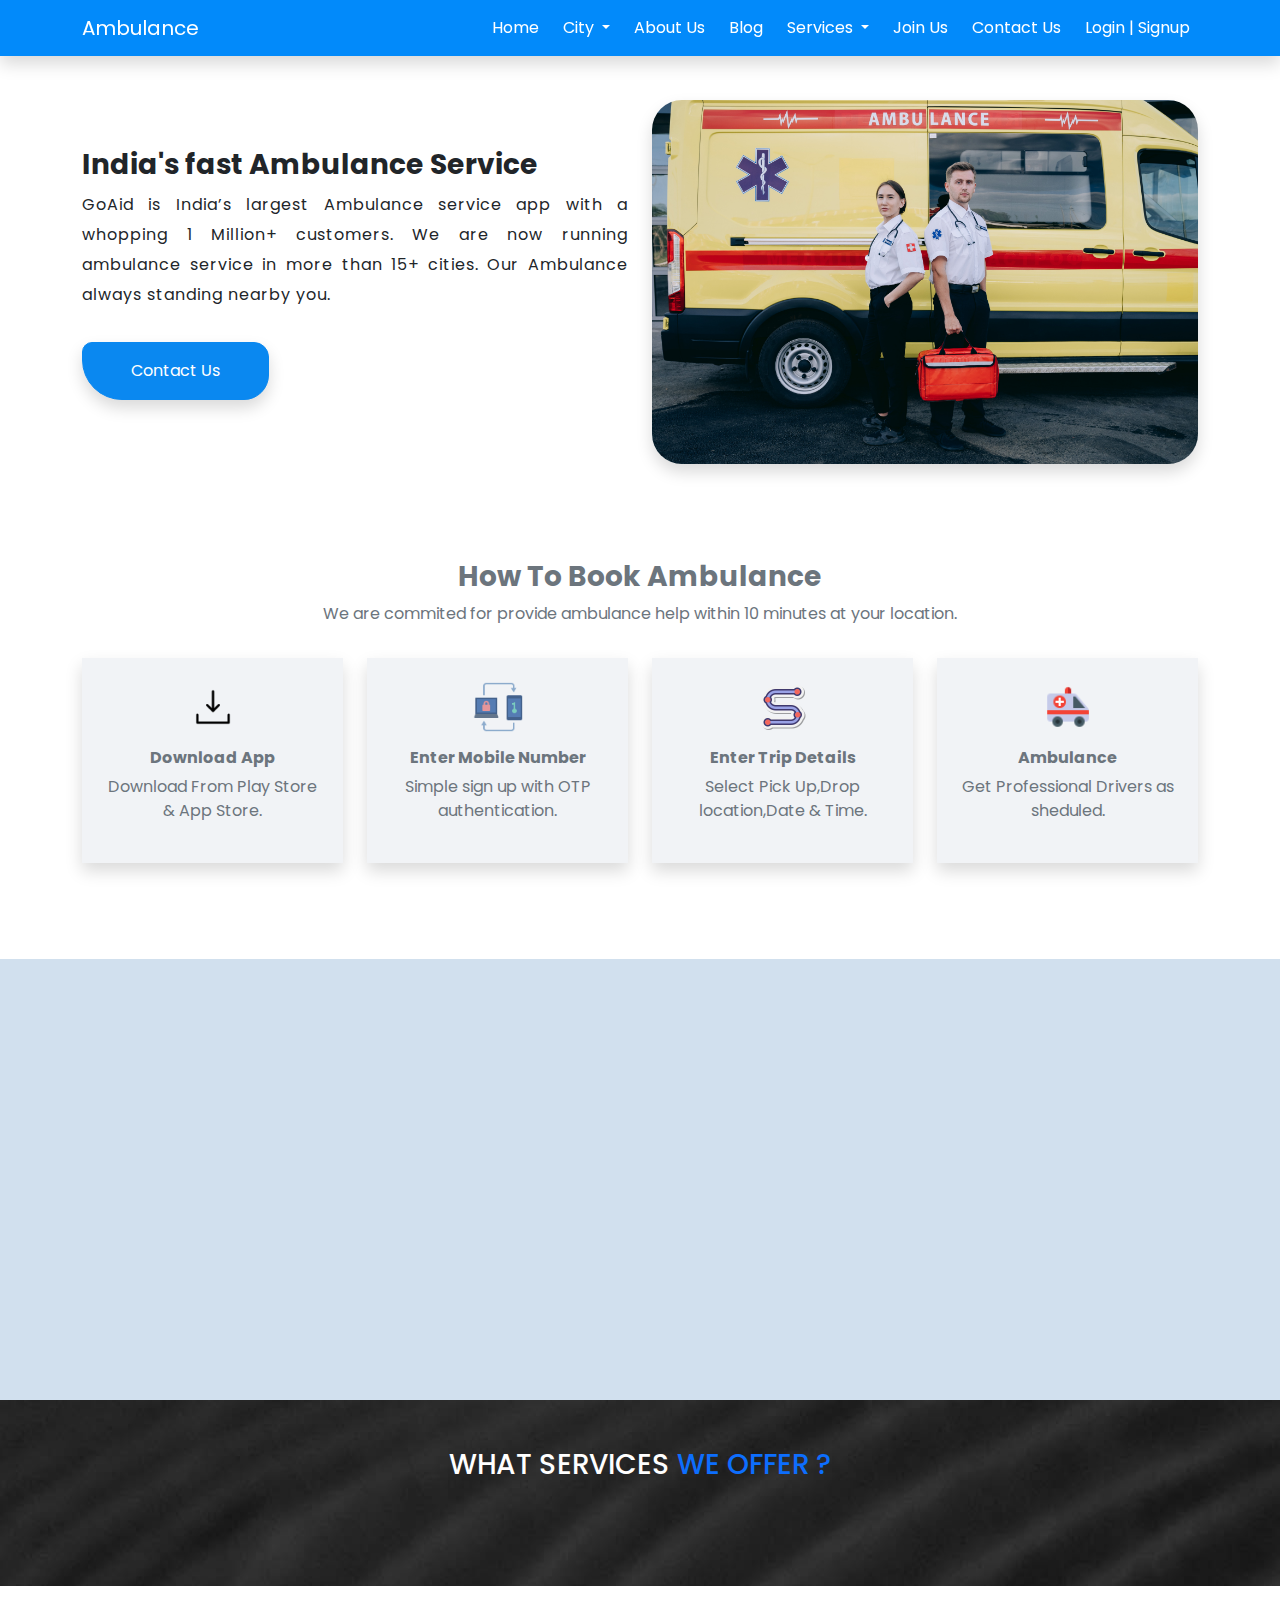
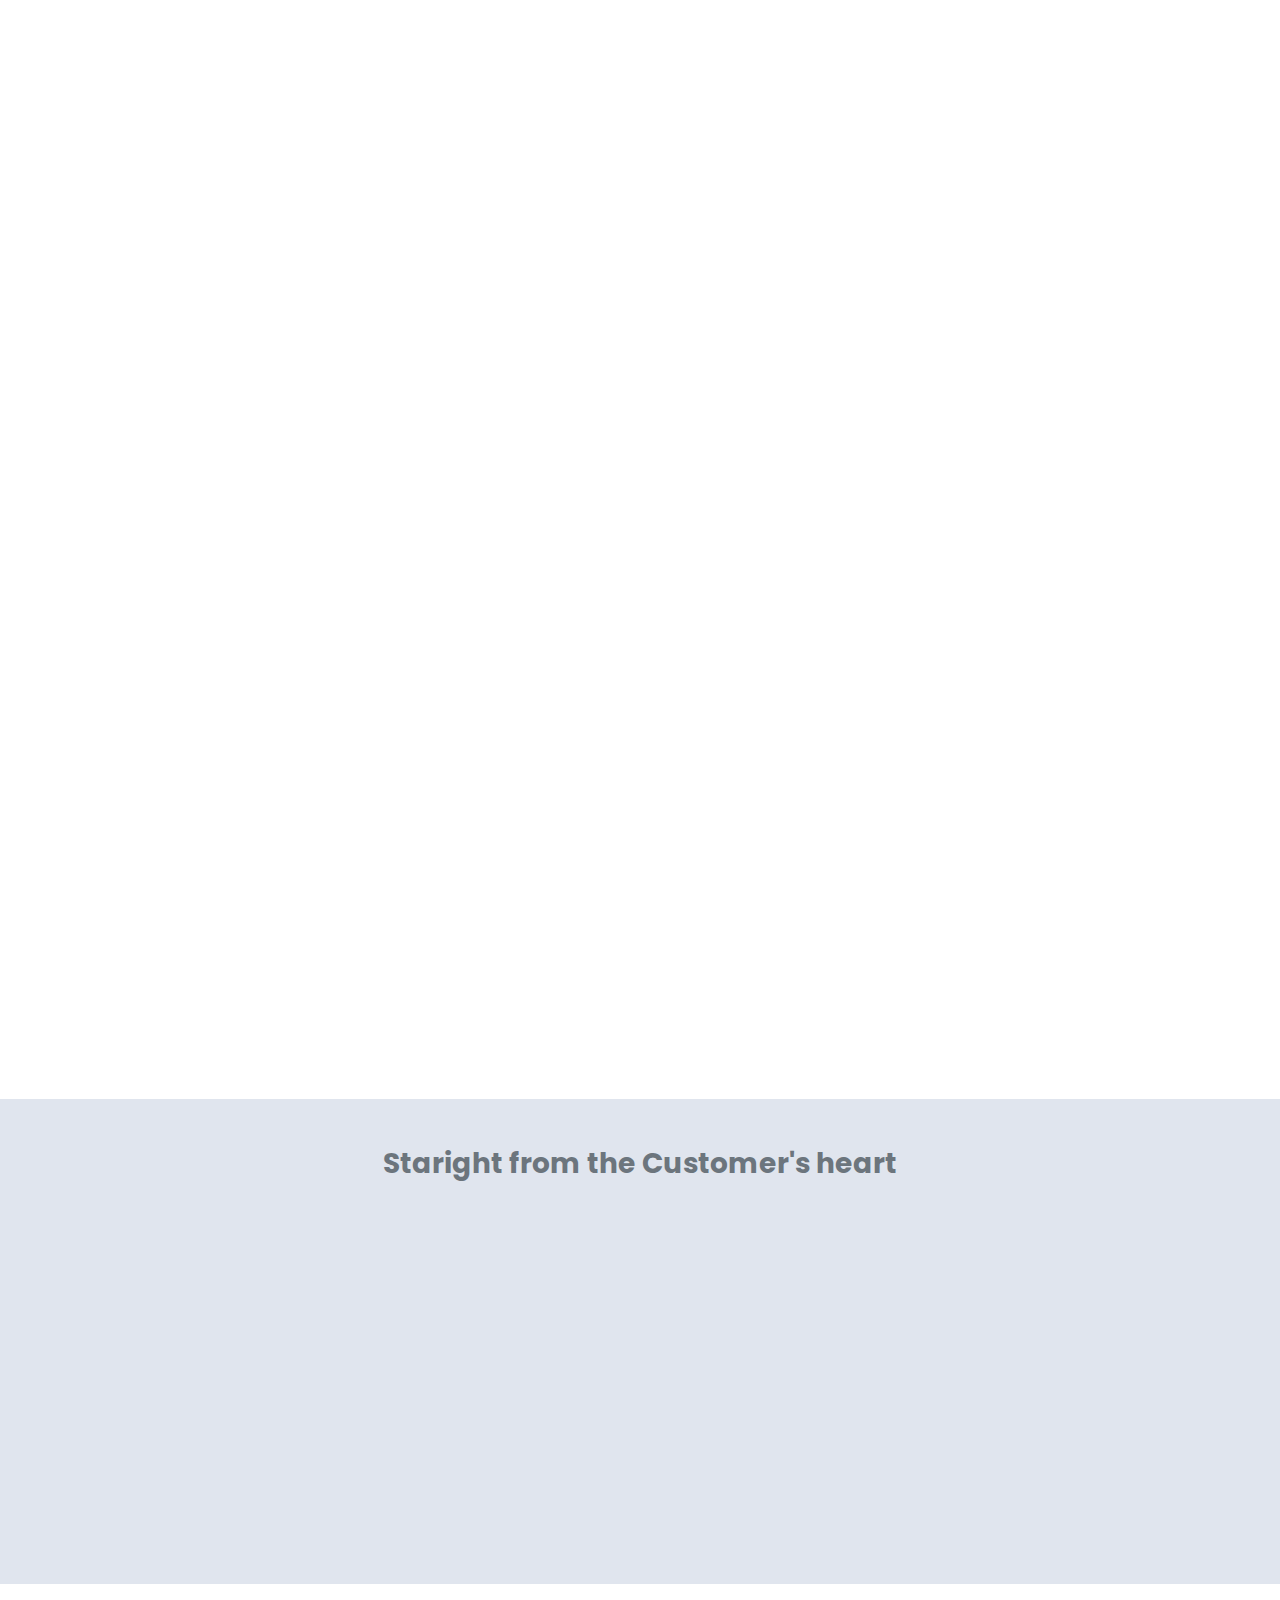
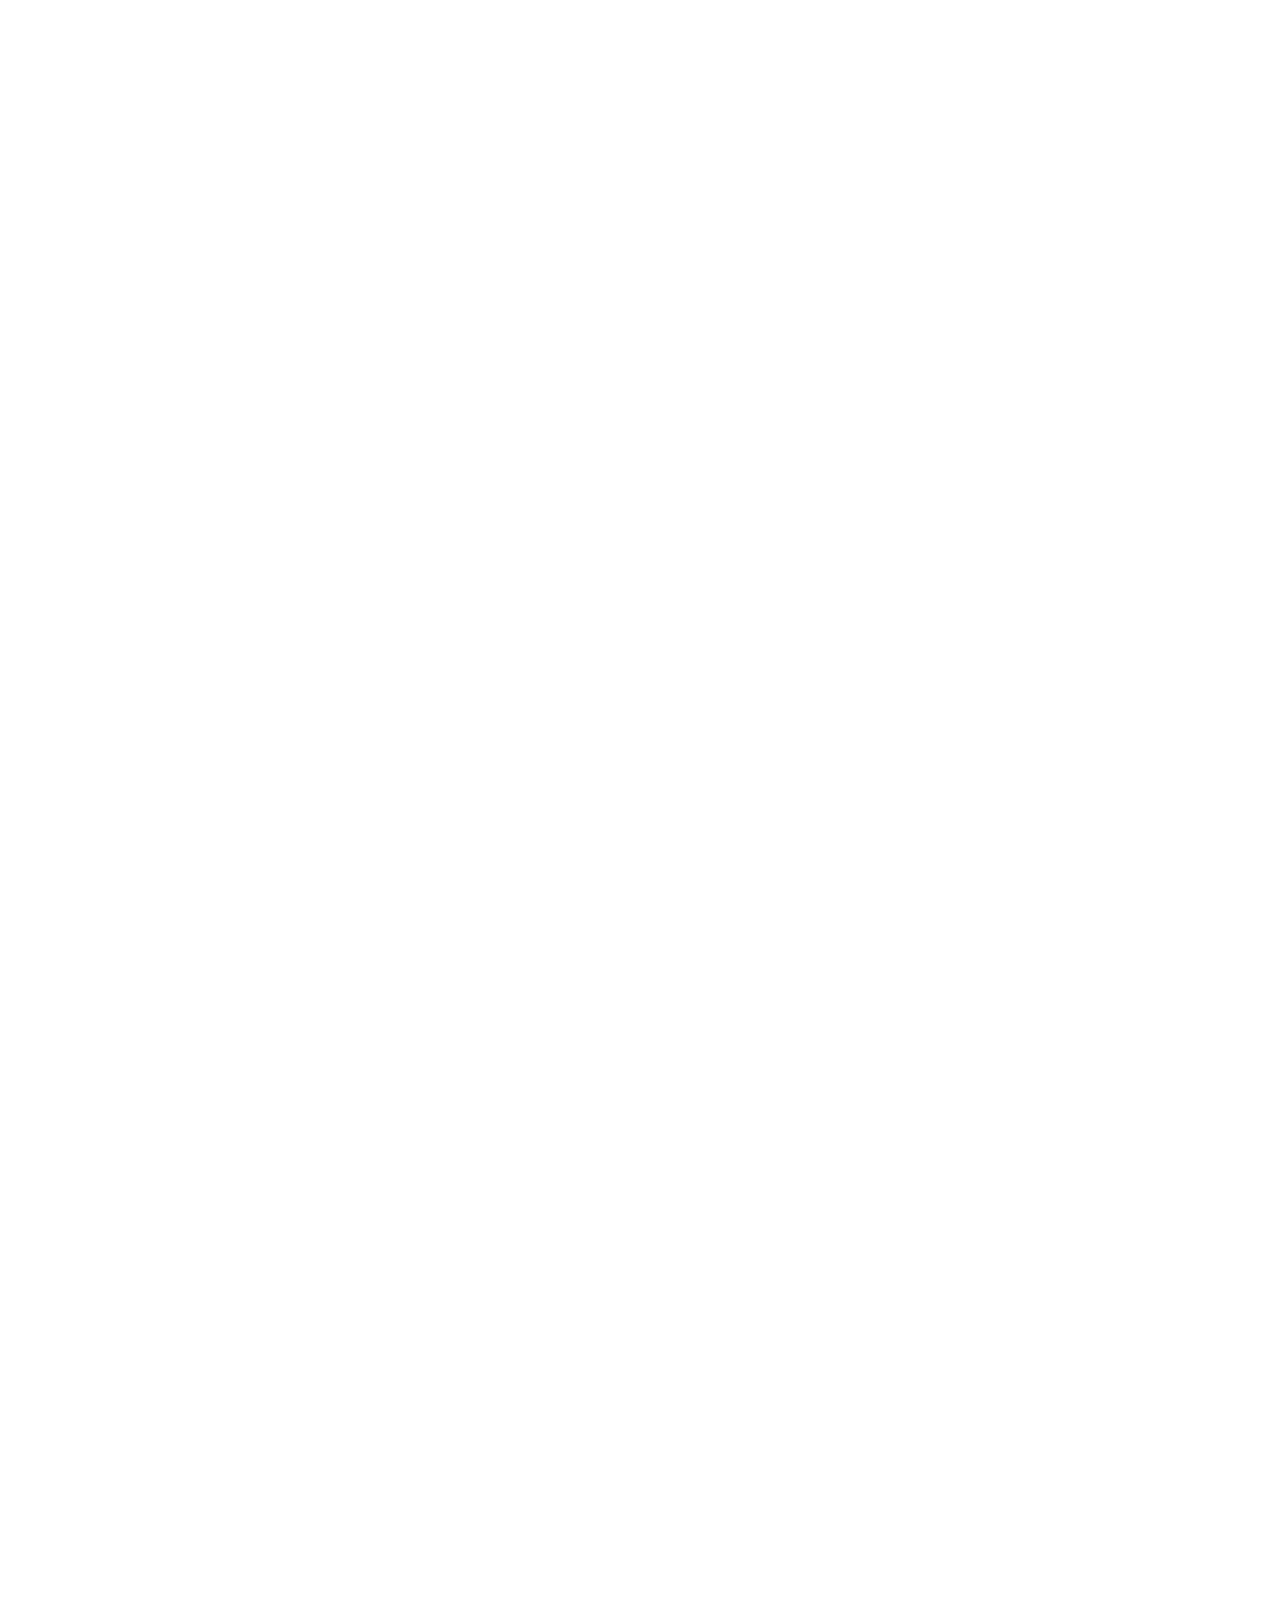
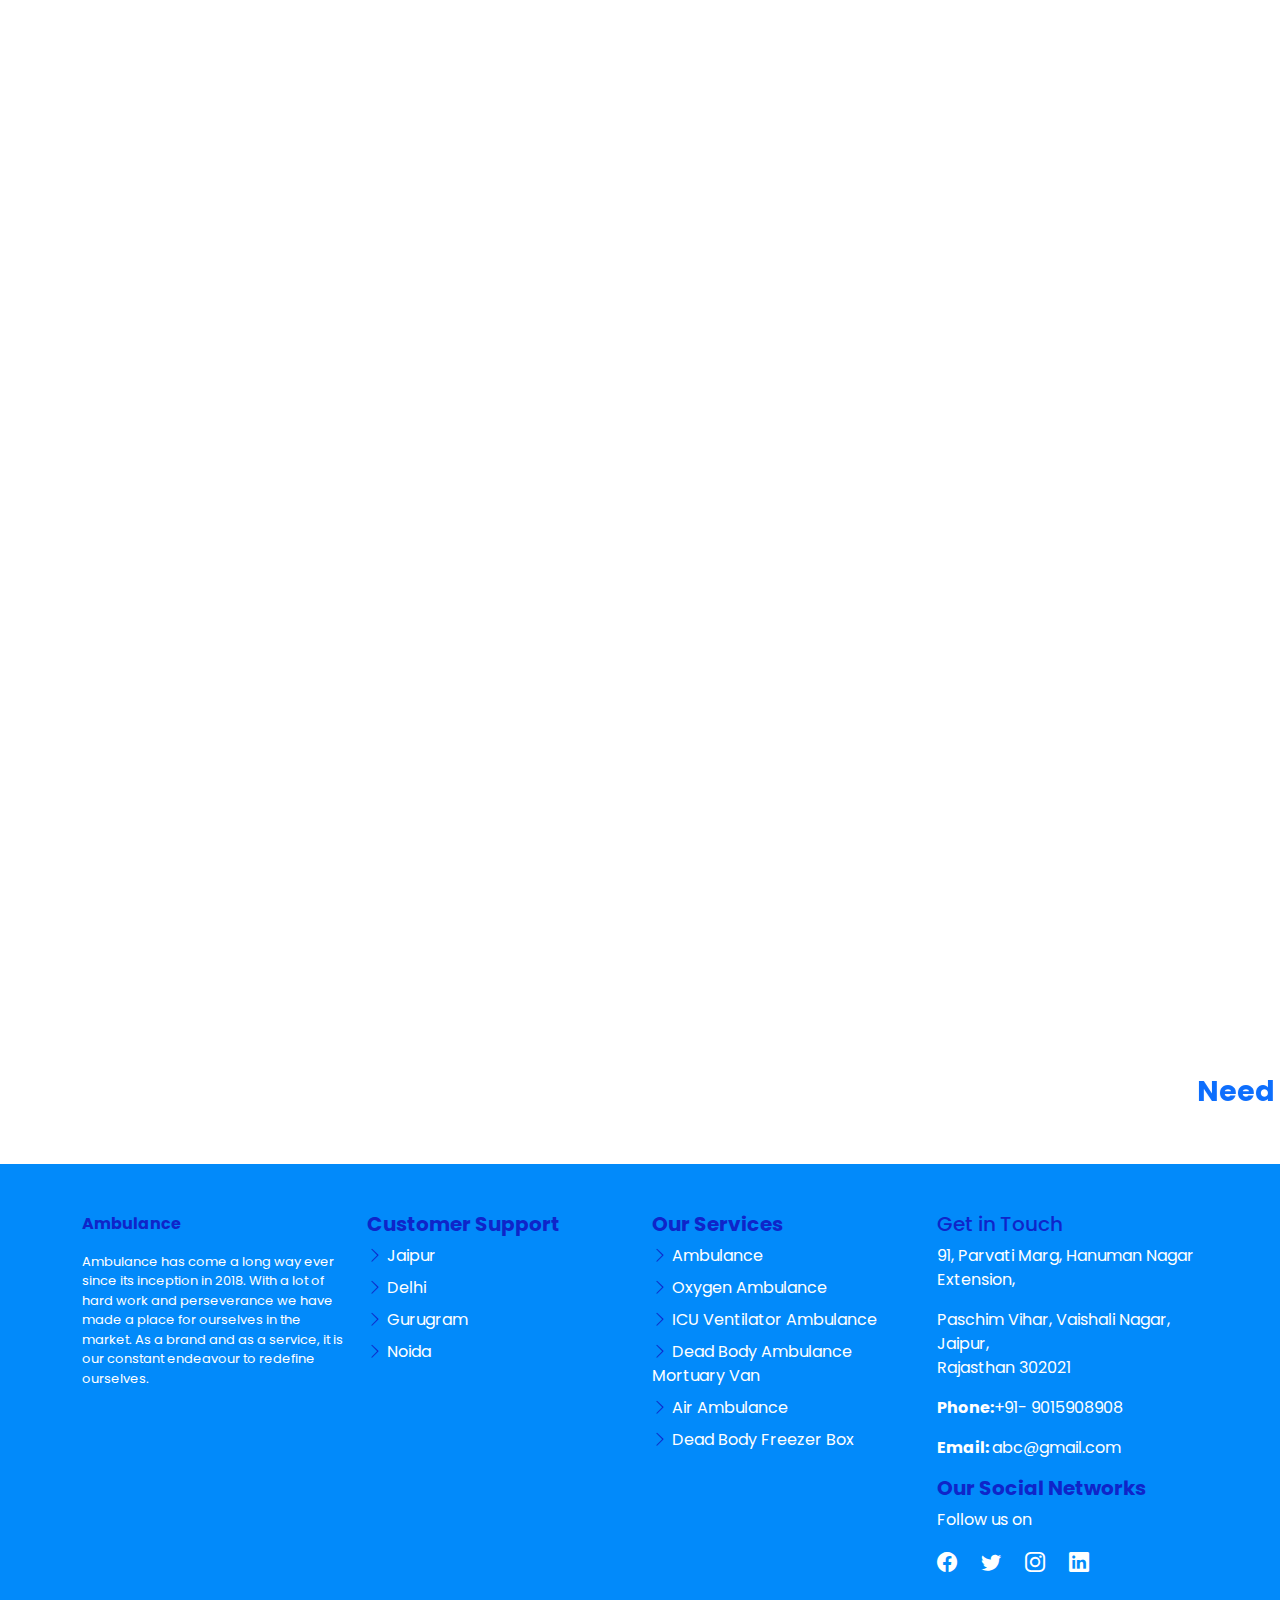
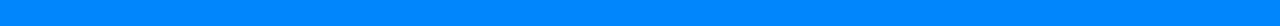
<file: index.html>
<!doctype html>
<html lang="en">
  <head>
    <!-- Required meta tags -->
    <meta charset="utf-8">
    <meta name="viewport" content="width=device-width, initial-scale=1">
           <!--Google fonts-->
           <link rel="preconnect" href="https://fonts.googleapis.com">
<link rel="preconnect" href="https://fonts.gstatic.com" crossorigin>
<link href="https://fonts.googleapis.com/css2?family=Poppins:ital,wght@0,100;0,200;0,300;0,400;0,500;0,600;0,700;0,800;0,900;1,100;1,200;1,300;1,400;1,500;1,600;1,700;1,800;1,900&display=swap" rel="stylesheet">
    <!-- Bootstrap CSS -->
    <link href="assests/css/bootstrap.min.css" rel="stylesheet" integrity="sha384-1BmE4kWBq78iYhFldvKuhfTAU6auU8tT94WrHftjDbrCEXSU1oBoqyl2QvZ6jIW3" crossorigin="anonymous">
    <link rel="stylesheet" href="https://cdn.jsdelivr.net/npm/bootstrap-icons@1.9.1/font/bootstrap-icons.css">
<link rel="stylesheet" href="assests/css/style.css">
    <title>Home Page</title>

  </head>
  <body class="webfonts">
   
<!----------------------------------------Header--------------------------------------->
    <header class="fixed-top web-4">
     
      <nav class="navbar  navbar-expand-lg navbar-light  shadow">
        <div class="container">
          
           <div class="navbar-brand">
             <a  href="javascript:void(0)" class="text-decoration-none text-white">
              Ambulance
              </a>
              <img src="assests/images/menubar.png" class="navbar-toggler border-0" style="margin-left: 110px;width:80px;height:70px" data-bs-toggle="collapse" data-bs-target="#navbarSupportedContent" aria-controls="navbarSupportedContent" aria-expanded="false" aria-label="Toggle navigation">
            </div>
         
          
           
           <div class="collapse navbar-collapse justify-content-end web-6"   id="navbarSupportedContent">
               <ul class="navbar-nav" >
                 <li class="nav-item">
                   <a class="nav-link  ms-2 text-white web-5"  href="index.html" target="_blank">Home</a>
                 </li>
                <li class="nav-item dropdown">    
              <a href="javascript:void(0)" target="_blank" class="dropdown-toggle ms-2 nav-link web-5 text-white" type="button" id="dropdownMenuButton1" data-bs-toggle="dropdown" aria-expanded="false">
              City
              </a>
              <ul class="dropdown-menu dropdown-content" aria-labelledby="dropdownMenuButton1">
               <li><a class="dropdown-item"  href="javascript:void(0)">Jaipur</a></li>
                <li><a class="dropdown-item" href="javascript:void(0)">Delhi</a></li>
                <li><a class="dropdown-item" href="javascript:void(0)">Noida</a></li>
                <li><a class="dropdown-item" href="javascript:void(0)">Gurugram</a></li>
                
              </ul>
                </li>
                <li class="nav-item">
                  <a class="nav-link  text-white ms-2 web-5"  href="aboutus.html" target="_blank">About Us</a>
                </li>
                <li class="nav-item">
                  <a class="nav-link  text-white ms-2 web-5"  href="blog.html" target="_blank">Blog</a>
                </li>
                <li class="nav-item dropdown">
                  <a href="services.html" target="_blank" class="dropdown-toggle ms-2 nav-link web-5 text-white" type="button" id="dropdownMenuButton1" data-bs-toggle="dropdown" aria-expanded="false">
                    Services
                    </a>
                    <ul class="dropdown-menu dropdown-content" aria-labelledby="dropdownMenuButton1">
                     <li><a class="dropdown-item"  href="services.html">Ambulance</a></li>
                      <li><a class="dropdown-item" href="services.html">Air Ambulance</a></li>
                      <li><a class="dropdown-item" href="services.html">Oxygen Ambulance</a></li>
                      <li><a class="dropdown-item" href="services.html">ICU Ventilator Ambulance</a></li>
                      <li><a class="dropdown-item" href="services.html">Dead Body Ambulance Mortuary Van</a></li>
                      <li><a class="dropdown-item" href="services.html">Dead Body Freezer Box</a></li>
                      
                    </ul>
                </li>
  
                
                <li class="nav-item">
                  <a class="nav-link  text-white ms-2 web-5"   href="joinus.html" target="_blank">Join Us</a>
                </li>
                <li class="nav-item">
                  <a class="nav-link  text-white ms-2 web-5"   href="contact.html" target="_blank">Contact Us</a>
                </li>
               
         <li class="nav-item">
          
          <button id="loginmodal" class="border-0 nav-link  text-white ms-2 web-5  " style="background:none">Login | Signup</button>
         </li>
              </ul>
                </div>
          </div>
        
      </nav>
    </header> 



      <div class="container  web-7">
        <div class="row mt-5">
            <div class="col-md-6 mt-5">
                <h3><b>India's fast Ambulance Service</b></h3>
                <p class="mt-2 webtext">GoAid is India’s largest Ambulance service app with a whopping 1 Million+ customers. We are now running ambulance service in more than 15+ cities. Our Ambulance always standing nearby you.</p>
              <a href="contact.html">  <button class=" shadow px-5 py-3 webbutton mt-3 mb-5">Contact Us</button></a>
            </div>
            <div class="col-md-6 text-center">
                <img src="assests/images/pexels-mikhail-nilov-8942484.jpg" class="img-fluid webimg shadow" alt="">
            </div>
        </div>
      </div>

<div class="container">
  <div class="row mt-5">
    <div class="col-md-12 text-center mt-5">
<h3 class="text-muted"><b>How To Book Ambulance</b></h3>
<p class="text-muted">We are commited for provide ambulance help within 10 minutes at your location.</p>
    </div>
  </div>
  <div class="row mt-3 mb-5">
    <div class="col-md-3 text-center mb-5">
      <div class="web-3 shadow p-4">
        <img src="assests/images/icons8-download-64.png" class="web-2" alt="">
<h6 class="text-muted mt-3"><b>Download App</b></h6>
<p class="text-muted mt-2">Download From Play Store & App Store.</p>
      </div>

    </div>
    <div class="col-md-3 text-center mb-5">
      <div class="web-3 shadow p-4">
        <img src="assests/images/icons8-password-64.png" class="web-2" alt="">
<h6 class="text-muted mt-3"><b>Enter Mobile Number</b></h6>
<p class="text-muted mt-2">Simple sign up with OTP authentication.</p>
      </div>

    </div>
    <div class="col-md-3 text-center mb-5">
      <div class="web-3 shadow p-4">
        <img src="assests/images/icons8-journey-100.png" class="web-2" alt="">
<h6 class="text-muted mt-3"><b>Enter Trip Details</b></h6>
<p class="text-muted mt-2">Select Pick Up,Drop location,Date & Time.</p>
      </div>

    </div>
    <div class="col-md-3 text-center mb-5">
      <div class="web-3 shadow p-4">
        <img src="assests/images/icons8-ambulance-48.png" class="web-2" alt="">
<h6 class="text-muted mt-3"><b>Ambulance</b></h6>
<p class="text-muted mt-2">Get Professional Drivers as sheduled.</p>
      </div>

    </div>
  </div>
</div>


      <div class="webbgcolor">
      <div class="container reveal1 fade-left">
        <div class="row mt-5">
            <div class="col-md-12 mt-5 mb-5">
                <h3 class="text-muted text-center "><b>Why we exist ?</b></h3>
            </div>
        </div>
        <div class="row">
            <div class="col-md-6">
                <img src="assests/images/ambulance1.png" class="img-fluid" style="margin-top:-60px" alt="">
            </div>
            <div class="col-md-6">
                <p class="webtext text-muted mt-2">India's first, GPS based technology platform for fast and reliable first point medical attention.
                    With an increasing emphasis on promoting independent living today, having access to the nearest ambulance to you can provide much needed peace of mind in a worst case scenario.
                    </p>
                   <a href="aboutus.html"> <button class="shadow px-5 py-3 webbutton mt-3 mb-3">Know More</button></a>
            </div>
        </div>
      </div>
    </div>
    <div class="webbgimg" style="position:sticky">
    <div class="container">
        <div class="row">
            <div class="col-md-12 p-5 mb-5">
                <h3 class="text-white text-center">WHAT SERVICES <span class="text-primary">WE OFFER ?</span> </h3>
            </div>
        </div>
    </div>
</div>
<div class="container reveal1 fade-bottom" style="margin-top:-70px">
    <div class="row">
        <div class="col-md-4">
            <div class="card border-0" style="background:none">
              <div class="text-center">  <img src="assests/images/pexels-mikhail-nilov-8942484.jpg" class="card-img-top img-fluid web-1" alt="..."></div>
                <div class="card-body">
                    <div class="text-center"><img src="assests/images/handicon.png" class="img-fluid webicon"></div>
                  <h5 class="card-title text-center mt-2">INTEGRATED MEDICAL EMERGENCY SERVICES</h5>
                  <p class="card-text webtext mt-3">Ziqitza engages with multiple State Governments to provide world class EMS through ambulances, mobile medical units.</p>
                  <a href="blog.html"><button class="shadow px-5 py-2 webbutton mt-3">Read More</button></a>
                </div>
              </div>
        </div>
        <div class="col-md-4">
          <div class="card border-0" style="background:none">
            <div class="text-center">  <img src="assests/images/pexels-mart-production-7089401.jpg" class="card-img-top img-fluid web-1" alt="..."></div>
              <div class="card-body">
                  <div class="text-center"><img src="assests/images/hearticon.png" class="img-fluid webicon"></div>
                <h5 class="card-title text-center mt-2">INTEGRATED MEDICAL EMERGENCY SERVICES</h5>
                <p class="card-text webtext mt-3">Ziqitza engages with multiple State Governments to provide world class EMS through ambulances, mobile medical units.</p>
                <a href="blog.html"><button class="shadow px-5 py-2 webbutton mt-3">Read More</button></a>
              </div>
            </div>
      </div>
      <div class="col-md-4">
        <div class="card border-0" style="background:none">
          <div class="text-center">  <img src="assests/images/pexels-mikhail-nilov-8942265.jpg" class="card-img-top img-fluid web-1" alt="..."></div>
            <div class="card-body">
                <div class="text-center"><img src="assests/images/ambulanceicon.png" class="img-fluid webicon"></div>
              <h5 class="card-title text-center mt-2">INTEGRATED MEDICAL EMERGENCY SERVICES</h5>
              <p class="card-text webtext mt-3">Ziqitza engages with multiple State Governments to provide world class EMS through ambulances, mobile medical units.</p>
              <a href="blog.html"><button class="shadow px-5 py-2 webbutton mt-3">Read More</button></a>
            </div>
          </div>
    </div>
    </div>
</div>

<div class="container reveal1 fade-bottom">
    <div class="row mt-5">
        <div class="col-md-12 text-center mt-5">
            <h3 class="text-muted"><b>What's in it for you</b></h3>
            <div class="d-flex tab justify-content-center mt-5">
                <button class="tablinks webtabbutton px-4 py-2" onclick="openService(event, 'customers')" id="defaultOpen">Customers</button>
  <button class="tablinks ms-5 webtabbutton px-4 py-2" onclick="openService(event, 'doctor')">Doctors</button>
            </div>
            <div id="customers" class="tabcontent">
<div class="row"> 
 
    <div class="col-md-4 text-center mt-5">
           
                <img src="assests/images/pexels-mart-production-7089401.jpg" class="img-fluid" style="height:150px;width:150px;border-radius:100%;border:solid 3px grey">
                <h6 class="text-muted mt-3"><b>Quick Ambulance</b></h6>
                <p class="text-muted">24*7 available and book an ambulance from anywhere - anytime.</p>
             
            </div>
            <div class="col-md-4 text-center mt-5">
              
                  <img src="assests/images/pexels-mart-production-7089401.jpg" class="img-fluid" style="height:150px;width:150px;border-radius:100%;border:solid 3px grey">
                  <h6 class="text-muted mt-3"><b>Doorstep Pick-up</b></h6>
                  <p class="text-muted">We will pick you up from where you are and drop you exactly where you need to be.</p>
               
              </div>
              <div class="col-md-4 text-center mt-5 ">
               
                    <img src="assests/images/pexels-mart-production-7089401.jpg" class="img-fluid" style="height:150px;width:150px;border-radius:100%;border:solid 3px grey">
                    <h6 class="text-muted mt-3"><b>Affordability</b></h6>
                    <p class="text-muted">No more latent prices and shocked reactions after seeing the final booking cost. We’re here with the most easy & affordable ambulance for all.</p>
                 
                </div>
              </div>
            </div>

            <div id="doctor" class="tabcontent">
              <div class="row"> 
               
                  <div class="col-md-4 text-center mt-5">
                         
                              <img src="assests/images/ambulance1.png" class="img-fluid" style="height:150px;width:150px;border-radius:100%;border:solid 3px grey">
                              <h6 class="text-muted mt-3"><b>Quick Ambulance</b></h6>
                              <p class="text-muted">24*7 available and book an ambulance from anywhere - anytime.</p>
                           
                          </div>
                          <div class="col-md-4 text-center mt-5">
                            
                                <img src="assests/images/pexels-mikhail-nilov-8942484.jpg" class="img-fluid" style="height:150px;width:150px;border-radius:100%;border:solid 3px grey">
                                <h6 class="text-muted mt-3"><b>Doorstep Pick-up</b></h6>
                                <p class="text-muted">We will pick you up from where you are and drop you exactly where you need to be.</p>
                             
                            </div>
                            <div class="col-md-4 text-center mt-5 ">
                             
                                  <img src="assests/images/ambulance1.png" class="img-fluid" style="height:150px;width:150px;border-radius:100%;border:solid 3px grey">
                                  <h6 class="text-muted mt-3"><b>Affordability</b></h6>
                                  <p class="text-muted">No more latent prices and shocked reactions after seeing the final booking cost. We’re here with the most easy & affordable ambulance for all.</p>
                               
                              </div>
                            </div>
                          </div>
        </div>
    </div>
</div>
<div class="webcarbg">
<div class="container">
  <div class="row mt-5">
    <div class="col-md-12 text-center mt-5">
      <h3 class="text-muted"><b>Staright from the Customer's heart</b></h3>
    </div>
  </div>
</div>
<div id="carouselExampleInterval" class="carousel slide mt-5  reveal1 fade-left" data-bs-ride="carousel">
  <div class="carousel-inner">
    <div class="carousel-item active" data-bs-interval="10000">
      <div class="row mt-3 mb-5">
        <div class="col-md-1"></div>
        <div class="col-md-5 mb-5">
          <div class="bg-white p-4 shadow" style="border-radius:15px">
          <div class="d-flex">
            <img src="assests/images/usericon.gif" class="img-fluid" style="width:50px ;height:50px" alt="">
            <p class="text-muted ms-4">Lorem ipsum dolor sit amet consectetur adipisicing elit. Impedit, repudiandae. Ipsa illum incidunt cupiditate nemo animi aut consequuntur, asperip </p>
           
          </div>
         <div class="mt-2" style="margin-left:73px"> <h6><b>Ira Joe</b></h6>
          <p class="text-muted">Customer</p></div>
        </div>
        </div>
        <div class="col-md-5 mb-5">
          <div class="bg-white p-4 shadow" style="border-radius:15px">
          <div class="d-flex">
            <img src="assests/images/usericon.gif" class="img-fluid" style="width:50px ;height:50px" alt="">
            <p class="text-muted ms-4">Lorem ipsum dolor sit amet consectetur adipisicing elit. Impedit, repudiandae. Ipsa illum incidunt cupiditate nemo animi aut consequuntur, asperip</p>
          </div>
          <div class="mt-2" style="margin-left:73px"> <h6><b>Ira Joe</b></h6>
            <p class="text-muted">Customer</p></div>
        </div>
        </div>
        <div class="col-md-1"></div>
      </div>
      
    </div>
    <div class="carousel-item" data-bs-interval="2000">
      <div class="row mt-3 mb-5">
        <div class="col-md-1"></div>
        <div class="col-md-5 mb-5">
          <div class="bg-white p-4 shadow" style="border-radius:15px">
          <div class="d-flex">
            <img src="assests/images/usericon.gif" class="img-fluid" style="width:50px ;height:50px" alt="">
            <p class="text-muted ms-4">Lorem ipsum dolor sit amet consectetur adipisicing elit. Impedit, repudiandae. Ipsa illum incidunt cupiditate nemo animi aut consequuntur, asperip></p>
          </div>
          <div class="mt-2" style="margin-left:73px"> <h6><b>Ira Joe</b></h6>
            <p class="text-muted">Customer</p></div>
        </div>
        </div>
        <div class="col-md-5 mb-5">
          <div class="bg-white p-4 shadow" style="border-radius:15px">
          <div class="d-flex">
            <img src="assests/images/usericon.gif" class="img-fluid" style="width:50px ;height:50px" alt="">
            <p class="text-muted ms-4">Lorem ipsum dolor sit amet consectetur adipisicing elit. Impedit, repudiandae. Ipsa illum incidunt cupiditate nemo animi aut consequuntur, asperip></p>
          </div>
          <div class="mt-2" style="margin-left:73px"> <h6><b>Ira Joe</b></h6>
            <p class="text-muted">Customer</p></div>
        </div>
        </div>
        <div class="col-md-1"></div>
      </div>
    </div>
    <div class="carousel-item">
      <div class="row mt-3 mb-5">
        <div class="col-md-1"></div>
        <div class="col-md-5 mb-5">
          <div class="bg-white p-4 shadow" style="border-radius:15px">
          <div class="d-flex">
            <img src="assests/images/usericon.gif" class="img-fluid" style="width:50px ;height:50px" alt="">
            <p class="text-muted ms-4">Lorem ipsum dolor sit amet consectetur adipisicing elit. Impedit, repudiandae. Ipsa illum incidunt cupiditate nemo animi aut consequuntur, asperip></p>
          </div>
          <div class="mt-2" style="margin-left:73px"> <h6><b>Ira Joe</b></h6>
            <p class="text-muted">Customer</p></div>
        </div>
        </div>
        <div class="col-md-5 mb-5">
          <div class="bg-white p-4 shadow" style="border-radius:15px">
          <div class="d-flex">
            <img src="assests/images/usericon.gif" class="img-fluid" style="width:50px ;height:50px" alt="">
            <p class="text-muted ms-4">Lorem ipsum dolor sit amet consectetur adipisicing elit. Impedit, repudiandae. Ipsa illum incidunt cupiditate nemo animi aut consequuntur, asperip></p>
          </div>
          <div class="mt-2" style="margin-left:73px"> <h6><b>Ira Joe</b></h6>
            <p class="text-muted">Customer</p></div>
        </div>
        </div>
        <div class="col-md-1"></div>
      </div>
    </div>
  </div>
  <button class="carousel-control-prev" type="button" data-bs-target="#carouselExampleInterval" data-bs-slide="prev">
    <span class="carousel-control-prev-icon" aria-hidden="true"></span>
    <span class="visually-hidden">Previous</span>
  </button>
  <button class="carousel-control-next" type="button" data-bs-target="#carouselExampleInterval" data-bs-slide="next">
    <span class="carousel-control-next-icon" aria-hidden="true"></span>
    <span class="visually-hidden">Next</span>
  </button>
</div>
</div>

<div class="container reveal1 fade-bottom">
  <div class="row mt-5">

    <div class="col-md-12 text-center mt-5">
<h3 class="text-muted">Features</h3>
    </div>
  </div>
  <div class="row mt-4">
    <div class="col-md-4 text-center">
      <div class="card border-0">
        <div class="text-center"><img src="assests/images/mobileicon.gif" class="card-img-top img-fluid web-2" alt="..."></div>
        <div class="card-body">
          <h6 class="mt-1"><b>On the go convenience</b></h6>
          <p class="card-text text-muted mt-1">One touch access to
            medical emergency services.</p>
        </div>
      </div>
    </div>
    <div class="col-md-4 text-center">
      <div class="card border-0">
        <div class="text-center"><img src="assests/images/checkicon.gif" class="card-img-top img-fluid web-2" alt="..."></div>
        <div class="card-body">
          <h6 class="mt-1"><b>Advance Booking</b></h6>
          <p class="card-text text-muted mt-1">Book ambulances in advance
            for hassle-free hospital visits.</p>
        </div>
      </div>
    </div>
    <div class="col-md-4 text-center">
      <div class="card border-0">
        <div class="text-center"><img src="assests/images/moneyicon.gif" class="card-img-top img-fluid web-2" alt="..."></div>
        <div class="card-body">
          <h6 class="mt-1"><b>Transparent pricing</b></h6>
          <p class="card-text text-muted mt-1">Convenient mechanism, with
            online and cash payment mode.</p>
        </div>
      </div>
    </div>

  </div>
  <div class="row mt-4 mb-5">
    <div class="col-md-4 text-center mb-2">
      <div class="card border-0">
        <div class="text-center"><img src="assests/images/emergencycallicon.gif" class="card-img-top img-fluid web-2" alt="..."></div>
        <div class="card-body">
          <h6 class="mt-1"><b>Emergency contact</b></h6>
          <p class="card-text text-muted mt-1">Keep your dear ones close
            with emergency contact option.</p>
        </div>
      </div>
    </div>
    <div class="col-md-4 text-center mb-2">
      <div class="card border-0">
        <div class="text-center"><img src="assests/images/healthicon.gif" class="card-img-top img-fluid web-2" alt="..."></div>
        <div class="card-body">
          <h6 class="mt-1"><b>Tips & First aid information</b></h6>
          <p class="card-text text-muted mt-1">Arm yourself with relevant
            information during any
            emergency scenario.</p>
        </div>
      </div>
    </div>
    <div class="col-md-4 text-center mb-2">
      <div class="card border-0">
        <div class="text-center"><img src="assests/images/communationicon.gif" class="card-img-top img-fluid web-2" alt="..."></div>
        <div class="card-body">
          <h6 class="mt-1"><b>Easy communication</b></h6>
          <p class="card-text text-muted mt-1">Seamless communication
            with ambulance drivers.</p>
        </div>
      </div>
    </div>

  </div>
</div>

<div class="container reveal1 fade-bottom">
  <div class="row">
    <div class="col-md-12 text-center mt-5">
      <h3 class="text-muted"><b>Types of Ambulances</b></h3>
    </div>
  </div>
  <div class="row mt-5">
    <div class="col-md-6 text-center">
<img src="assests/images/ambulanceicon.png"  class="img-fluid" alt="">
<h5 class="mt-2">Basic Ambulance</h5>
<p class="text-muted">Basic Life Support Ambulance is for the patients who need medical transportation. It comprises of patient bed, pulse oximetry and oxygen delivery devices.</p>
    </div>
    <div class="col-md-6 text-center">
      <img src="assests/images/ambulanceicon.png"  class="img-fluid" alt="">
      <h5 class="mt-2">Neonatal Ambulance</h5>
      <p class="text-muted">Neonatal transport services are a vital part of care for premature and sick babies, to ensure that babies can be moved quickly for the right care in the right place for their needs.

      </p>
          </div>
  </div>

  <div class="row mt-3">
    <div class="col-md-6 text-center">
<img src="assests/images/ambulanceicon.png"  class="img-fluid" alt="">
<h5 class="mt-2">Advance Ambulance</h5>
<p class="text-muted">ALS ambulance is equipped with ventilator, ECG, monitoring devices and paramedic staff.

</p>
    </div>
    <div class="col-md-6 text-center">
      <img src="assests/images/ambulanceicon.png"  class="img-fluid" alt="">
      <h5 class="mt-2">Patient Transport Vehicle</h5>
      <p class="text-muted">PTV is a non emergency patient transport vehicle equipped with patient bed & other life-support devices.

      </p>
          </div>
  </div>

  <div class="row mt-3">
    <div class="col-md-6 text-center">
<img src="assests/images/ambulanceicon.png"  class="img-fluid" alt="">
<h5 class="mt-2">Mortuary Ambulance</h5>
<p class="text-muted">Mortuary ambulance services are used for the transportation of the dead body. It is also called as Hearse Van.

</p>
    </div>
    <div class="col-md-6 text-center">
      <img src="assests/images/airamb.png"  class="img-fluid web-17" alt="">
      <h5 class="mt-2">Air Ambulance</h5>
      <p class="text-muted">Air ambulances contain ventilators, defibrillators, infusion pumps, balloon pumps, oxygen cylinders, trained doctors, & nurses.

      </p>
          </div>
  </div>
  <div class="row">
    <div class="col-md-12 text-center mt-5">
      <a href="services.html" target="_blank" class="text-primary text-decoration-none fs-5" >Learn More</a>
    </div>
  </div>
</div>













<div class="container reveal1 fade-right">
  <div class="row mt-5 mb-5">
    <div class="col-md-6 mt-5">
      <img src="assests/images/pexels-mikhail-nilov-8942265.jpg" class="img-fluid webimg" alt="">
     
    </div>
    
      <div class="col-md-6" style="margin-top:80px">
        <h3 class="text-muted"><b>Know Us Better</b></h3>
        <p class="webtext mt-2">We have crossed .50 million happy customers and .80 million rides. GoAid is here to make easy patient transport from point A to point B as we bring you committed caring on wheels with our disruptive service model.</p>
        <a href="blog.html"><button class="shadow px-5 py-3 webbutton mt-4">Read More</button></a>
      </div>
    
  </div>
</div>
<div class="container reveal1 fade-left">
  <div class="row mt-5 mb-5">
    <div class="col-md-3 mb-4 mt-4">
      <div class="web-3 text-center p-4 shadow rounded">
<img src="assests/images/icons8-ambulance.gif" class="img-fluid web-2" alt="">
<h6 class="mt-4"><b>1500</b></h6>
<p>Ambulances</p>
      </div>
    </div>
    <div class="col-md-3 mb-4 mt-4">
      <div class="web-3 text-center p-4 shadow rounded">
<img src="assests/images/icons8-home.gif" class="img-fluid web-2" alt="">
<h6 class="mt-4"><b>1000</b></h6>
<p>Hospital Connected</p>
      </div>
    </div>
    <div class="col-md-3 mb-4 mt-4">
      <div class="web-3 text-center p-4 shadow rounded">
<img src="assests/images/icons8-user.gif" class="img-fluid web-2" alt="">
<h6 class="mt-4"><b>10000</b></h6>
<p>Patients Served</p>
      </div>
    </div>
    <div class="col-md-3 mb-4 mt-4">
      <div class="web-3 text-center p-4 shadow rounded">
<img src="assests/images/icons8-chat.gif" class="img-fluid web-2" alt="">
<h6 class="mt-4"><b>24/7</b></h6>
<p>Fast Support</p>
      </div>
    </div>
  </div>
</div>
<div class="container reveal1 fade-bottom">
  <div class="row">
    <div class="col-md-12 mt-5 mb-5">
      <iframe src="https://www.google.com/maps/embed?pb=!1m14!1m8!1m3!1d14229.778817751629!2d75.8278618!3d26.921113!3m2!1i1024!2i768!4f13.1!3m3!1m2!1s0x0%3A0xcb91f9a5495f3927!2sDiwam%20Jewels!5e0!3m2!1sen!2sin!4v1657345167062!5m2!1sen!2sin" class="w-100  shadow"  style="border:0 ;height:450px;border-radius:15px" allowfullscreen="" loading="lazy" referrerpolicy="no-referrer-when-downgrade"></iframe>
    </div>
  </div>
</div>



<marquee class = "marquee" behavior="scroll" direction="left">
  <h3 class="mb-5 text-primary"><b>Need An Ambulance ? Just Call
   <span class="text-dark"> 9015908908</span></b></h3></marquee>



   <div class="modal fade" id="modallogin" tabindex="-1" role="dialog" aria-labelledby="exampleModalLabel" aria-hidden="true">
    <div class="modal-dialog modal-md" role="document">
       <div class="modal-content">
          <div class="modal-header">
            <div class="d-flex tabbutton justify-content-center mt-5">
              <button class="tabbutlinks border-0 rounded  px-4 py-2"  onclick="openModal(event, 'mdlogin')" id="openlogin">Login</button>
<button class="tabbutlinks ms-5 border-0 rounded px-4 py-2" onclick="openModal(event, 'mdsignup')">Signup</button>
          </div>
             <button type="button" class="close close_modal border-0 fs-2 bg-white" aria-label="Close">
             <span aria-hidden="true">&times;</span>
             </button>
          </div>
          <div class="modal-body">
            <div id="mdlogin" class="tabbutcontent">
             <form id="">
                <label for="" class="mt-3"><b>Mobile Or Email</b></label>
                <input type="text" class="w-100 mt-1 web-18" >
                <label for="" class="mt-3"><b>Password</b></label>
                <input type="password" class="w-100 mt-1 web-18">
               <div class="text-center mt-4"> <button class="shadow px-5 py-2 webbutton mt-3">Login</button></div>
              
             </form>
             <h6 class="hr-lines mt-4">Or continue with</h6>
             <div class="d-flex justify-content-center mt-3">
             <img src="assests/images/facebookicon.png" class="img-fluid shadow px-1 py-1" style="border-radius:100%" alt="">
             <img src="assests/images/googleicon.png" class="img-fluid ms-4 shadow px-1 py-1" style="border-radius:100%" alt="">
             </div>
             <p class="text-primary text-center mt-4 mb-3">Forgot Password?</p>
            </div>

            <div id="mdsignup" class="tabbutcontent">
              <form id="">
                 <label for="" class="mt-3"><b>Name</b></label>
                 <input type="text" class="w-100 mt-1 web-18" >
                 <label for="" class="mt-3"><b>Email</b></label>
                 <input type="email" class="w-100 mt-1 web-18">
                 <label for="" class="mt-3"><b>Password</b></label>
                 <input type="password" class="w-100 mt-1 web-18">
                 <label for="" class="mt-3"><b>Mobile No.</b></label>
                 <input type="number" min="0" class="w-100 mt-1 web-18">
                 <div class="mt-3 form-check">
                  <input type="checkbox" class="form-check-input" id="exampleCheck1">
                  <label class="form-check-label" for="exampleCheck1">I accept T&c and privacy policy</label>
                </div>
                <div class="text-center mt-4"> <button class="shadow px-5 py-2 webbutton mt-3 mb-3">Submit</button></div>
               
              </form>
              
             </div>


          </div>
       </div>
    </div>
 </div>

<!-------------------------------------Footer---------------------------------->
<div class="web-4">
<div class="container">
  <footer class="row py-5">
    <div class="col-md-3">
      <a href="/" class="d-flex align-items-center mb-3 link-dark text-decoration-none web-9">
      <b> Ambulance</b>
      </a>
      <p class="text-white web-8">Ambulance has come a long way ever since its inception in 2018. With a lot of hard work and perseverance we have made a place for ourselves in the market. As a brand and as a service, it is our constant endeavour to redefine ourselves.</p>
    </div>

  

    <div class="col-md-3">
      <h5 class="web-9"><b>Customer Support</b></h5>
      <ul class="nav flex-column">
        <li class="nav-item mb-2"><a href="#" class="nav-link p-0 text-white"><i class="bi bi-chevron-right web-9"></i> Jaipur</a></li>
        <li class="nav-item mb-2"><a href="#" class="nav-link p-0 text-white"><i class="bi bi-chevron-right web-9"></i> Delhi</a></li>
        <li class="nav-item mb-2"><a href="#" class="nav-link p-0 text-white"><i class="bi bi-chevron-right web-9"></i> Gurugram</a></li>
        <li class="nav-item mb-2"><a href="#" class="nav-link p-0 text-white"><i class="bi bi-chevron-right web-9"></i> Noida</a></li>
       
      </ul>
    </div>

    <div class="col-md-3">
      <h5 class="web-9"><b>Our Services</b></h5>
      <ul class="nav flex-column">
        <li class="nav-item mb-2"><a href="#" class="nav-link p-0 text-white"><i class="bi bi-chevron-right web-9"></i> 
          Ambulance</a></li>
        <li class="nav-item mb-2"><a href="#" class="nav-link p-0 text-white"><i class="bi bi-chevron-right web-9"></i> 
          Oxygen Ambulance</a></li>
        <li class="nav-item mb-2"><a href="#" class="nav-link p-0 text-white"><i class="bi bi-chevron-right web-9"></i> 
          ICU Ventilator Ambulance</a></li>
        <li class="nav-item mb-2"><a href="#" class="nav-link p-0 text-white"><i class="bi bi-chevron-right web-9"></i> Dead Body Ambulance Mortuary Van</a></li>
        <li class="nav-item mb-2"><a href="#" class="nav-link p-0 text-white"><i class="bi bi-chevron-right web-9"></i> 
          Air Ambulance</a></li>
          <li class="nav-item mb-2"><a href="#" class="nav-link p-0 text-white"><i class="bi bi-chevron-right web-9"></i> 
            
          Dead Body Freezer Box</a></li>
      </ul>
    </div>

    <div class="col-md-3">
      <h5 class="web-9">Get in Touch</h5>
     <p class="text-white">91, Parvati Marg, Hanuman Nagar Extension,</p>
     <p class="text-white">Paschim Vihar, Vaishali Nagar, Jaipur,<br>Rajasthan 302021</p>
     <p class="text-white"><b>Phone:</b><span>+91- 9015908908</span></p>
     <p class="text-white"><b>Email: </b><span>abc@gmail.com</span></p>
     <h5 class="web-9"><b>Our Social Networks</b></h5>
     <p class="text-white">Follow us on</p>
     <div class="d-flex">
      <i class="bi bi-facebook text-white fs-5"></i>
      <i class="bi bi-twitter text-white fs-5 ms-4"></i>
      <i class="bi bi-instagram text-white fs-5 ms-4"></i>
      <i class="bi bi-linkedin text-white fs-5 ms-4"></i>
     </div>
    </div>
  </footer>
</div>
</div>

<script src="assests/js/jquery-3.5.1.min.js"></script>
    <script src="assests/js/bootstrap.bundle.min.js"></script>
  
    <script src="assests/js/jquery.validate.js"></script>
    <script>
      function openService(evt, serviceName) {
        var i, tabcontent, tablinks;
        tabcontent = document.getElementsByClassName("tabcontent");
        for (i = 0; i < tabcontent.length; i++) {
          tabcontent[i].style.display = "none";
        }
        tablinks = document.getElementsByClassName("tablinks");
        for (i = 0; i < tablinks.length; i++) {
          tablinks[i].className = tablinks[i].className.replace(" active", "");
        }
        document.getElementById(serviceName).style.display = "block";
        evt.currentTarget.className += " active";
      }
      document.getElementById("defaultOpen").click();
      </script>
      <script>
        function reveal() {
  var reveals = document.querySelectorAll(".reveal1");

  for (var i = 0; i < reveals.length; i++) {
    var windowHeight = window.innerHeight;
    var elementTop = reveals[i].getBoundingClientRect().top;
    var elementVisible = 150;

    if (elementTop < windowHeight - elementVisible) {
      reveals[i].classList.add("active");
    } else {
      reveals[i].classList.remove("active");
    }
  }
}

window.addEventListener("scroll", reveal);
      </script>

<script>
  $(document).ready(function () { 
    $('#loginmodal').on('click',function(){
              $('#modallogin').modal('show');
          });
  
          $('.close_modal').on('click',function(){
              $('#modallogin').modal('hide');
          });
  });
  
</script>
<script>
  function openModal(evt, modalName) {
    var i, tabbutcontent, tabbutlinks;
    tabcontent = document.getElementsByClassName("tabbutcontent");
    for (i = 0; i < tabcontent.length; i++) {
      tabcontent[i].style.display = "none";
    }
    tablinks = document.getElementsByClassName("tabbutlinks");
    for (i = 0; i < tablinks.length; i++) {
      tablinks[i].className = tablinks[i].className.replace(" active", "");
    }
    document.getElementById(modalName).style.display = "block";
    evt.currentTarget.className += " active";
  }
  document.getElementById("openlogin").click();
  </script>
  </body>
</html>
</file>
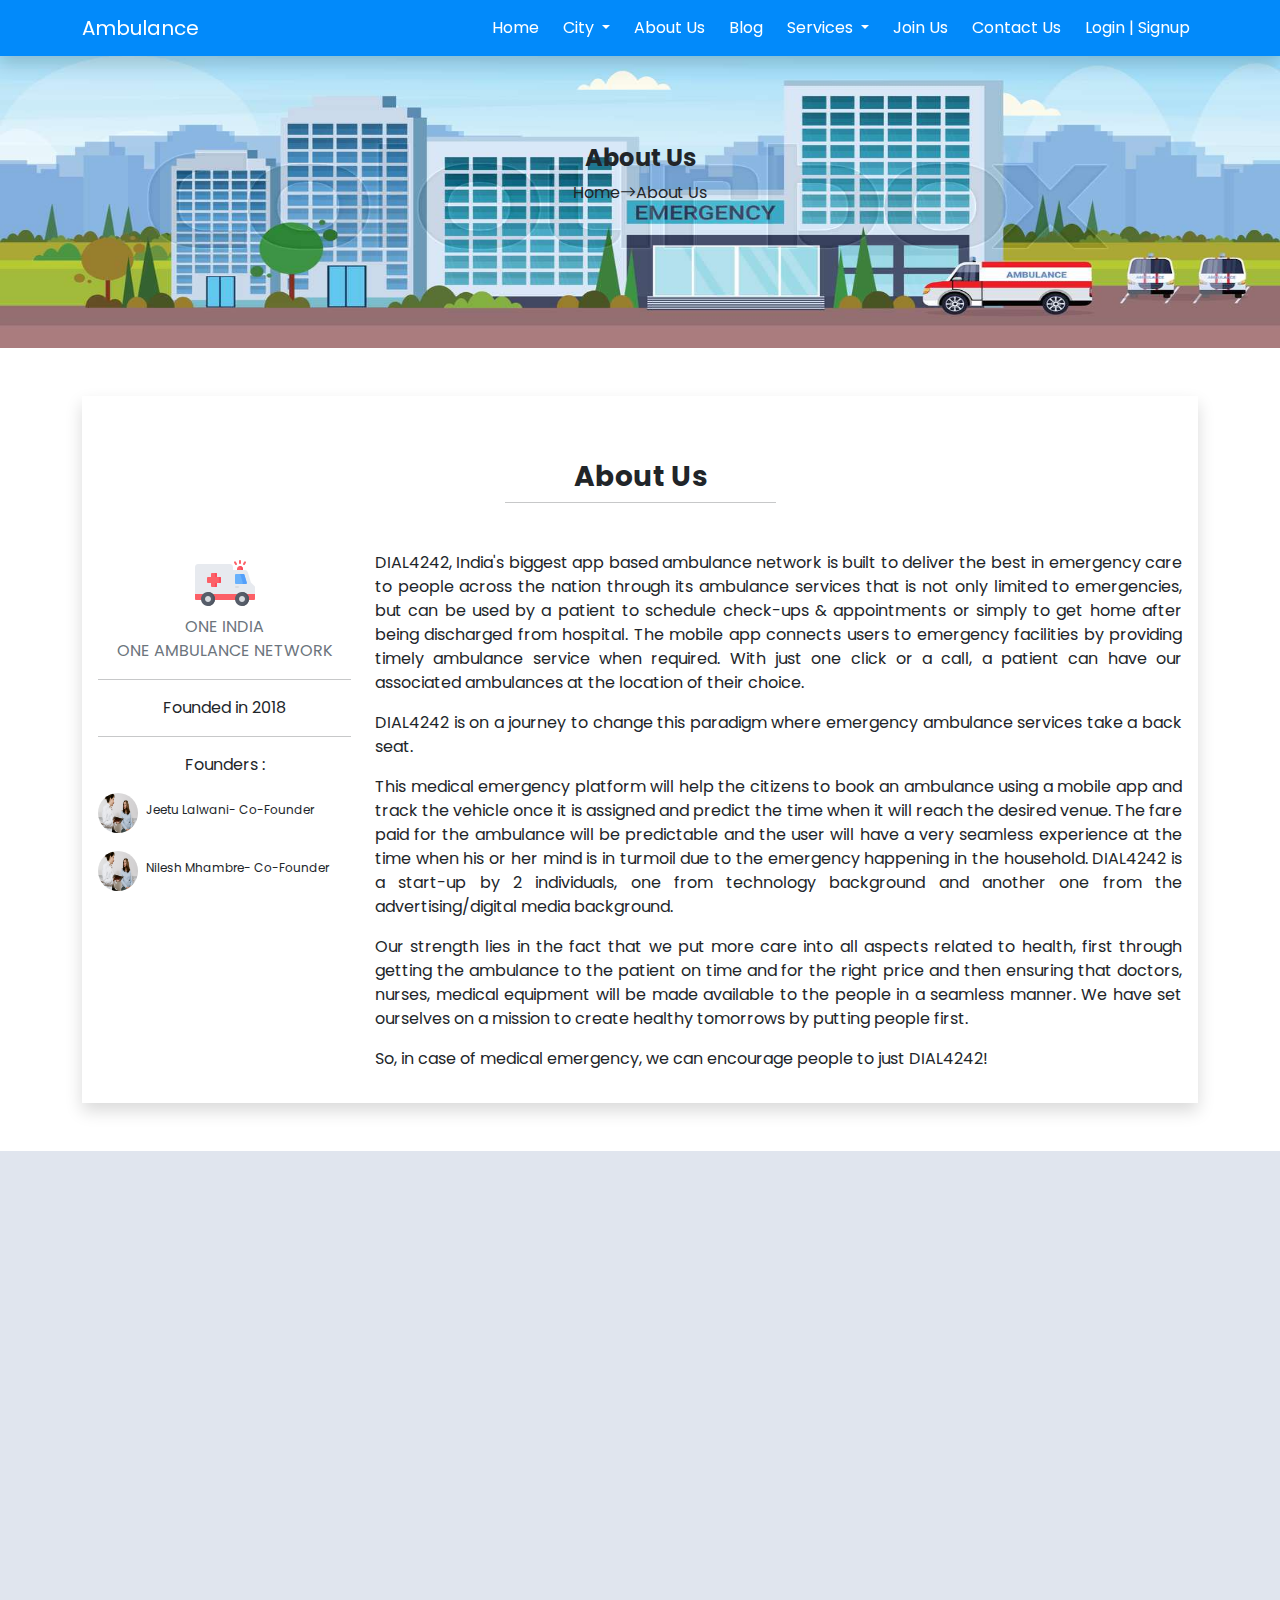
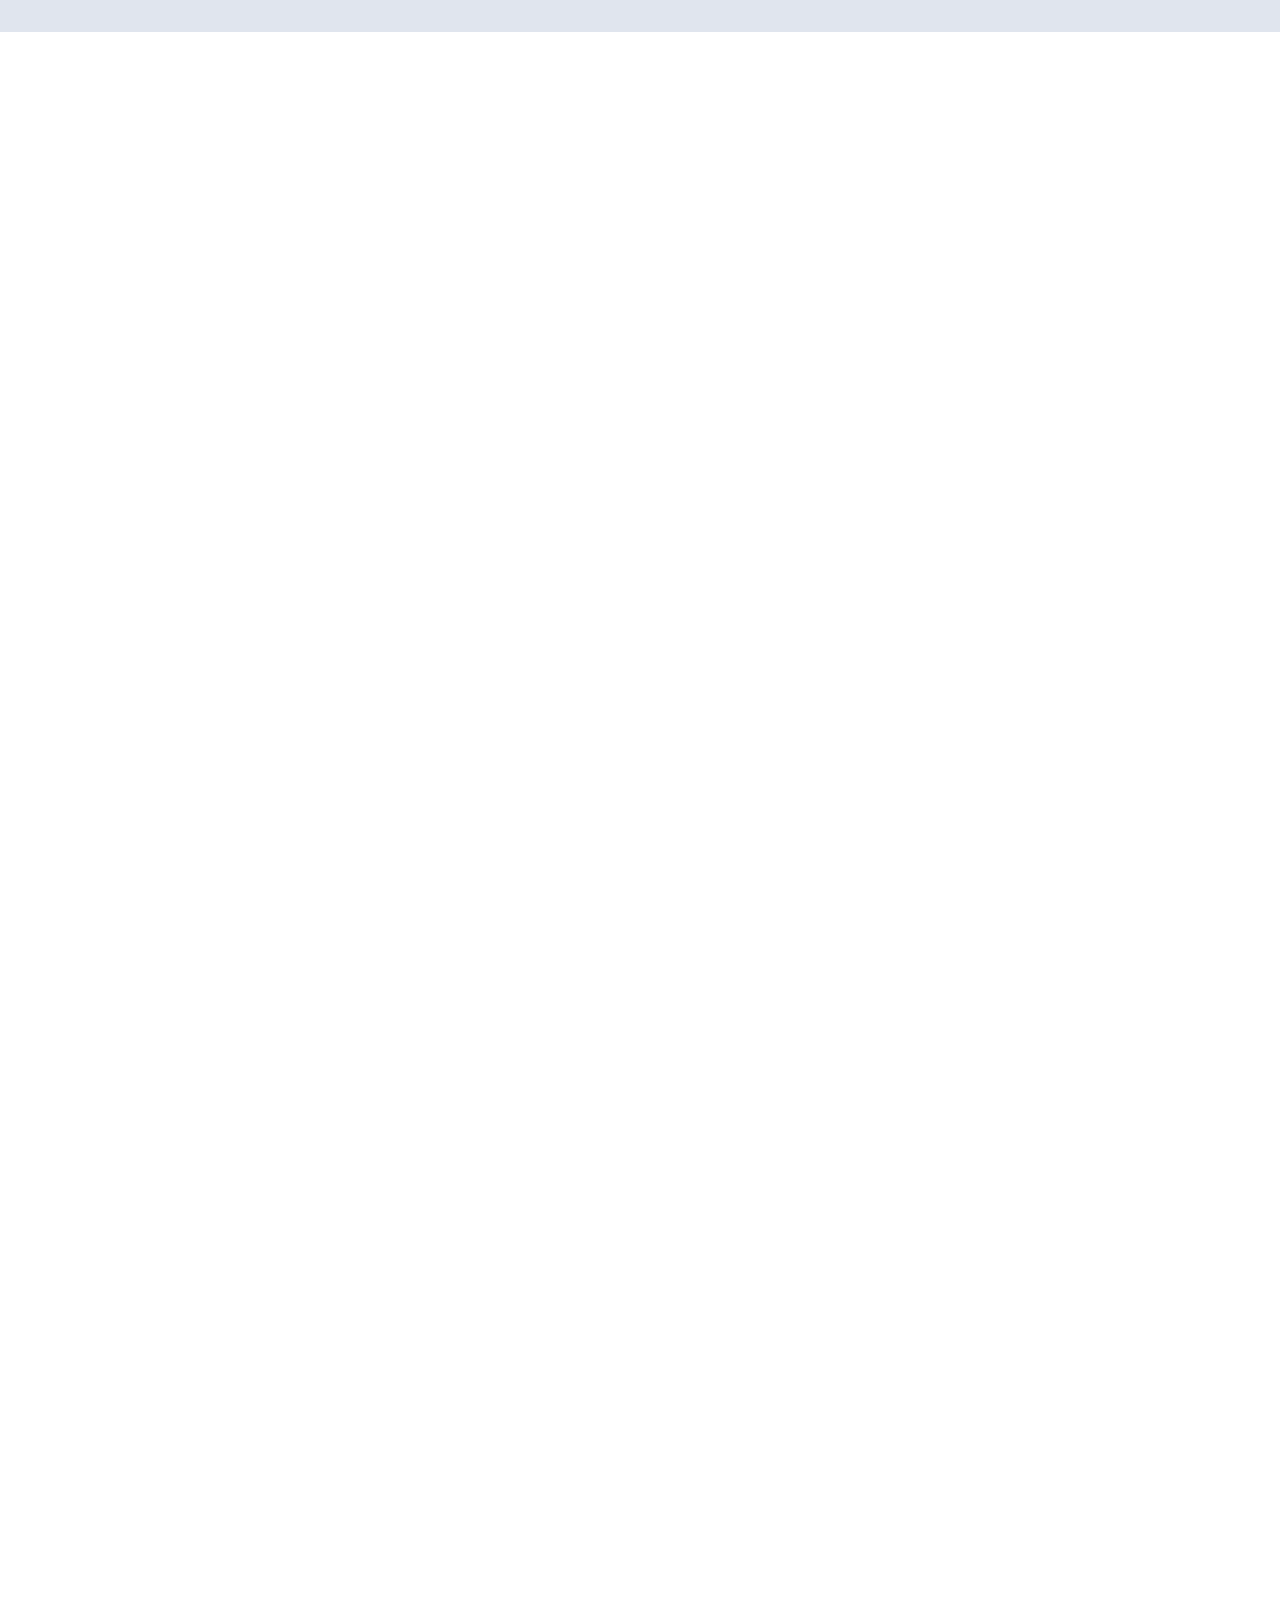
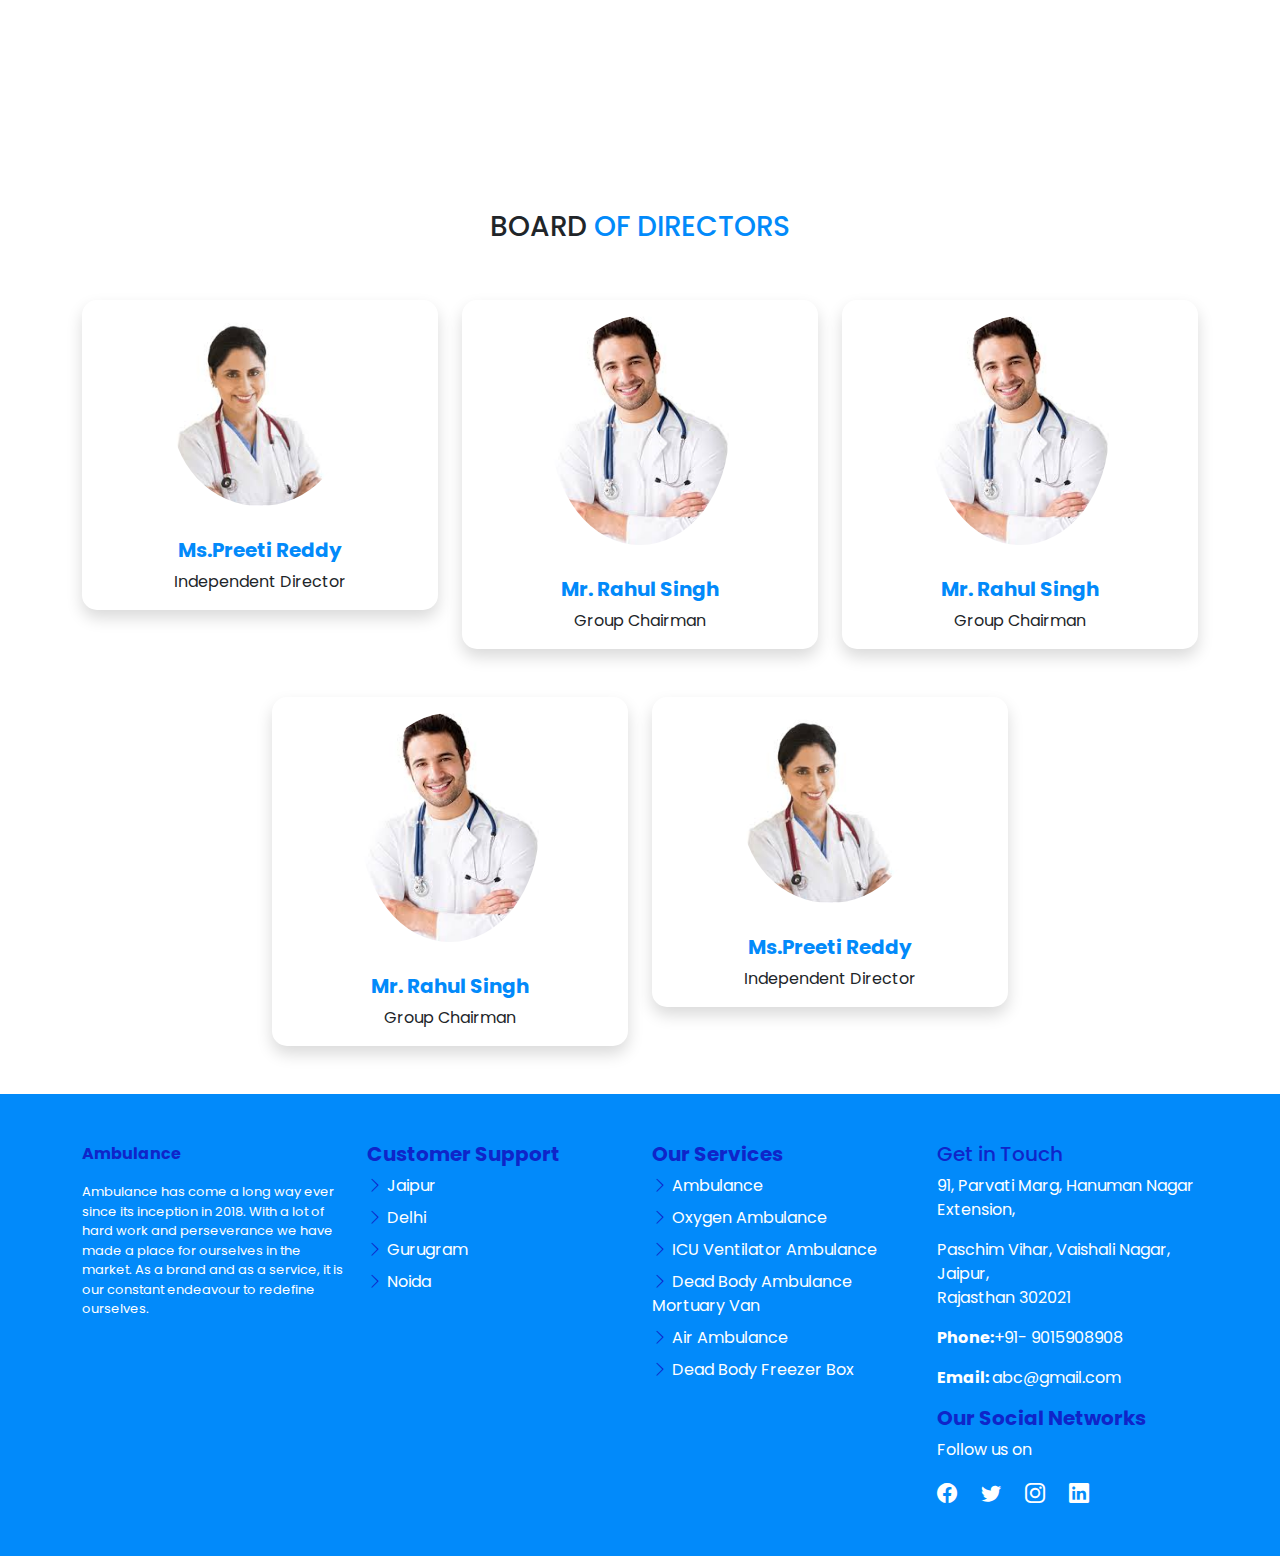
<file: aboutus.html>
<!doctype html>
<html lang="en">
  <head>
    <!-- Required meta tags -->
    <meta charset="utf-8">
    <meta name="viewport" content="width=device-width, initial-scale=1">
           <!--Google fonts-->
           <link rel="preconnect" href="https://fonts.googleapis.com">
<link rel="preconnect" href="https://fonts.gstatic.com" crossorigin>
<link href="https://fonts.googleapis.com/css2?family=Poppins:ital,wght@0,100;0,200;0,300;0,400;0,500;0,600;0,700;0,800;0,900;1,100;1,200;1,300;1,400;1,500;1,600;1,700;1,800;1,900&display=swap" rel="stylesheet">
    <!-- Bootstrap CSS -->
    <link href="assests/css/bootstrap.min.css" rel="stylesheet" integrity="sha384-1BmE4kWBq78iYhFldvKuhfTAU6auU8tT94WrHftjDbrCEXSU1oBoqyl2QvZ6jIW3" crossorigin="anonymous">
    <link rel="stylesheet" href="https://cdn.jsdelivr.net/npm/bootstrap-icons@1.9.1/font/bootstrap-icons.css">
<link rel="stylesheet" href="assests/css/style.css">
    <title>About Us</title>

  </head>
  <body class="webfonts">
<!----------------------------------------Header--------------------------------------->
<header class="fixed-top web-4">
  <nav class="navbar  navbar-expand-lg navbar-light  shadow">
    <div class="container">
      
       <div class="navbar-brand">
         <a  href="javascript:void(0)" class="text-decoration-none text-white">
          Ambulance
          </a>
          <img src="assests/images/menubar.png" class="navbar-toggler border-0" style="margin-left: 110px;width:80px;height:70px" data-bs-toggle="collapse" data-bs-target="#navbarSupportedContent" aria-controls="navbarSupportedContent" aria-expanded="false" aria-label="Toggle navigation">
        </div>
     
      
       
       <div class="collapse navbar-collapse justify-content-end web-6"   id="navbarSupportedContent">
           <ul class="navbar-nav" >
             <li class="nav-item">
               <a class="nav-link  ms-2 text-white web-5"  href="index.html" target="_blank">Home</a>
             </li>
            <li class="nav-item dropdown">    
          <a href="javascript:void(0)" target="_blank" class="dropdown-toggle ms-2 nav-link web-5 text-white" type="button" id="dropdownMenuButton1" data-bs-toggle="dropdown" aria-expanded="false">
          City
          </a>
          <ul class="dropdown-menu dropdown-content" aria-labelledby="dropdownMenuButton1">
           <li><a class="dropdown-item"  href="javascript:void(0)">Jaipur</a></li>
            <li><a class="dropdown-item" href="javascript:void(0)">Delhi</a></li>
            <li><a class="dropdown-item" href="javascript:void(0)">Noida</a></li>
            <li><a class="dropdown-item" href="javascript:void(0)">Gurugram</a></li>
            
          </ul>
            </li>
            <li class="nav-item">
              <a class="nav-link text-white ms-2 web-5"  href="aboutus.html" target="_blank">About Us</a>
            </li>
            <li class="nav-item">
              <a class="nav-link  text-white ms-2 web-5"  href="blog.html" target="_blank">Blog</a>
            </li>
            <li class="nav-item dropdown">
              <a href="services.html" target="_blank" class="dropdown-toggle ms-2 nav-link web-5 text-white" type="button" id="dropdownMenuButton1" data-bs-toggle="dropdown" aria-expanded="false">
                Services
                </a>
                <ul class="dropdown-menu dropdown-content" aria-labelledby="dropdownMenuButton1">
                 <li><a class="dropdown-item"  href="services.html">Ambulance</a></li>
                  <li><a class="dropdown-item" href="services.html">Air Ambulance</a></li>
                  <li><a class="dropdown-item" href="services.html">Oxygen Ambulance</a></li>
                  <li><a class="dropdown-item" href="services.html">ICU Ventilator Ambulance</a></li>
                  <li><a class="dropdown-item" href="services.html">Dead Body Ambulance Mortuary Van</a></li>
                  <li><a class="dropdown-item" href="services.html">Dead Body Freezer Box</a></li>
                  
                </ul>
            </li>

            
            <li class="nav-item">
              <a class="nav-link  text-white ms-2 web-5"   href="joinus.html" target="_blank">Join Us</a>
            </li>
            <li class="nav-item">
              <a class="nav-link  text-white ms-2 web-5"   href="contact.html" target="_blank">Contact Us</a>
            </li>
           
            <li class="nav-item">
          
              <button id="loginmodal" class="border-0 nav-link  text-white ms-2 web-5  " style="background:none">Login | Signup</button>
             </li>
          </ul>
            </div>
      </div>
    
  </nav>
</header> 

<div class="web-10 text-center">
   <div class="container">
    <div class="row mt-5">
        <div class="col-md-12 mt-5">
            <h4 class="mt-5"><b>About Us</b></h4>
            <p class="">Home<i class="bi bi-arrow-right"></i>About Us</p>
        </div>
    </div>
   </div> 
</div>  
<div class="container">
    <div class="shadow p-3 mt-5">
    <div class="row">
        <div class="col-md-12 text-center mt-5">
            <h3><b>About Us</b></h3>
            <hr class="w-25 mt-1 m-auto">
        </div>
    </div>
    <div class="row">
        <div class="col-md-3 text-center mt-5">
            <img src="assests/images/ambulanceicon.png" class="img-fluid" alt="">
            <p class="text-muted text-center">ONE INDIA <br> ONE AMBULANCE NETWORK</p>
            <hr>
            <p>Founded in 2018</p>
            <hr>
            <p>Founders :</p>
            <div class="d-flex">
                <img src="assests/images/pexels-mart-production-7089401.jpg" class="img-fluid web-11"alt="">
                <p class="mt-2 ms-2 web-12">Jeetu Lalwani- Co-Founder</p>
            </div>
            <div class="d-flex mt-3">
                <img src="assests/images/pexels-mart-production-7089401.jpg" class="img-fluid web-11"alt="">
                <p class="mt-2 ms-2 web-12">Nilesh Mhambre- Co-Founder

                </p>
            </div>
        </div>
        <div class="col-md-9 mt-5" style="text-align:justify">
            <p>DIAL4242, India's biggest app based ambulance network is built to deliver the best in emergency care to people across the nation through its ambulance services that is not only limited to emergencies, but can be used by a patient to schedule check-ups & appointments or simply to get home after being discharged from hospital. The mobile app connects users to emergency facilities by providing timely ambulance service when required. With just one click or a call, a patient can have our associated ambulances at the location of their choice.</p>
            <p>DIAL4242 is on a journey to change this paradigm where emergency ambulance services take a back seat.</p>
            <p>This medical emergency platform will help the citizens to book an ambulance using a mobile app and track the vehicle once it is assigned and predict the time when it will reach the desired venue. The fare paid for the ambulance will be predictable and the user will have a very seamless experience at the time when his or her mind is in turmoil due to the emergency happening in the household. DIAL4242 is a start-up by 2 individuals, one from technology background and another one from the advertising/digital media background.</p>
            <p>Our strength lies in the fact that we put more care into all aspects related to health, first through getting the ambulance to the patient on time and for the right price and then ensuring that doctors, nurses, medical equipment will be made available to the people in a seamless manner. We have set ourselves on a mission to create healthy tomorrows by putting people first.</p>
            <p>So, in case of medical emergency, we can encourage people to just DIAL4242!</p>
        </div>
    </div>
</div>
</div>
<div class="webcarbg mt-5">
           
            <div class="container py-5  reveal1 fade-bottom" id="hanging-icons">
              
                <h3 class="text-center mt-4"><b>Ambulance Advanatages</b></h3>
                <p class="text-muted">Ambulance is india’s leading company in providing trustworthy Ambulance services. We are now available in top 18+ cities of India, Delhi, Pune, Jaipur, Ahemdabad, Bhopal, Lukhnow & Mumbai</p>
                <div class="row mt-5">
                  <div class="col-md-4 mb-5">
<div class="bg-white p-3 rounded d-flex align-items-start">
                    <div class="icon-square bg-light text-dark flex-shrink-0 me-3">
                        <i class="bi bi-umbrella-fill fs-4"></i>
                    </div>
                    <div>
                      <h5>Reliable</h5>
                      <p class="text-muted">Now ambulance available before your pizza delivery at your location and only in just pizza price ...</p>
                      
                    </div>
                </div>
                  </div>
                  <div class="col-md-4 mb-5">
                    <div class="bg-white p-3 rounded  d-flex align-items-start">
                    <div class="icon-square bg-light text-dark flex-shrink-0 me-3">
                        <i class="bi bi-speedometer fs-4"></i>
                    </div>
                    <div>
                      <h5>Live Tracking</h5>
                      <p class="text-muted">Book an ambulance via goaid ambulance app & track ambulance live location and share this trip with your family members</p>
                      
                    </div>
                </div>
                  </div>
                  <div class="col-md-4 mb-5">
                    <div class="bg-white p-3 rounded d-flex align-items-start">
                    <div class="icon-square bg-light text-dark flex-shrink-0 me-3">
                        <i class="bi bi-window-sidebar fs-4"></i>
                    </div>
                    <div>
                      <h5>Ambulance App</h5>
                      <p class="text-muted">Request an ambulance anywhere, any time & get ambulance in just 10minutes at your location</p>
                    </div>
                    </div>
                  </div>
                </div>
              </div>
</div>
<div class="container  reveal1 fade-bottom">
    <div class="row">
        <div class="col-md-12 mt-5 text-center">
<h4>Why Ambulance</h4>
<p>Easy - Fast - Reliable</p>
        </div>
    </div>
    <div class="row mt-3">
        <div class="col-md-4 mb-3">
            <div class="card border-0 shadow rounded p-2">
                <div class="text-center mt-2"><img src="assests/images/icons8-ambulance.gif" class="card-img-top w-25 img-fluid" alt="..."></div>
                <div class="card-body">
                    <h6 class="text-center mt-2"><b>Dead body transport ambulance</b></h6>
                  <p class="card-text text-muted webtext">If you want to transfer the corpse to destination location. We provide Dead body transport ambulance / mortuary Van Service with fully AC & body freezer system. All our staff professional and experienced and will provide you with a stress-free & best service.</p>
                </div>
              </div>
        </div>
        <div class="col-md-4 mb-3">
            <div class="card border-0 shadow rounded p-2">
                <div class="text-center mt-2"><img src="assests/images/mobileicon.gif" class="card-img-top w-25 img-fluid" alt="..."></div>
                <div class="card-body">
                    <h6 class="text-center mt-2"><b>Ambulance Facility</b></h6>
                  <p class="card-text text-muted webtext">Ambulance Service - Patient have non emergency situation In this type of ambulance patient transport from point A to point B. according to economical friendly we are offering 3 types of ambulance service in the same category. Small, Medium & Large.</p>
                </div>
              </div>
        </div>
        <div class="col-md-4 mb-3">
            <div class="card border-0 shadow rounded p-2">
                <div class="text-center mt-2"><img src="assests/images/clock.gif" class="card-img-top w-25 img-fluid" alt="..."></div>
                <div class="card-body">
                    <h6 class="text-center mt-2"><b>ICU / VENTILATOR Facility</b></h6>
                  <p class="card-text text-muted webtext">In this types of services ambulance fully equipped with ICU/ VENTILATOR facility like Ventilator, Monitor, Oxygen and ICU all equipment available as ICU patient required. This ambulance known as ICU, CARDIC, VENTILATOR & ACLS Ambulance.</p>
                </div>
              </div>
        </div>
    </div>
    <div class="row mt-5">
        <div class="col-md-4 mb-3">
            <div class="card border-0 shadow rounded p-2">
                <div class="text-center mt-2"><img src="assests/images/emergencycallicon.gif" class="card-img-top w-25 img-fluid" alt="..."></div>
                <div class="card-body">
                    <h6 class="text-center mt-2"><b>Seats available for attended as request</b></h6>
                  <p class="card-text text-muted webtext">You can request a small ambulance using GoAid with 1 to 4 attended, but if you’re riding with more than 4 people or extra luggage, choose Medium or large ambulance with more seats available.</p>
                </div>
              </div>
        </div>
        <div class="col-md-4 mb-3">
            <div class="card border-0 shadow rounded p-2">
                <div class="text-center mt-2"><img src="assests/images/communationicon.gif" class="card-img-top w-25 img-fluid" alt="..."></div>
                <div class="card-body">
                    <h6 class="text-center mt-2"><b>Get help in just 10minutes</b></h6>
                  <p class="card-text text-muted webtext">Get help in just 10minutes Helping to improve patient transportation for all GoAid is committed to helping patients around the world make patient transportation more easy, fast and reliable.</p>
                </div>
              </div>
        </div>
        <div class="col-md-4 mb-3">
            <div class="card border-0 shadow rounded p-2">
                <div class="text-center mt-2"><img src="assests/images/clock.gif" class="card-img-top w-25 img-fluid" alt="..."></div>
                <div class="card-body">
                    <h6 class="text-center mt-2"><b>Oxygen facility</b></h6>
                  <p class="card-text text-muted webtext">In this types of services ambulance fully equipped with oxygen facility like Oxygen- cylinder, oxygen mask all equipment available as oxygen patient required.</p>
                </div>
              </div>
        </div>
    </div>
</div>
<div class="container reveal1 fade-bottom">
    <div class="shadow rounded mt-5 p-3 mb-5 mt-5">
    <div class="row">
        <div class="col-md-12">
            <h3 class="mt-5 text-center"><b>VISION, MISSION & VALUES</b></h3>
            <h5 class="mt-5 ms-5"><b>Our Vision</b><span class="" style="font-size:18px;font-weight:400"> is to drive excellence in healthcare.</span></h5>
            <h5 class="mt-2 ms-5"><b>Our Mission</b><span class="" style="font-size:18px;font-weight:400"> is to provide quality emergency medical care through its ambulance service app & evolve as one of the top nationwide emergency response system.</span></h5>
            <h5 class="ms-5"><span class="" style="font-size:18px;font-weight:400">We also strive to enable the citizens of India to improve their health, safety and quality of life with progressive healthcare facilities we provide.</span></h5>
            <h5 class="ms-5 mt-5"><b>Our Values</b></h5>
            <p class="mt-3 ms-5">We live our mission and vision by practicing these values:</p>
            <ul class="ms-5">
                <li>Respect for people</li>
                <li>Search for excellence</li>
                <li>Professional standards of behaviour</li>
                <li>Loyalty & Integrity</li>
                <li>Safety</li>
            </ul>
        </div>
    </div>
</div>
</div>
<div class="container">
    <div class="row mt-5">
        <div class="col-md-12 text-center mt-5">
<h3>BOARD<span style="color:rgb(2, 138, 250)"> OF DIRECTORS</span></h3>
</div>
</div>
<div class="row">
    <div class="col-md-4 mt-5">
        <div class="card border-0 shadow" style="border-radius:15px">
          <div class="text-center">  <img src="assests/images/doctor.jfif" class="card-img-top img-fluid w-50 mt-3 mb-3" style="border-radius:100%;" alt="..."></div>
            <div class="card-body text-center">
                <h5 style="color:rgb(2, 138, 250)"><b>Ms.Preeti Reddy</b></h5>
              <p class="card-text">Independent Director</p>
            </div>
          </div>
    </div>
    <div class="col-md-4 mt-5">
        <div class="card border-0 shadow" style="border-radius:15px">
          <div class="text-center">  <img src="assests/images/doctor1.jfif" class="card-img-top img-fluid w-50 mt-3 mb-3" style="border-radius:100%;" alt="..."></div>
            <div class="card-body text-center">
                <h5 style="color:rgb(2, 138, 250)"><b>Mr. Rahul Singh</b></h5>
              <p class="card-text">Group Chairman</p>
            </div>
          </div>
    </div>
    <div class="col-md-4 mt-5">
        <div class="card border-0 shadow" style="border-radius:15px">
          <div class="text-center">  <img src="assests/images/doctor1.jfif" class="card-img-top img-fluid w-50 mt-3 mb-3" style="border-radius:100%;" alt="..."></div>
            <div class="card-body text-center">
                <h5 style="color:rgb(2, 138, 250)"><b>Mr. Rahul Singh</b></h5>
              <p class="card-text">Group Chairman</p>
            </div>
          </div>
    </div>
</div>
<div class="row mb-5">
    <div class="col-md-2"></div>
    <div class="col-md-4 mt-5">
        <div class="card border-0 shadow" style="border-radius:15px">
          <div class="text-center">  <img src="assests/images/doctor1.jfif" class="card-img-top img-fluid w-50 mt-3 mb-3" style="border-radius:100%;" alt="..."></div>
            <div class="card-body text-center">
                <h5 style="color:rgb(2, 138, 250)"><b>Mr. Rahul Singh</b></h5>
              <p class="card-text">Group Chairman</p>
            </div>
          </div>
    </div>
    <div class="col-md-4 mt-5">
        <div class="card border-0 shadow" style="border-radius:15px">
          <div class="text-center">  <img src="assests/images/doctor.jfif" class="card-img-top img-fluid w-50 mt-3 mb-3" style="border-radius:100%;" alt="..."></div>
            <div class="card-body text-center">
                <h5 style="color:rgb(2, 138, 250)"><b>Ms.Preeti Reddy</b></h5>
              <p class="card-text">Independent Director</p>
            </div>
          </div>
    </div>
    <div class="col-md-2"></div>
</div>
      
    
</div>


<div class="modal fade" id="modallogin" tabindex="-1" role="dialog" aria-labelledby="exampleModalLabel" aria-hidden="true">
  <div class="modal-dialog modal-md" role="document">
     <div class="modal-content">
        <div class="modal-header">
          <div class="d-flex tabbutton justify-content-center mt-5">
            <button class="tabbutlinks border-0 rounded  px-4 py-2"  onclick="openModal(event, 'mdlogin')" id="openlogin">Login</button>
<button class="tabbutlinks ms-5 border-0 rounded px-4 py-2" onclick="openModal(event, 'mdsignup')">Signup</button>
        </div>
           <button type="button" class="close close_modal border-0 fs-2 bg-white" aria-label="Close">
           <span aria-hidden="true">&times;</span>
           </button>
        </div>
        <div class="modal-body">
          <div id="mdlogin" class="tabbutcontent">
           <form id="">
              <label for="" class="mt-3"><b>Mobile Or Email</b></label>
              <input type="text" class="w-100 mt-1 web-18">
              <label for="" class="mt-3"><b>Password</b></label>
              <input type="password" class="w-100 mt-1 web-18">
             <div class="text-center mt-4"> <button class="shadow px-5 py-2 webbutton mt-3">Login</button></div>
            
           </form>
           <h6 class="hr-lines mt-4">Or continue with</h6>
           <div class="d-flex justify-content-center mt-3">
           <img src="assests/images/facebookicon.png" class="img-fluid shadow px-1 py-1" style="border-radius:100%" alt="">
           <img src="assests/images/googleicon.png" class="img-fluid ms-4 shadow px-1 py-1" style="border-radius:100%" alt="">
           </div>
           <p class="text-primary text-center mt-4 mb-3">Forgot Password?</p>
          </div>

          <div id="mdsignup" class="tabbutcontent">
            <form id="">
               <label for="" class="mt-3"><b>Name</b></label>
               <input type="text" class="w-100 mt-1 web-18">
               <label for="" class="mt-3"><b>Email</b></label>
               <input type="email" class="w-100 mt-1 web-18">
               <label for="" class="mt-3"><b>Password</b></label>
               <input type="password" class="w-100 mt-1 web-18">
               <label for="" class="mt-3"><b>Mobile No.</b></label>
               <input type="number" min="0" class="w-100 mt-1 web-18">
               <div class="mt-3 form-check">
                <input type="checkbox" class="form-check-input" id="exampleCheck1">
                <label class="form-check-label" for="exampleCheck1">I accept T&c and privacy policy</label>
              </div>
              <div class="text-center mt-4"> <button class="shadow px-5 py-2 webbutton mt-3 mb-3">Submit</button></div>
             
            </form>
            
           </div>


        </div>
     </div>
  </div>
</div>

<!-------------------------------------Footer---------------------------------->
<div class="web-4">
  <div class="container">
    <footer class="row py-5">
      <div class="col-md-3">
        <a href="/" class="d-flex align-items-center mb-3 link-dark text-decoration-none web-9">
        <b> Ambulance</b>
        </a>
        <p class="text-white web-8">Ambulance has come a long way ever since its inception in 2018. With a lot of hard work and perseverance we have made a place for ourselves in the market. As a brand and as a service, it is our constant endeavour to redefine ourselves.</p>
      </div>
  
    
  
      <div class="col-md-3">
        <h5 class="web-9"><b>Customer Support</b></h5>
        <ul class="nav flex-column">
          <li class="nav-item mb-2"><a href="#" class="nav-link p-0 text-white"><i class="bi bi-chevron-right web-9"></i> Jaipur</a></li>
          <li class="nav-item mb-2"><a href="#" class="nav-link p-0 text-white"><i class="bi bi-chevron-right web-9"></i> Delhi</a></li>
          <li class="nav-item mb-2"><a href="#" class="nav-link p-0 text-white"><i class="bi bi-chevron-right web-9"></i> Gurugram</a></li>
          <li class="nav-item mb-2"><a href="#" class="nav-link p-0 text-white"><i class="bi bi-chevron-right web-9"></i> Noida</a></li>
         
        </ul>
      </div>
  
      <div class="col-md-3">
        <h5 class="web-9"><b>Our Services</b></h5>
        <ul class="nav flex-column">
          <li class="nav-item mb-2"><a href="#" class="nav-link p-0 text-white"><i class="bi bi-chevron-right web-9"></i> 
            Ambulance</a></li>
          <li class="nav-item mb-2"><a href="#" class="nav-link p-0 text-white"><i class="bi bi-chevron-right web-9"></i> 
            Oxygen Ambulance</a></li>
          <li class="nav-item mb-2"><a href="#" class="nav-link p-0 text-white"><i class="bi bi-chevron-right web-9"></i> 
            ICU Ventilator Ambulance</a></li>
          <li class="nav-item mb-2"><a href="#" class="nav-link p-0 text-white"><i class="bi bi-chevron-right web-9"></i> Dead Body Ambulance Mortuary Van</a></li>
          <li class="nav-item mb-2"><a href="#" class="nav-link p-0 text-white"><i class="bi bi-chevron-right web-9"></i> 
            Air Ambulance</a></li>
            <li class="nav-item mb-2"><a href="#" class="nav-link p-0 text-white"><i class="bi bi-chevron-right web-9"></i> 
              
            Dead Body Freezer Box</a></li>
        </ul>
      </div>
  
      <div class="col-md-3">
        <h5 class="web-9">Get in Touch</h5>
       <p class="text-white">91, Parvati Marg, Hanuman Nagar Extension,</p>
       <p class="text-white">Paschim Vihar, Vaishali Nagar, Jaipur,<br>Rajasthan 302021</p>
       <p class="text-white"><b>Phone:</b><span>+91- 9015908908</span></p>
       <p class="text-white"><b>Email: </b><span>abc@gmail.com</span></p>
       <h5 class="web-9"><b>Our Social Networks</b></h5>
       <p class="text-white">Follow us on</p>
       <div class="d-flex">
        <i class="bi bi-facebook text-white fs-5"></i>
        <i class="bi bi-twitter text-white fs-5 ms-4"></i>
        <i class="bi bi-instagram text-white fs-5 ms-4"></i>
        <i class="bi bi-linkedin text-white fs-5 ms-4"></i>
       </div>
      </div>
    </footer>
  </div>
  </div>
  
  <script src="assests/js/jquery-3.5.1.min.js"></script>
  <script src="assests/js/bootstrap.bundle.min.js"></script>

  <script src="assests/js/jquery.validate.js"></script>
    <script>
        function reveal() {
  var reveals = document.querySelectorAll(".reveal1");

  for (var i = 0; i < reveals.length; i++) {
    var windowHeight = window.innerHeight;
    var elementTop = reveals[i].getBoundingClientRect().top;
    var elementVisible = 150;

    if (elementTop < windowHeight - elementVisible) {
      reveals[i].classList.add("active");
    } else {
      reveals[i].classList.remove("active");
    }
  }
}

window.addEventListener("scroll", reveal);
    </script>
    <script>
      $(document).ready(function () { 
        $('#loginmodal').on('click',function(){
                  $('#modallogin').modal('show');
              });
      
              $('.close_modal').on('click',function(){
                  $('#modallogin').modal('hide');
              });
      });
      
    </script>

<script>
  function openModal(evt, modalName) {
    var i, tabbutcontent, tabbutlinks;
    tabcontent = document.getElementsByClassName("tabbutcontent");
    for (i = 0; i < tabcontent.length; i++) {
      tabcontent[i].style.display = "none";
    }
    tablinks = document.getElementsByClassName("tabbutlinks");
    for (i = 0; i < tablinks.length; i++) {
      tablinks[i].className = tablinks[i].className.replace(" active", "");
    }
    document.getElementById(modalName).style.display = "block";
    evt.currentTarget.className += " active";
  }
  document.getElementById("openlogin").click();
  </script>
    </body>
    </html>
</file>
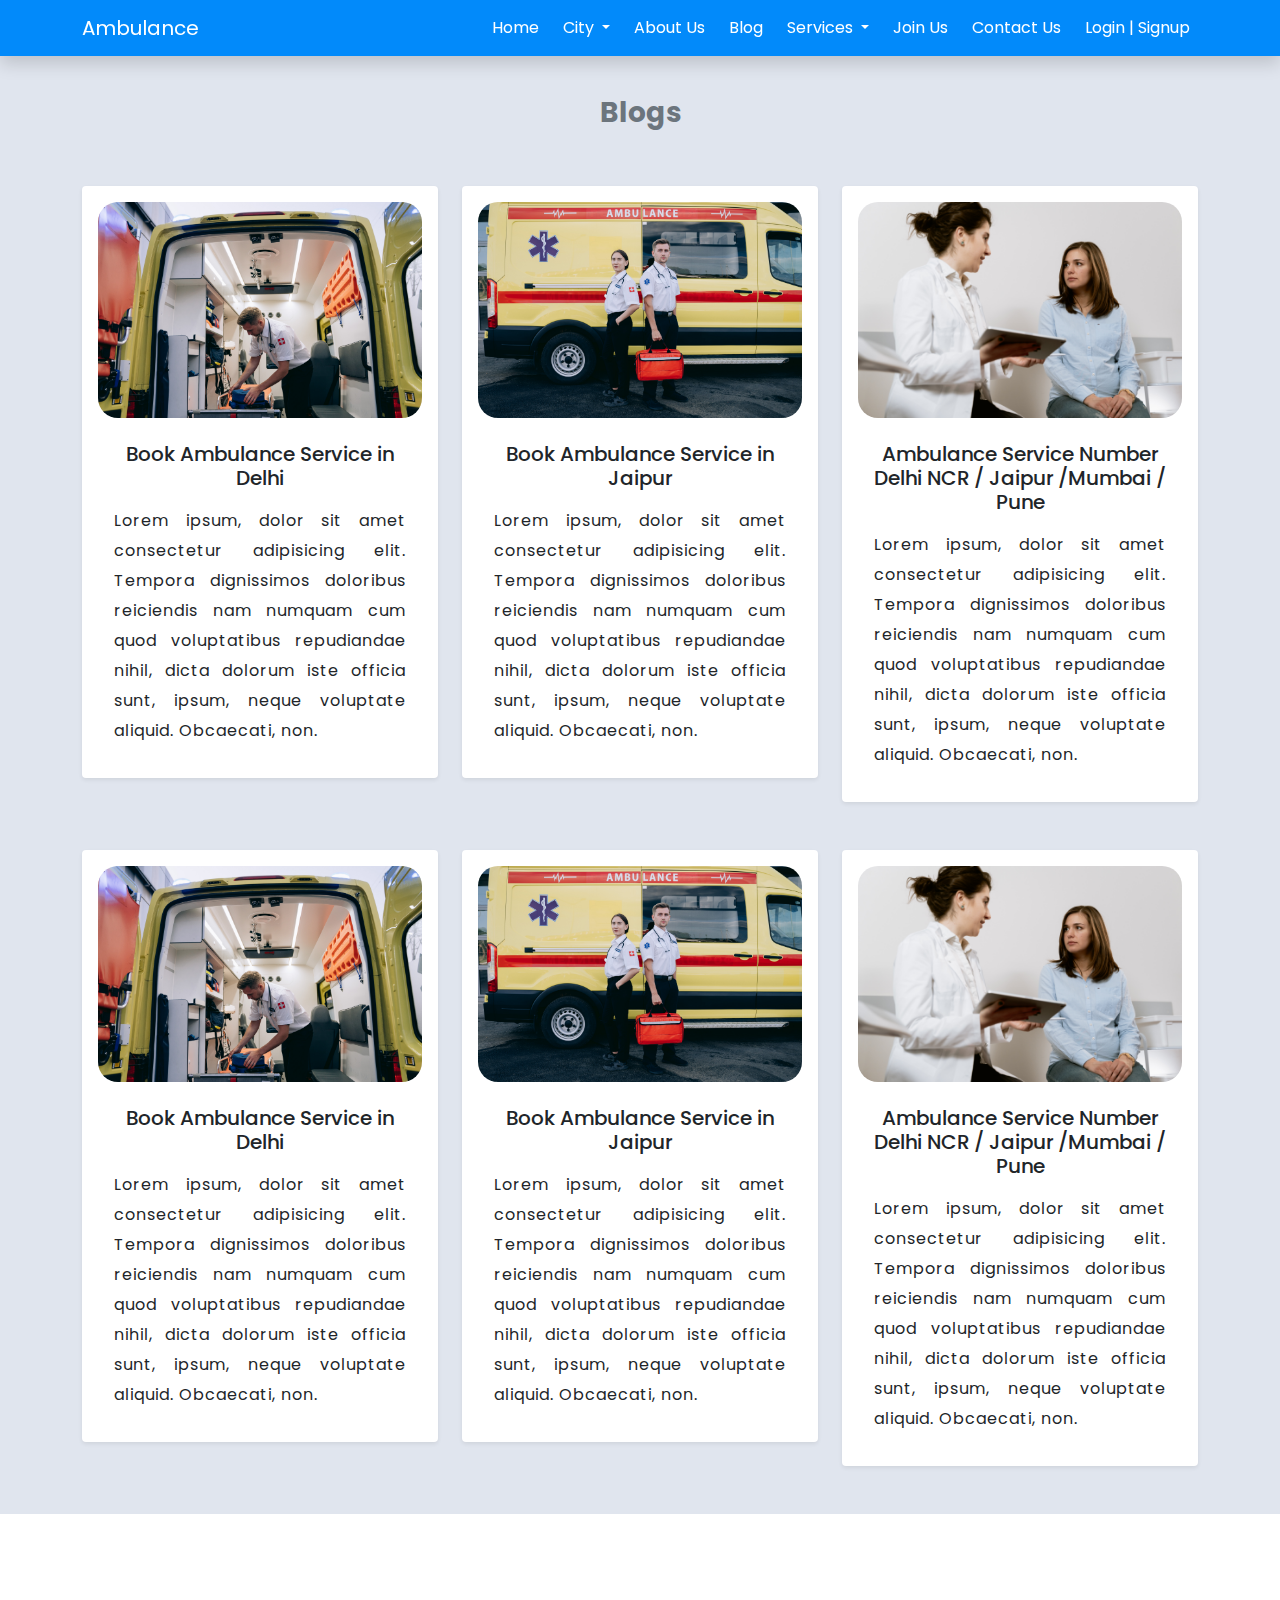
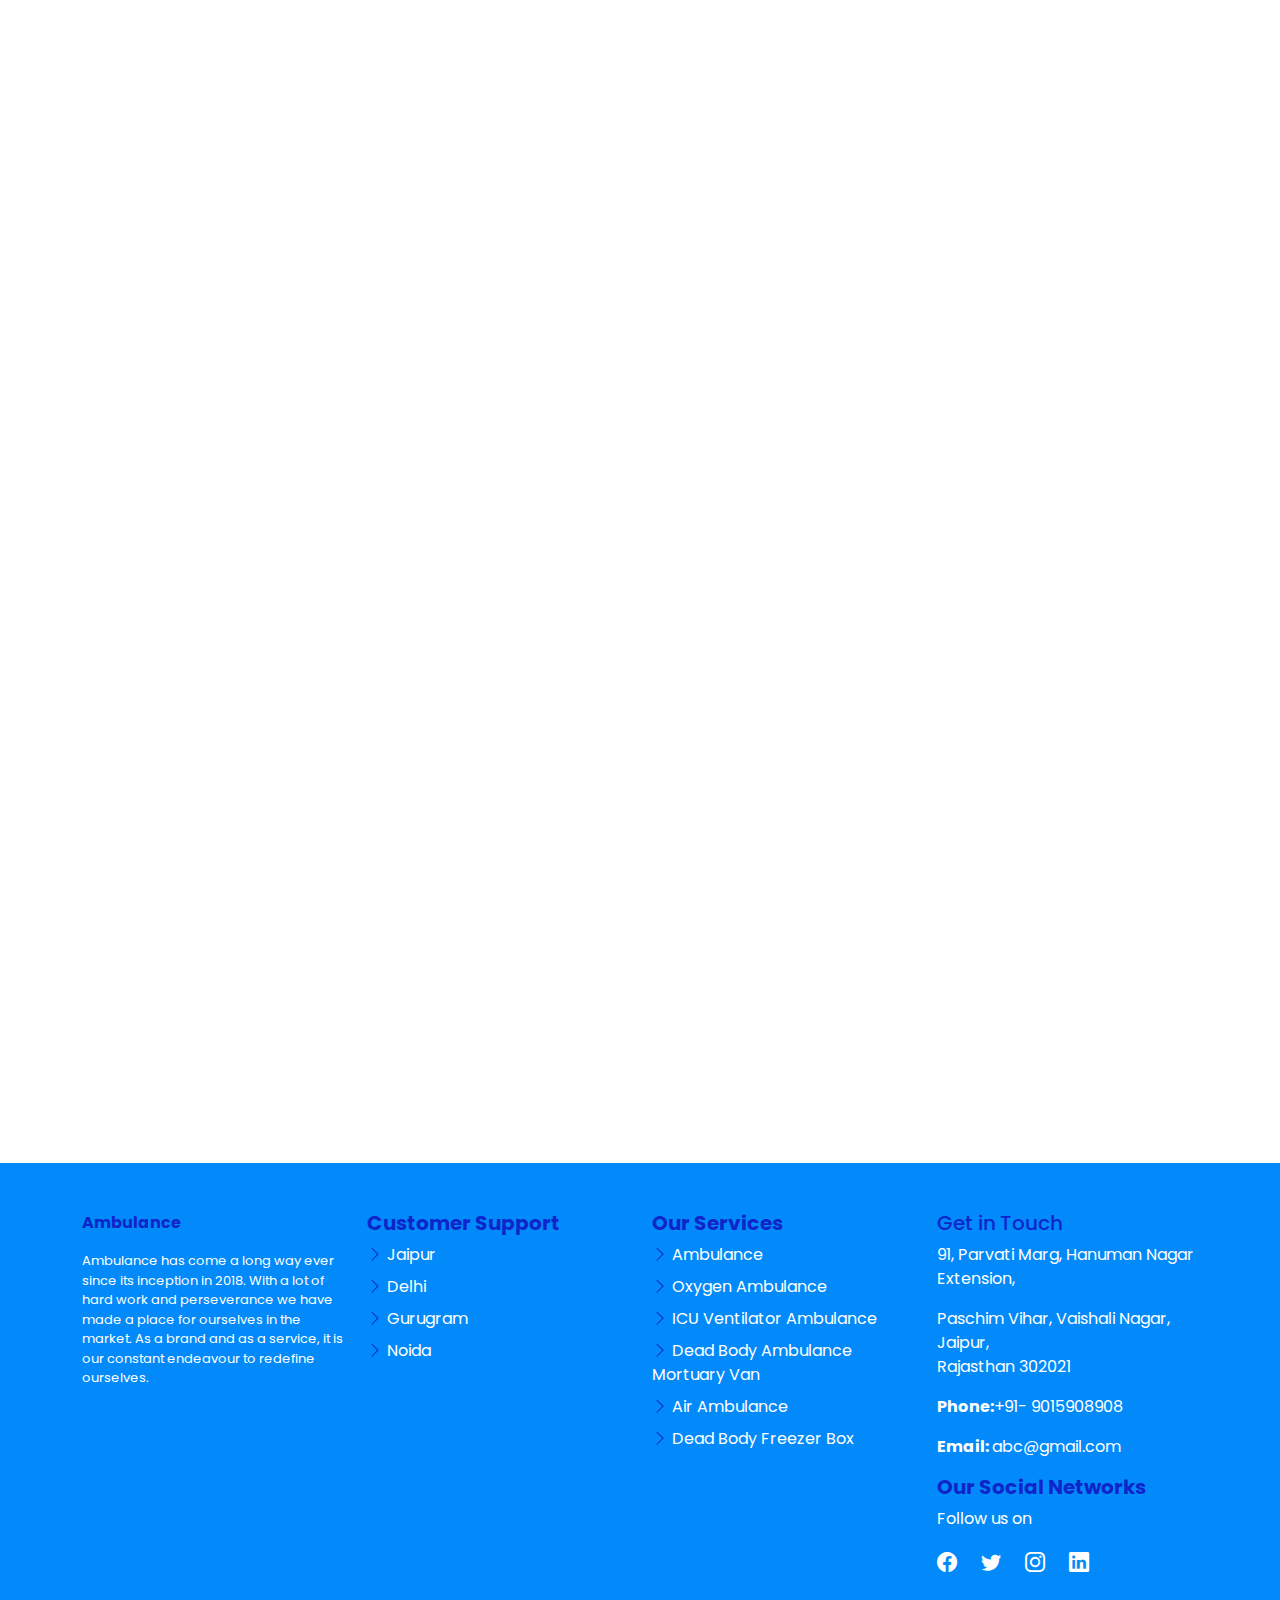
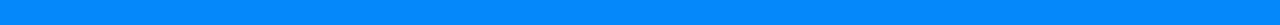
<file: blog.html>
<!doctype html>
<html lang="en">
  <head>
    <!-- Required meta tags -->
    <meta charset="utf-8">
    <meta name="viewport" content="width=device-width, initial-scale=1">
           <!--Google fonts-->
           <link rel="preconnect" href="https://fonts.googleapis.com">
<link rel="preconnect" href="https://fonts.gstatic.com" crossorigin>
<link href="https://fonts.googleapis.com/css2?family=Poppins:ital,wght@0,100;0,200;0,300;0,400;0,500;0,600;0,700;0,800;0,900;1,100;1,200;1,300;1,400;1,500;1,600;1,700;1,800;1,900&display=swap" rel="stylesheet">
    <!-- Bootstrap CSS -->
    <link href="assests/css/bootstrap.min.css" rel="stylesheet" integrity="sha384-1BmE4kWBq78iYhFldvKuhfTAU6auU8tT94WrHftjDbrCEXSU1oBoqyl2QvZ6jIW3" crossorigin="anonymous">
    <link rel="stylesheet" href="https://cdn.jsdelivr.net/npm/bootstrap-icons@1.9.1/font/bootstrap-icons.css">
<link rel="stylesheet" href="assests/css/style.css">
    <title>Blog</title>

  </head>
  <body class="webfonts">
   <!----------------------------------------Header--------------------------------------->
   <header class="fixed-top web-4">
    <nav class="navbar  navbar-expand-lg navbar-light  shadow">
      <div class="container">
        
         <div class="navbar-brand">
           <a  href="javascript:void(0)" class="text-decoration-none text-white">
            Ambulance
            </a>
            <img src="assests/images/menubar.png" class="navbar-toggler border-0" style="margin-left: 110px;width:80px;height:70px" data-bs-toggle="collapse" data-bs-target="#navbarSupportedContent" aria-controls="navbarSupportedContent" aria-expanded="false" aria-label="Toggle navigation">
          </div>
       
        
         
         <div class="collapse navbar-collapse justify-content-end web-6"   id="navbarSupportedContent">
             <ul class="navbar-nav" >
               <li class="nav-item">
                 <a class="nav-link  ms-2 text-white web-5"  href="index.html" target="_blank">Home</a>
               </li>
              <li class="nav-item dropdown">    
            <a href="javascript:void(0)" target="_blank" class="dropdown-toggle ms-2 nav-link web-5 text-white" type="button" id="dropdownMenuButton1" data-bs-toggle="dropdown" aria-expanded="false">
            City
            </a>
            <ul class="dropdown-menu dropdown-content" aria-labelledby="dropdownMenuButton1">
             <li><a class="dropdown-item"  href="javascript:void(0)">Jaipur</a></li>
              <li><a class="dropdown-item" href="javascript:void(0)">Delhi</a></li>
              <li><a class="dropdown-item" href="javascript:void(0)">Noida</a></li>
              <li><a class="dropdown-item" href="javascript:void(0)">Gurugram</a></li>
              
            </ul>
              </li>
              <li class="nav-item">
                <a class="nav-link  text-white ms-2 web-5"  href="aboutus.html" target="_blank">About Us</a>
              </li>
              <li class="nav-item">
                <a class="nav-link  text-white ms-2 web-5"  href="blog.html" target="_blank">Blog</a>
              </li>
              <li class="nav-item dropdown">
                <a href="services.html" target="_blank" class="dropdown-toggle ms-2 nav-link web-5 text-white" type="button" id="dropdownMenuButton1" data-bs-toggle="dropdown" aria-expanded="false">
                  Services
                  </a>
                  <ul class="dropdown-menu dropdown-content" aria-labelledby="dropdownMenuButton1">
                   <li><a class="dropdown-item"  href="services.html">Ambulance</a></li>
                    <li><a class="dropdown-item" href="services.html">Air Ambulance</a></li>
                    <li><a class="dropdown-item" href="services.html">Oxygen Ambulance</a></li>
                    <li><a class="dropdown-item" href="services.html">ICU Ventilator Ambulance</a></li>
                    <li><a class="dropdown-item" href="services.html">Dead Body Ambulance Mortuary Van</a></li>
                    <li><a class="dropdown-item" href="services.html">Dead Body Freezer Box</a></li>
                    
                  </ul>
              </li>

              
              <li class="nav-item">
                <a class="nav-link  text-white ms-2 web-5"   href="joinus.html" target="_blank">Join Us</a>
              </li>
              <li class="nav-item">
                <a class="nav-link  text-white ms-2 web-5"   href="contact.html" target="_blank">Contact Us</a>
              </li>
             
              <li class="nav-item">
          
                <button id="loginmodal" class="border-0 nav-link  text-white ms-2 web-5  " style="background:none">Login | Signup</button>
               </li>
            </ul>
              </div>
        </div>
      
    </nav>
  </header> 



      
        

    <div class="webcarbg">
        <div class="container">
            <div class="row mt-5">
                <div class="col-md-12">
                    <h3 class="text-muted text-center mt-5"><b>Blogs</b></h3>
                </div>
            </div>
            <div class="row mt-5">
                <div class="col-md-4">
                    <div class="card border-0 bg-white p-3 shadow-sm rounded mb-5">
                        <div class="text-center">  <img src="assests/images/pexels-mikhail-nilov-8942265.jpg" class="card-img-top img-fluid web-1" alt="..."></div>
                          <div class="card-body">
                             
                            <h5 class="card-title text-center mt-2">Book Ambulance Service in Delhi</h5>
                            <p class="card-text webtext mt-3">Lorem ipsum, dolor sit amet consectetur adipisicing elit. Tempora dignissimos doloribus reiciendis nam numquam cum quod voluptatibus repudiandae nihil, dicta dolorum iste officia sunt, ipsum, neque voluptate aliquid. Obcaecati, non.</p>
                           
                          </div>
                        </div>
                </div>
                <div class="col-md-4">
                    <div class="card border-0 bg-white p-3 shadow-sm rounded mb-5">
                        <div class="text-center">  <img src="assests/images/pexels-mikhail-nilov-8942484.jpg" class="card-img-top img-fluid web-1" alt="..."></div>
                          <div class="card-body">
                             
                            <h5 class="card-title text-center mt-2">Book Ambulance Service in Jaipur</h5>
                            <p class="card-text webtext mt-3">Lorem ipsum, dolor sit amet consectetur adipisicing elit. Tempora dignissimos doloribus reiciendis nam numquam cum quod voluptatibus repudiandae nihil, dicta dolorum iste officia sunt, ipsum, neque voluptate aliquid. Obcaecati, non.</p>
                           
                          </div>
                        </div>
                </div>
                <div class="col-md-4">
                    <div class="card border-0 bg-white p-3 shadow-sm rounded mb-5">
                        <div class="text-center">  <img src="assests/images/pexels-mart-production-7089401.jpg" class="card-img-top img-fluid web-1" alt="..."></div>
                          <div class="card-body">
                             
                            <h5 class="card-title text-center mt-2">Ambulance Service Number Delhi NCR / Jaipur /Mumbai / Pune</h5>
                            <p class="card-text webtext mt-3">Lorem ipsum, dolor sit amet consectetur adipisicing elit. Tempora dignissimos doloribus reiciendis nam numquam cum quod voluptatibus repudiandae nihil, dicta dolorum iste officia sunt, ipsum, neque voluptate aliquid. Obcaecati, non.</p>
                           
                          </div>
                        </div>
                </div>
            </div>
            <div class="row">
                <div class="col-md-4">
                    <div class="card border-0 bg-white p-3 shadow-sm rounded mb-5">
                        <div class="text-center">  <img src="assests/images/pexels-mikhail-nilov-8942265.jpg" class="card-img-top img-fluid web-1" alt="..."></div>
                          <div class="card-body">
                             
                            <h5 class="card-title text-center mt-2">Book Ambulance Service in Delhi</h5>
                            <p class="card-text webtext mt-3">Lorem ipsum, dolor sit amet consectetur adipisicing elit. Tempora dignissimos doloribus reiciendis nam numquam cum quod voluptatibus repudiandae nihil, dicta dolorum iste officia sunt, ipsum, neque voluptate aliquid. Obcaecati, non.</p>
                           
                          </div>
                        </div>
                </div>
                <div class="col-md-4">
                    <div class="card border-0 bg-white p-3 shadow-sm rounded mb-5">
                        <div class="text-center">  <img src="assests/images/pexels-mikhail-nilov-8942484.jpg" class="card-img-top img-fluid web-1" alt="..."></div>
                          <div class="card-body">
                             
                            <h5 class="card-title text-center mt-2">Book Ambulance Service in Jaipur</h5>
                            <p class="card-text webtext mt-3">Lorem ipsum, dolor sit amet consectetur adipisicing elit. Tempora dignissimos doloribus reiciendis nam numquam cum quod voluptatibus repudiandae nihil, dicta dolorum iste officia sunt, ipsum, neque voluptate aliquid. Obcaecati, non.</p>
                           
                          </div>
                        </div>
                </div>
                <div class="col-md-4">
                    <div class="card border-0 bg-white p-3 shadow-sm rounded mb-5">
                        <div class="text-center">  <img src="assests/images/pexels-mart-production-7089401.jpg" class="card-img-top img-fluid web-1" alt="..."></div>
                          <div class="card-body">
                             
                            <h5 class="card-title text-center mt-2">Ambulance Service Number Delhi NCR / Jaipur /Mumbai / Pune</h5>
                            <p class="card-text webtext mt-3">Lorem ipsum, dolor sit amet consectetur adipisicing elit. Tempora dignissimos doloribus reiciendis nam numquam cum quod voluptatibus repudiandae nihil, dicta dolorum iste officia sunt, ipsum, neque voluptate aliquid. Obcaecati, non.</p>
                           
                          </div>
                        </div>
                </div>
            </div>
        </div>
    </div>
  

  

<div class="container reveal">
    <div class="row">
        <div class="col-md-8 mt-5">
            <div class="card border-0  mb-5">
                <div class="text-center">  <img src="assests/images/pexels-mart-production-7089401.jpg" class="card-img-top img-fluid web-1 w-50" alt="..."></div>
                  <div class="card-body">
                     
                    <h5 class="card-title text-center mt-2">Ambulance Service Number Delhi NCR / Jaipur /Mumbai / Pune</h5>
                    <p class="card-text webtext mt-3">Lorem ipsum, dolor sit amet consectetur adipisicing elit. Tempora dignissimos doloribus reiciendis nam numquam cum quod voluptatibus repudiandae nihil, dicta dolorum iste officia sunt, ipsum, neque voluptate aliquid. Obcaecati, non.</p>
                   
                  </div>
                </div>
                <div class="card border-0  mb-5">
                    <div class="text-center">  <img src="assests/images/pexels-mikhail-nilov-8942265.jpg" class="card-img-top img-fluid web-1 w-50" alt="..."></div>
                      <div class="card-body">
                         
                        <h5 class="card-title text-center mt-2">Ambulance Service Number Delhi NCR / Jaipur /Mumbai / Pune</h5>
                        <p class="card-text webtext mt-3">Lorem ipsum, dolor sit amet consectetur adipisicing elit. Tempora dignissimos doloribus reiciendis nam numquam cum quod voluptatibus repudiandae nihil, dicta dolorum iste officia sunt, ipsum, neque voluptate aliquid. Obcaecati, non.</p>
                       
                      </div>
                    </div>
        </div>
        <div class="col-md-4 mt-5 mb-5">
            <div class="p-2" style="border:solid 1px rgb(192, 189, 189);border-radius:20px">
            <div class="d-flex justify-content-center">
                <i class="bi bi-facebook fs-4 text-primary"></i>
                    <i class="bi bi-twitter fs-4 ms-4 text-primary"></i>
                    <i class="bi bi-whatsapp fs-4 ms-4 text-primary"></i>
                    <i class="bi bi-linkedin fs-4 ms-4 text-primary"></i>
            </div>
            <hr>
            <div class="text-center"><button class="mt-4 px-4 py-2 rounded text-white bg-primary border-0 w-100">Posts</button></div>
            <div class="d-flex mt-5">
                <img src="assests/images/pexels-mart-production-7089401.jpg" class="img-fluid w-50 rounded" alt="">
                <p class="ms-3 text-muted"><b>Book Ambulance Service in Jaipur<br><span class="text-dark" style="font-size:16px;font-weight:400;">15 August 2022</span></b></p>
               
             </div>
             
             <div class="d-flex mt-5">
                <img src="assests/images/pexels-mikhail-nilov-8942265.jpg" class="img-fluid w-50 rounded" alt="">
                <p class="ms-3 text-muted"><b>Book Ambulance Service in Delhi<br><span class="text-dark" style="font-size:16px;font-weight:400">15 August 2022</span></b></p>
               
             </div>
             <div class="d-flex mt-5">
                <img src="assests/images/pexels-mart-production-7089401.jpg" class="img-fluid w-50 rounded" alt="">
                <p class="ms-3 text-muted"><b>Book Ambulance Service in Jaipur<br><span class="text-dark" style="font-size:16px;font-weight:400;">15 August 2022</span></b></p>
               
             </div>
             
             <div class="d-flex mt-5">
                <img src="assests/images/pexels-mikhail-nilov-8942265.jpg" class="img-fluid w-50 rounded" alt="">
                <p class="ms-3 text-muted"><b>Book Ambulance Service in Delhi<br><span class="text-dark" style="font-size:16px;font-weight:400">15 August 2022</span></b></p>
               
             </div>
             <hr>
             <div class="text-center"><button class="mt-3 px-4 py-2 rounded text-white bg-primary border-0 w-100">Newsletter</button></div>
             <p class="mt-3">Here, I focus on a range of items and features that we use in life without giving them a second thought.</p>
             <form>
                <input type="email" class="w-100 web-13" placeholder="Email Address Required">
                <div class="text-center"><button class="px-4 py-2 shadow rounded bg-primary border-0 text-white mt-3">Subscribe</button></div>
             </form>
             <p class="text-center mt-4 text-muted">You can subscribe at any time!</p>
             <hr>
        </div>
        </div>
    </div>
</div>


<div class="modal fade" id="modallogin" tabindex="-1" role="dialog" aria-labelledby="exampleModalLabel" aria-hidden="true">
  <div class="modal-dialog modal-md" role="document">
     <div class="modal-content">
        <div class="modal-header">
          <div class="d-flex tabbutton justify-content-center mt-5">
            <button class="tabbutlinks border-0 rounded  px-4 py-2"  onclick="openModal(event, 'mdlogin')" id="openlogin">Login</button>
<button class="tabbutlinks ms-5 border-0 rounded px-4 py-2" onclick="openModal(event, 'mdsignup')">Signup</button>
        </div>
           <button type="button" class="close close_modal border-0 fs-2 bg-white" aria-label="Close">
           <span aria-hidden="true">&times;</span>
           </button>
        </div>
        <div class="modal-body">
          <div id="mdlogin" class="tabbutcontent">
           <form id="">
              <label for="" class="mt-3"><b>Mobile Or Email</b></label>
              <input type="text" class="w-100 mt-1 web-18">
              <label for="" class="mt-3"><b>Password</b></label>
              <input type="password" class="w-100 mt-1 web-18">
             <div class="text-center mt-4"> <button class="shadow px-5 py-2 webbutton mt-3">Login</button></div>
            
           </form>
           <h6 class="hr-lines mt-4">Or continue with</h6>
           <div class="d-flex justify-content-center mt-3">
           <img src="assests/images/facebookicon.png" class="img-fluid shadow px-1 py-1" style="border-radius:100%" alt="">
           <img src="assests/images/googleicon.png" class="img-fluid ms-4 shadow px-1 py-1" style="border-radius:100%" alt="">
           </div>
           <p class="text-primary text-center mt-4 mb-3">Forgot Password?</p>
          </div>

          <div id="mdsignup" class="tabbutcontent">
            <form id="">
               <label for="" class="mt-3"><b>Name</b></label>
               <input type="text" class="w-100 mt-1 web-18">
               <label for="" class="mt-3"><b>Email</b></label>
               <input type="email" class="w-100 mt-1 web-18">
               <label for="" class="mt-3"><b>Password</b></label>
               <input type="password" class="w-100 mt-1 web-18">
               <label for="" class="mt-3"><b>Mobile No.</b></label>
               <input type="number" min="0" class="w-100 mt-1 web-18">
               <div class="mt-3 form-check">
                <input type="checkbox" class="form-check-input" id="exampleCheck1">
                <label class="form-check-label" for="exampleCheck1">I accept T&c and privacy policy</label>
              </div>
              <div class="text-center mt-4"> <button class="shadow px-5 py-2 webbutton mt-3 mb-3">Submit</button></div>
             
            </form>
            
           </div>


        </div>
     </div>
  </div>
</div>

<!-------------------------------------Footer---------------------------------->
<div class="web-4">
  <div class="container">
    <footer class="row py-5">
      <div class="col-md-3">
        <a href="/" class="d-flex align-items-center mb-3 link-dark text-decoration-none web-9">
        <b> Ambulance</b>
        </a>
        <p class="text-white web-8">Ambulance has come a long way ever since its inception in 2018. With a lot of hard work and perseverance we have made a place for ourselves in the market. As a brand and as a service, it is our constant endeavour to redefine ourselves.</p>
      </div>
  
    
  
      <div class="col-md-3">
        <h5 class="web-9"><b>Customer Support</b></h5>
        <ul class="nav flex-column">
          <li class="nav-item mb-2"><a href="#" class="nav-link p-0 text-white"><i class="bi bi-chevron-right web-9"></i> Jaipur</a></li>
          <li class="nav-item mb-2"><a href="#" class="nav-link p-0 text-white"><i class="bi bi-chevron-right web-9"></i> Delhi</a></li>
          <li class="nav-item mb-2"><a href="#" class="nav-link p-0 text-white"><i class="bi bi-chevron-right web-9"></i> Gurugram</a></li>
          <li class="nav-item mb-2"><a href="#" class="nav-link p-0 text-white"><i class="bi bi-chevron-right web-9"></i> Noida</a></li>
         
        </ul>
      </div>
  
      <div class="col-md-3">
        <h5 class="web-9"><b>Our Services</b></h5>
        <ul class="nav flex-column">
          <li class="nav-item mb-2"><a href="#" class="nav-link p-0 text-white"><i class="bi bi-chevron-right web-9"></i> 
            Ambulance</a></li>
          <li class="nav-item mb-2"><a href="#" class="nav-link p-0 text-white"><i class="bi bi-chevron-right web-9"></i> 
            Oxygen Ambulance</a></li>
          <li class="nav-item mb-2"><a href="#" class="nav-link p-0 text-white"><i class="bi bi-chevron-right web-9"></i> 
            ICU Ventilator Ambulance</a></li>
          <li class="nav-item mb-2"><a href="#" class="nav-link p-0 text-white"><i class="bi bi-chevron-right web-9"></i> Dead Body Ambulance Mortuary Van</a></li>
          <li class="nav-item mb-2"><a href="#" class="nav-link p-0 text-white"><i class="bi bi-chevron-right web-9"></i> 
            Air Ambulance</a></li>
            <li class="nav-item mb-2"><a href="#" class="nav-link p-0 text-white"><i class="bi bi-chevron-right web-9"></i> 
              
            Dead Body Freezer Box</a></li>
        </ul>
      </div>
  
      <div class="col-md-3">
        <h5 class="web-9">Get in Touch</h5>
       <p class="text-white">91, Parvati Marg, Hanuman Nagar Extension,</p>
       <p class="text-white">Paschim Vihar, Vaishali Nagar, Jaipur,<br>Rajasthan 302021</p>
       <p class="text-white"><b>Phone:</b><span>+91- 9015908908</span></p>
       <p class="text-white"><b>Email: </b><span>abc@gmail.com</span></p>
       <h5 class="web-9"><b>Our Social Networks</b></h5>
       <p class="text-white">Follow us on</p>
       <div class="d-flex">
        <i class="bi bi-facebook text-white fs-5"></i>
        <i class="bi bi-twitter text-white fs-5 ms-4"></i>
        <i class="bi bi-instagram text-white fs-5 ms-4"></i>
        <i class="bi bi-linkedin text-white fs-5 ms-4"></i>
       </div>
      </div>
    </footer>
  </div>
  </div>
  
  <script src="assests/js/jquery-3.5.1.min.js"></script>
  <script src="assests/js/bootstrap.bundle.min.js"></script>

  <script src="assests/js/jquery.validate.js"></script>
    <script>
        function reveal() {
  var reveals = document.querySelectorAll(".reveal");

  for (var i = 0; i < reveals.length; i++) {
    var windowHeight = window.innerHeight;
    var elementTop = reveals[i].getBoundingClientRect().top;
    var elementVisible = 150;

    if (elementTop < windowHeight - elementVisible) {
      reveals[i].classList.add("active");
    } else {
      reveals[i].classList.remove("active");
    }
  }
}

window.addEventListener("scroll", reveal);
    </script>
    <script>
      $(document).ready(function () { 
        $('#loginmodal').on('click',function(){
                  $('#modallogin').modal('show');
              });
      
              $('.close_modal').on('click',function(){
                  $('#modallogin').modal('hide');
              });
      });
      
    </script>
<script>
  function openModal(evt, modalName) {
    var i, tabbutcontent, tabbutlinks;
    tabcontent = document.getElementsByClassName("tabbutcontent");
    for (i = 0; i < tabcontent.length; i++) {
      tabcontent[i].style.display = "none";
    }
    tablinks = document.getElementsByClassName("tabbutlinks");
    for (i = 0; i < tablinks.length; i++) {
      tablinks[i].className = tablinks[i].className.replace(" active", "");
    }
    document.getElementById(modalName).style.display = "block";
    evt.currentTarget.className += " active";
  }
  document.getElementById("openlogin").click();
  </script>
    </body>
    </html>
</file>
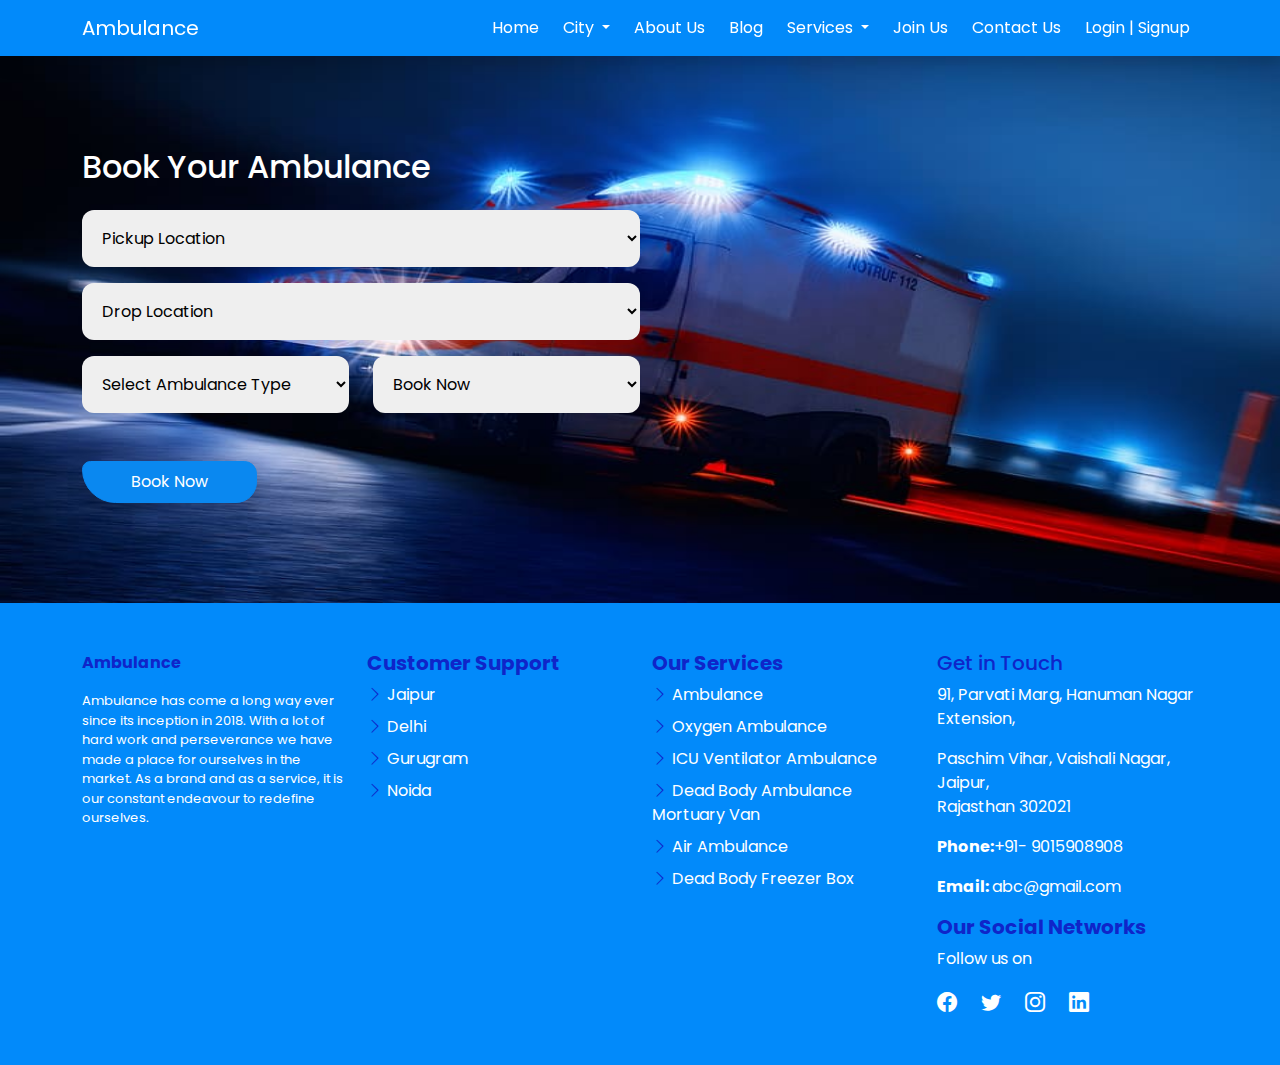
<file: bookambulance.html>
<!doctype html>
<html lang="en">
  <head>
    <!-- Required meta tags -->
    <meta charset="utf-8">
    <meta name="viewport" content="width=device-width, initial-scale=1">
           <!--Google fonts-->
           <link rel="preconnect" href="https://fonts.googleapis.com">
<link rel="preconnect" href="https://fonts.gstatic.com" crossorigin>
<link href="https://fonts.googleapis.com/css2?family=Poppins:ital,wght@0,100;0,200;0,300;0,400;0,500;0,600;0,700;0,800;0,900;1,100;1,200;1,300;1,400;1,500;1,600;1,700;1,800;1,900&display=swap" rel="stylesheet">
    <!-- Bootstrap CSS -->
    <link href="assests/css/bootstrap.min.css" rel="stylesheet" integrity="sha384-1BmE4kWBq78iYhFldvKuhfTAU6auU8tT94WrHftjDbrCEXSU1oBoqyl2QvZ6jIW3" crossorigin="anonymous">
    <link rel="stylesheet" href="https://cdn.jsdelivr.net/npm/bootstrap-icons@1.9.1/font/bootstrap-icons.css">
<link rel="stylesheet" href="assests/css/style.css">
    <title>Book Ambulance</title>

  </head>
  <body class="webfonts">
   
<!----------------------------------------Header--------------------------------------->
    <header class="fixed-top web-4">
     
      <nav class="navbar  navbar-expand-lg navbar-light  shadow">
        <div class="container">
          
           <div class="navbar-brand">
             <a  href="javascript:void(0)" class="text-decoration-none text-white">
              Ambulance
              </a>
              <img src="assests/images/menubar.png" class="navbar-toggler border-0" style="margin-left: 110px;width:80px;height:70px" data-bs-toggle="collapse" data-bs-target="#navbarSupportedContent" aria-controls="navbarSupportedContent" aria-expanded="false" aria-label="Toggle navigation">
            </div>
         
          
           
           <div class="collapse navbar-collapse justify-content-end web-6"   id="navbarSupportedContent">
               <ul class="navbar-nav" >
                 <li class="nav-item">
                   <a class="nav-link  ms-2 text-white web-5"  href="index.html" target="_blank">Home</a>
                 </li>
                <li class="nav-item dropdown">    
              <a href="javascript:void(0)" target="_blank" class="dropdown-toggle ms-2 nav-link web-5 text-white" type="button" id="dropdownMenuButton1" data-bs-toggle="dropdown" aria-expanded="false">
              City
              </a>
              <ul class="dropdown-menu dropdown-content" aria-labelledby="dropdownMenuButton1">
               <li><a class="dropdown-item"  href="javascript:void(0)">Jaipur</a></li>
                <li><a class="dropdown-item" href="javascript:void(0)">Delhi</a></li>
                <li><a class="dropdown-item" href="javascript:void(0)">Noida</a></li>
                <li><a class="dropdown-item" href="javascript:void(0)">Gurugram</a></li>
                
              </ul>
                </li>
                <li class="nav-item">
                  <a class="nav-link  text-white ms-2 web-5"  href="aboutus.html" target="_blank">About Us</a>
                </li>
                <li class="nav-item">
                  <a class="nav-link  text-white ms-2 web-5"  href="blog.html" target="_blank">Blog</a>
                </li>
                <li class="nav-item dropdown">
                  <a href="services.html" target="_blank" class="dropdown-toggle ms-2 nav-link web-5 text-white" type="button" id="dropdownMenuButton1" data-bs-toggle="dropdown" aria-expanded="false">
                    Services
                    </a>
                    <ul class="dropdown-menu dropdown-content" aria-labelledby="dropdownMenuButton1">
                     <li><a class="dropdown-item"  href="services.html">Ambulance</a></li>
                      <li><a class="dropdown-item" href="services.html">Air Ambulance</a></li>
                      <li><a class="dropdown-item" href="services.html">Oxygen Ambulance</a></li>
                      <li><a class="dropdown-item" href="services.html">ICU Ventilator Ambulance</a></li>
                      <li><a class="dropdown-item" href="services.html">Dead Body Ambulance Mortuary Van</a></li>
                      <li><a class="dropdown-item" href="services.html">Dead Body Freezer Box</a></li>
                      
                    </ul>
                </li>
  
                
                <li class="nav-item">
                  <a class="nav-link  text-white ms-2 web-5"   href="joinus.html" target="_blank">Join Us</a>
                </li>
                <li class="nav-item">
                  <a class="nav-link  text-white ms-2 web-5"   href="contact.html" target="_blank">Contact Us</a>
                </li>
               
         <li class="nav-item">
          
          <button id="loginmodal" class="border-0 nav-link  text-white ms-2 web-5  " style="background:none">Login | Signup</button>
         </li>
              </ul>
                </div>
          </div>
        
      </nav>
    </header> 

<div class="ambulance-bg">
    <div class="container">
        <div class="row mt-5">
            <div class="col-md-12" style="margin-top:100px;">
              <h2 class="text-white">Book Your Ambulance</h2>
            </div>
        </div>
        
        <div class="row">
          <form>
          <div class="col-md-6">
           <select class="w-100 p-3 border-0 web-19 mt-3">
            <option value="" class="w-100">Pickup Location</option>
           </select><br>
           <select class="w-100 mt-3 p-3 border-0 web-19">
            <option value="" class="w-100">Drop Location</option>
           </select>
           <div class="row">
            <div class="col-md-6">
              <select class="w-100 mt-3 p-3 border-0 web-19">
                <option value="" class="w-100">Select Ambulance Type</option>
                <option value="1">Ambulance</option>
                <option value="2">Neonatal Ambulance</option>
                <option value="3">Advance Ambulance</option>
                <option value="4">Patient Transport Vehicle</option>
                <option value="5">Mortuary Ambulance</option>
               <option value="6">Air Ambulance</option>
               </select>
            </div>
            <div class="col-md-6">
              <select class="w-100 mt-3 p-3 border-0 web-19">
                <option value="1" class="w-100">Book Now</option>
                <option value="2">Book Later</option>
                
               </select>
            </div>
           </div>
           <button class="shadow px-5 py-2  webbutton mt-5" style="margin-bottom:100px">Book Now</button>
          </div>
        </form>
        </div>
      
    </div>
</div>


    <div class="modal fade" id="modallogin" tabindex="-1" role="dialog" aria-labelledby="exampleModalLabel" aria-hidden="true">
        <div class="modal-dialog modal-md" role="document">
           <div class="modal-content">
              <div class="modal-header">
                <div class="d-flex tabbutton justify-content-center mt-5">
                  <button class="tabbutlinks border-0 rounded  px-4 py-2"  onclick="openModal(event, 'mdlogin')" id="openlogin">Login</button>
    <button class="tabbutlinks ms-5 border-0 rounded px-4 py-2" onclick="openModal(event, 'mdsignup')">Signup</button>
              </div>
                 <button type="button" class="close close_modal border-0 fs-2 bg-white" aria-label="Close">
                 <span aria-hidden="true">&times;</span>
                 </button>
              </div>
              <div class="modal-body">
                <div id="mdlogin" class="tabbutcontent">
                 <form id="">
                    <label for="" class="mt-3"><b>Mobile Or Email</b></label>
                    <input type="text" class="w-100 mt-1 web-18" >
                    <label for="" class="mt-3"><b>Password</b></label>
                    <input type="password" class="w-100 mt-1 web-18">
                   <div class="text-center mt-4"> <button class="shadow px-5 py-2 webbutton mt-3">Login</button></div>
                  
                 </form>
                 <h6 class="hr-lines mt-4">Or continue with</h6>
                 <div class="d-flex justify-content-center mt-3">
                 <img src="assests/images/facebookicon.png" class="img-fluid shadow px-1 py-1" style="border-radius:100%" alt="">
                 <img src="assests/images/googleicon.png" class="img-fluid ms-4 shadow px-1 py-1" style="border-radius:100%" alt="">
                 </div>
                 <p class="text-primary text-center mt-4 mb-3">Forgot Password?</p>
                </div>
    
                <div id="mdsignup" class="tabbutcontent">
                  <form id="">
                     <label for="" class="mt-3"><b>Name</b></label>
                     <input type="text" class="w-100 mt-1 web-18" >
                     <label for="" class="mt-3"><b>Email</b></label>
                     <input type="email" class="w-100 mt-1 web-18">
                     <label for="" class="mt-3"><b>Password</b></label>
                     <input type="password" class="w-100 mt-1 web-18">
                     <label for="" class="mt-3"><b>Mobile No.</b></label>
                     <input type="number" min="0" class="w-100 mt-1 web-18">
                     <div class="mt-3 form-check">
                      <input type="checkbox" class="form-check-input" id="exampleCheck1">
                      <label class="form-check-label" for="exampleCheck1">I accept T&c and privacy policy</label>
                    </div>
                    <div class="text-center mt-4"> <button class="shadow px-5 py-2 webbutton mt-3 mb-3">Submit</button></div>
                   
                  </form>
                  
                 </div>
    
    
              </div>
           </div>
        </div>
     </div>
    <!-------------------------------------Footer---------------------------------->
<div class="web-4">
    <div class="container">
      <footer class="row py-5">
        <div class="col-md-3">
          <a href="/" class="d-flex align-items-center mb-3 link-dark text-decoration-none web-9">
          <b> Ambulance</b>
          </a>
          <p class="text-white web-8">Ambulance has come a long way ever since its inception in 2018. With a lot of hard work and perseverance we have made a place for ourselves in the market. As a brand and as a service, it is our constant endeavour to redefine ourselves.</p>
        </div>
    
      
    
        <div class="col-md-3">
          <h5 class="web-9"><b>Customer Support</b></h5>
          <ul class="nav flex-column">
            <li class="nav-item mb-2"><a href="#" class="nav-link p-0 text-white"><i class="bi bi-chevron-right web-9"></i> Jaipur</a></li>
            <li class="nav-item mb-2"><a href="#" class="nav-link p-0 text-white"><i class="bi bi-chevron-right web-9"></i> Delhi</a></li>
            <li class="nav-item mb-2"><a href="#" class="nav-link p-0 text-white"><i class="bi bi-chevron-right web-9"></i> Gurugram</a></li>
            <li class="nav-item mb-2"><a href="#" class="nav-link p-0 text-white"><i class="bi bi-chevron-right web-9"></i> Noida</a></li>
           
          </ul>
        </div>
    
        <div class="col-md-3">
          <h5 class="web-9"><b>Our Services</b></h5>
          <ul class="nav flex-column">
            <li class="nav-item mb-2"><a href="#" class="nav-link p-0 text-white"><i class="bi bi-chevron-right web-9"></i> 
              Ambulance</a></li>
            <li class="nav-item mb-2"><a href="#" class="nav-link p-0 text-white"><i class="bi bi-chevron-right web-9"></i> 
              Oxygen Ambulance</a></li>
            <li class="nav-item mb-2"><a href="#" class="nav-link p-0 text-white"><i class="bi bi-chevron-right web-9"></i> 
              ICU Ventilator Ambulance</a></li>
            <li class="nav-item mb-2"><a href="#" class="nav-link p-0 text-white"><i class="bi bi-chevron-right web-9"></i> Dead Body Ambulance Mortuary Van</a></li>
            <li class="nav-item mb-2"><a href="#" class="nav-link p-0 text-white"><i class="bi bi-chevron-right web-9"></i> 
              Air Ambulance</a></li>
              <li class="nav-item mb-2"><a href="#" class="nav-link p-0 text-white"><i class="bi bi-chevron-right web-9"></i> 
                
              Dead Body Freezer Box</a></li>
          </ul>
        </div>
    
        <div class="col-md-3">
          <h5 class="web-9">Get in Touch</h5>
         <p class="text-white">91, Parvati Marg, Hanuman Nagar Extension,</p>
         <p class="text-white">Paschim Vihar, Vaishali Nagar, Jaipur,<br>Rajasthan 302021</p>
         <p class="text-white"><b>Phone:</b><span>+91- 9015908908</span></p>
         <p class="text-white"><b>Email: </b><span>abc@gmail.com</span></p>
         <h5 class="web-9"><b>Our Social Networks</b></h5>
         <p class="text-white">Follow us on</p>
         <div class="d-flex">
          <i class="bi bi-facebook text-white fs-5"></i>
          <i class="bi bi-twitter text-white fs-5 ms-4"></i>
          <i class="bi bi-instagram text-white fs-5 ms-4"></i>
          <i class="bi bi-linkedin text-white fs-5 ms-4"></i>
         </div>
        </div>
      </footer>
    </div>
    </div>
    
    <script src="assests/js/jquery-3.5.1.min.js"></script>
        <script src="assests/js/bootstrap.bundle.min.js"></script>
      
        <script src="assests/js/jquery.validate.js"></script>
        <script>
            $(document).ready(function () { 
              $('#loginmodal').on('click',function(){
                        $('#modallogin').modal('show');
                    });
            
                    $('.close_modal').on('click',function(){
                        $('#modallogin').modal('hide');
                    });
            });
            
          </script>
          <script>
            function openModal(evt, modalName) {
              var i, tabbutcontent, tabbutlinks;
              tabcontent = document.getElementsByClassName("tabbutcontent");
              for (i = 0; i < tabcontent.length; i++) {
                tabcontent[i].style.display = "none";
              }
              tablinks = document.getElementsByClassName("tabbutlinks");
              for (i = 0; i < tablinks.length; i++) {
                tablinks[i].className = tablinks[i].className.replace(" active", "");
              }
              document.getElementById(modalName).style.display = "block";
              evt.currentTarget.className += " active";
            }
            document.getElementById("openlogin").click();
            </script>
    
    
    
        </body>
        </html>
</file>
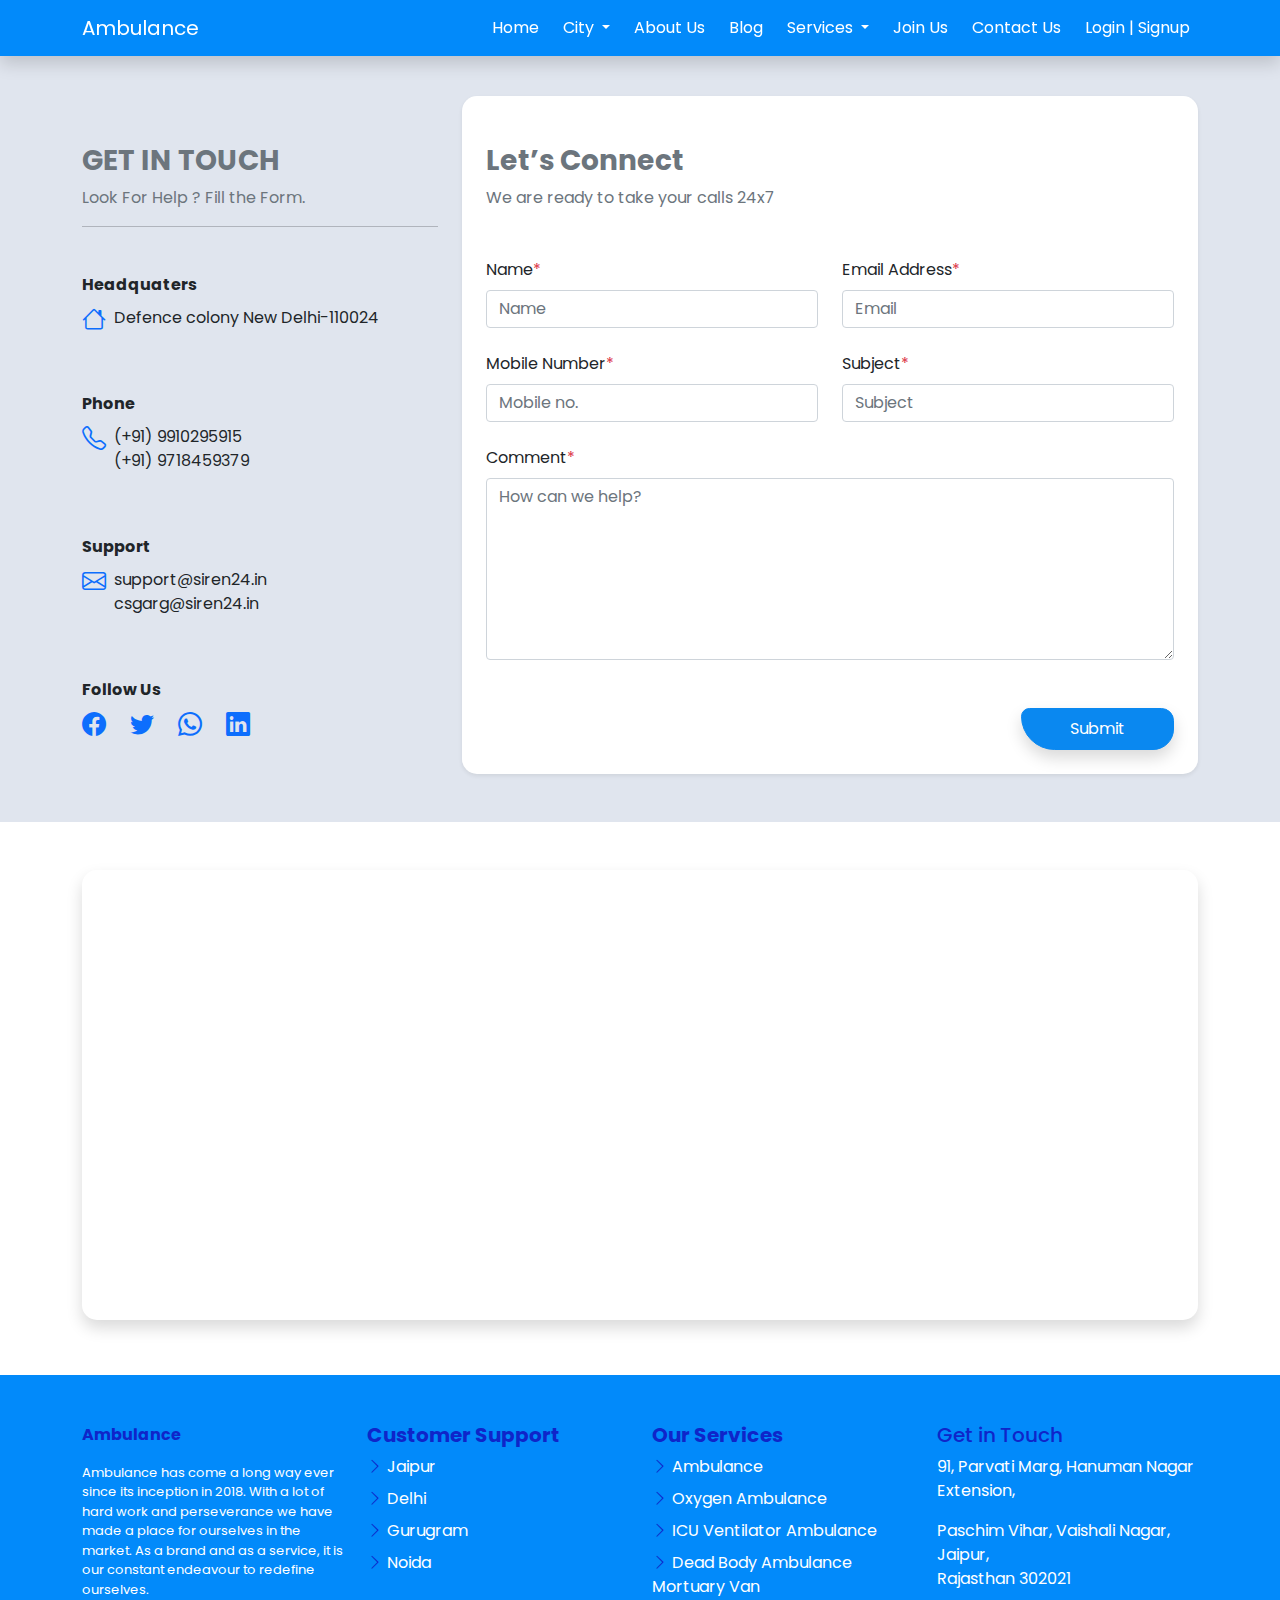
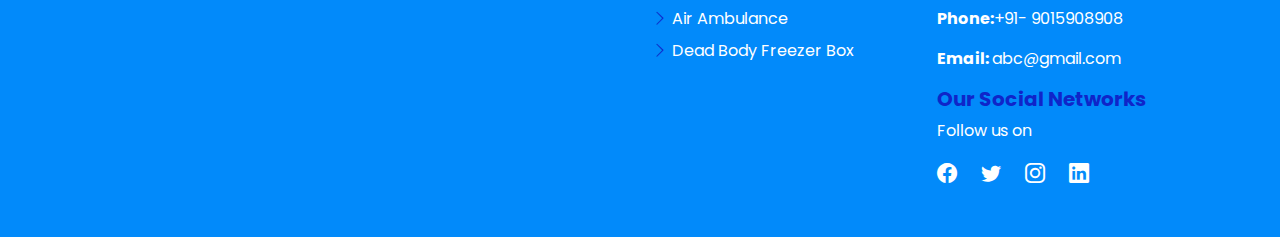
<file: contact.html>
<!doctype html>
<html lang="en">
  <head>
    <!-- Required meta tags -->
    <meta charset="utf-8">
    <meta name="viewport" content="width=device-width, initial-scale=1">
           <!--Google fonts-->
           <link rel="preconnect" href="https://fonts.googleapis.com">
<link rel="preconnect" href="https://fonts.gstatic.com" crossorigin>
<link href="https://fonts.googleapis.com/css2?family=Poppins:ital,wght@0,100;0,200;0,300;0,400;0,500;0,600;0,700;0,800;0,900;1,100;1,200;1,300;1,400;1,500;1,600;1,700;1,800;1,900&display=swap" rel="stylesheet">
    <!-- Bootstrap CSS -->
    <link href="assests/css/bootstrap.min.css" rel="stylesheet" integrity="sha384-1BmE4kWBq78iYhFldvKuhfTAU6auU8tT94WrHftjDbrCEXSU1oBoqyl2QvZ6jIW3" crossorigin="anonymous">
    <link rel="stylesheet" href="https://cdn.jsdelivr.net/npm/bootstrap-icons@1.9.1/font/bootstrap-icons.css">
<link rel="stylesheet" href="assests/css/style.css">
    <title>Contact</title>

  </head>
  <body class="webfonts">
<!----------------------------------------Header--------------------------------------->
<header class="fixed-top web-4">
    <nav class="navbar  navbar-expand-lg navbar-light  shadow">
      <div class="container">
        
         <div class="navbar-brand">
           <a  href="javascript:void(0)" class="text-decoration-none text-white">
            Ambulance
            </a>
            <img src="assests/images/menubar.png" class="navbar-toggler border-0" style="margin-left: 110px;width:80px;height:70px" data-bs-toggle="collapse" data-bs-target="#navbarSupportedContent" aria-controls="navbarSupportedContent" aria-expanded="false" aria-label="Toggle navigation">
          </div>
       
        
         
         <div class="collapse navbar-collapse justify-content-end web-6"   id="navbarSupportedContent">
             <ul class="navbar-nav" >
               <li class="nav-item">
                 <a class="nav-link  ms-2 text-white web-5"  href="index.html" target="_blank">Home</a>
               </li>
              <li class="nav-item dropdown">    
            <a href="javascript:void(0)" target="_blank" class="dropdown-toggle ms-2 nav-link web-5 text-white" type="button" id="dropdownMenuButton1" data-bs-toggle="dropdown" aria-expanded="false">
            City
            </a>
            <ul class="dropdown-menu dropdown-content" aria-labelledby="dropdownMenuButton1">
             <li><a class="dropdown-item"  href="javascript:void(0)">Jaipur</a></li>
              <li><a class="dropdown-item" href="javascript:void(0)">Delhi</a></li>
              <li><a class="dropdown-item" href="javascript:void(0)">Noida</a></li>
              <li><a class="dropdown-item" href="javascript:void(0)">Gurugram</a></li>
              
            </ul>
              </li>
              <li class="nav-item">
                <a class="nav-link  text-white ms-2 web-5"  href="aboutus.html" target="_blank">About Us</a>
              </li>
              <li class="nav-item">
                <a class="nav-link  text-white ms-2 web-5"  href="blog.html" target="_blank">Blog</a>
              </li>
              <li class="nav-item dropdown">
                <a href="services.html" target="_blank" class="dropdown-toggle ms-2 nav-link web-5 text-white" type="button" id="dropdownMenuButton1" data-bs-toggle="dropdown" aria-expanded="false">
                  Services
                  </a>
                  <ul class="dropdown-menu dropdown-content" aria-labelledby="dropdownMenuButton1">
                   <li><a class="dropdown-item"  href="services.html">Ambulance</a></li>
                    <li><a class="dropdown-item" href="services.html">Air Ambulance</a></li>
                    <li><a class="dropdown-item" href="services.html">Oxygen Ambulance</a></li>
                    <li><a class="dropdown-item" href="services.html">ICU Ventilator Ambulance</a></li>
                    <li><a class="dropdown-item" href="services.html">Dead Body Ambulance Mortuary Van</a></li>
                    <li><a class="dropdown-item" href="services.html">Dead Body Freezer Box</a></li>
                    
                  </ul>
              </li>

              
              <li class="nav-item">
                <a class="nav-link  text-white ms-2 web-5"   href="joinus.html" target="_blank">Join Us</a>
              </li>
              <li class="nav-item">
                <a class="nav-link  text-white ms-2 web-5"   href="contact.html" target="_blank">Contact Us</a>
              </li>
              <li class="nav-item">
          
                <button id="loginmodal" class="border-0 nav-link  text-white ms-2 web-5  " style="background:none">Login | Signup</button>
               </li>
       
            </ul>
              </div>
        </div>
      
    </nav>
  </header> 

<div class="webcarbg p-5">
    <div class="container">
        <div class="row mt-5">
            <div class="col-md-4 mt-5">
                <h3 class="text-muted"><b>GET IN TOUCH</b></h3>
                <p class="text-muted">Look For Help ? Fill the Form.</p>
                <hr>
                <h6 class="mt-5"><b>Headquaters</b></h6>
                <div class="d-flex mt-2 mb-4">
                    <i class="bi bi-house text-primary fs-4"></i>
                    <p class="ms-2 mt-1">Defence colony
                        New Delhi-110024</p>
                </div>
                <h6 class="mt-5"><b>Phone</b></h6>
                <div class="d-flex mt-2 mb-4">
                    <i class="bi bi-telephone text-primary fs-4"></i>
                    <p class="ms-2 mt-1">(+91) 9910295915<br>
                        (+91) 9718459379</p>
                </div>
                <h6 class="mt-5"><b>Support</b></h6>
                <div class="d-flex mt-2 mb-4">
                    <i class="bi bi-envelope text-primary fs-4"></i>
                    <p class="ms-2 mt-1">support@siren24.in<br>
                        csgarg@siren24.in</p>
                </div>
                <h6 class="mt-5"><b>Follow Us</b></h6>
                <div class="d-flex mt-2 mb-4">
                    <i class="bi bi-facebook fs-4 text-primary"></i>
                    <i class="bi bi-twitter fs-4 ms-4 text-primary"></i>
                    <i class="bi bi-whatsapp fs-4 ms-4 text-primary"></i>
                    <i class="bi bi-linkedin fs-4 ms-4 text-primary"></i>
                </div>
            </div>
            <div class="col-md-8">
                <div class="bg-white p-4 shadow-sm" style="border-radius:15px">
                <h3 class="text-muted mt-4"><b>Let’s Connect</b></h3>
                <p class="text-muted">We are ready to take your calls 24x7</p>
                <form>
                    <div class="row mt-5">
                        <div class="col-md-6">
                            <label class="form-label">Name<span class="text-danger">*</span></label>
                            <input type="text" class="form-control" placeholder="Name">
                            <label class="form-label mt-4">Mobile Number<span class="text-danger">*</span></label>
                            <input type="number" min="0" class="form-control" placeholder="Mobile no.">
                        </div>
                        <div class="col-md-6">
                            <label class="form-label">Email Address<span class="text-danger">*</span></label>
                            <input type="email" class="form-control" placeholder="Email">
                            <label class="form-label mt-4">Subject<span class="text-danger">*</span></label>
                            <input type="text" class="form-control" placeholder="Subject">
                        </div>
                    </div>
                    <div class="row">
                        <div class="col-md-12 mt-4">
                            <label class="form-label">Comment<span class="text-danger">*</span></label>
                           <textarea name="" class="form-control" placeholder="How can we help?" id="" cols="30" rows="7"></textarea>

                        </div>
                    </div>
                    <div class="row">
                        <div class="col-md-12 mt-5 text-end">
                            <button class="webbutton px-5 py-2 shadow ">Submit</button>
                        </div>
                    </div>
                </form>
                </div>
            </div>
        </div>
    </div>
</div>
<div class="container">
    <div class="row">
      <div class="col-md-12 mt-5 mb-5">
        <iframe src="https://www.google.com/maps/embed?pb=!1m14!1m8!1m3!1d14229.778817751629!2d75.8278618!3d26.921113!3m2!1i1024!2i768!4f13.1!3m3!1m2!1s0x0%3A0xcb91f9a5495f3927!2sDiwam%20Jewels!5e0!3m2!1sen!2sin!4v1657345167062!5m2!1sen!2sin" class="w-100  shadow"  style="border:0 ;height:450px;border-radius:15px" allowfullscreen="" loading="lazy" referrerpolicy="no-referrer-when-downgrade"></iframe>
      </div>
    </div>
  </div>

  <div class="modal fade" id="modallogin" tabindex="-1" role="dialog" aria-labelledby="exampleModalLabel" aria-hidden="true">
    <div class="modal-dialog modal-md" role="document">
       <div class="modal-content">
          <div class="modal-header">
            <div class="d-flex tabbutton justify-content-center mt-5">
              <button class="tabbutlinks border-0 rounded  px-4 py-2"  onclick="openModal(event, 'mdlogin')" id="openlogin">Login</button>
<button class="tabbutlinks ms-5 border-0 rounded px-4 py-2" onclick="openModal(event, 'mdsignup')">Signup</button>
          </div>
             <button type="button" class="close close_modal border-0 fs-2 bg-white" aria-label="Close">
             <span aria-hidden="true">&times;</span>
             </button>
          </div>
          <div class="modal-body">
            <div id="mdlogin" class="tabbutcontent">
             <form id="">
                <label for="" class="mt-3"><b>Mobile Or Email</b></label>
                <input type="text" class="w-100 mt-1 web-18" >
                <label for="" class="mt-3"><b>Password</b></label>
                <input type="password" class="w-100 mt-1 web-18" >
               <div class="text-center mt-4"> <button class="shadow px-5 py-2 webbutton mt-3">Login</button></div>
              
             </form>
             <h6 class="hr-lines mt-4">Or continue with</h6>
             <div class="d-flex justify-content-center mt-3">
             <img src="assests/images/facebookicon.png" class="img-fluid shadow px-1 py-1" style="border-radius:100%" alt="">
             <img src="assests/images/googleicon.png" class="img-fluid ms-4 shadow px-1 py-1" style="border-radius:100%" alt="">
             </div>
             <p class="text-primary text-center mt-4 mb-3">Forgot Password?</p>
            </div>

            <div id="mdsignup" class="tabbutcontent">
              <form id="">
                 <label for="" class="mt-3"><b>Name</b></label>
                 <input type="text" class="w-100 mt-1 web-18" >
                 <label for="" class="mt-3"><b>Email</b></label>
                 <input type="email" class="w-100 mt-1 web-18" >
                 <label for="" class="mt-3"><b>Password</b></label>
                 <input type="password" class="w-100 mt-1 web-18" >
                 <label for="" class="mt-3"><b>Mobile No.</b></label>
                 <input type="number" min="0" class="w-100 mt-1 web-18" >
                 <div class="mt-3 form-check">
                  <input type="checkbox" class="form-check-input" id="exampleCheck1">
                  <label class="form-check-label" for="exampleCheck1">I accept T&c and privacy policy</label>
                </div>
                <div class="text-center mt-4"> <button class="shadow px-5 py-2 webbutton mt-3 mb-3">Submit</button></div>
               
              </form>
              
             </div>


          </div>
       </div>
    </div>
 </div>

  <!-------------------------------------Footer---------------------------------->
<div class="web-4">
    <div class="container">
      <footer class="row py-5">
        <div class="col-md-3">
          <a href="/" class="d-flex align-items-center mb-3 link-dark text-decoration-none web-9">
          <b> Ambulance</b>
          </a>
          <p class="text-white web-8">Ambulance has come a long way ever since its inception in 2018. With a lot of hard work and perseverance we have made a place for ourselves in the market. As a brand and as a service, it is our constant endeavour to redefine ourselves.</p>
        </div>
    
      
    
        <div class="col-md-3">
          <h5 class="web-9"><b>Customer Support</b></h5>
          <ul class="nav flex-column">
            <li class="nav-item mb-2"><a href="#" class="nav-link p-0 text-white"><i class="bi bi-chevron-right web-9"></i> Jaipur</a></li>
            <li class="nav-item mb-2"><a href="#" class="nav-link p-0 text-white"><i class="bi bi-chevron-right web-9"></i> Delhi</a></li>
            <li class="nav-item mb-2"><a href="#" class="nav-link p-0 text-white"><i class="bi bi-chevron-right web-9"></i> Gurugram</a></li>
            <li class="nav-item mb-2"><a href="#" class="nav-link p-0 text-white"><i class="bi bi-chevron-right web-9"></i> Noida</a></li>
           
          </ul>
        </div>
    
        <div class="col-md-3">
          <h5 class="web-9"><b>Our Services</b></h5>
          <ul class="nav flex-column">
            <li class="nav-item mb-2"><a href="#" class="nav-link p-0 text-white"><i class="bi bi-chevron-right web-9"></i> 
              Ambulance</a></li>
            <li class="nav-item mb-2"><a href="#" class="nav-link p-0 text-white"><i class="bi bi-chevron-right web-9"></i> 
              Oxygen Ambulance</a></li>
            <li class="nav-item mb-2"><a href="#" class="nav-link p-0 text-white"><i class="bi bi-chevron-right web-9"></i> 
              ICU Ventilator Ambulance</a></li>
            <li class="nav-item mb-2"><a href="#" class="nav-link p-0 text-white"><i class="bi bi-chevron-right web-9"></i> Dead Body Ambulance Mortuary Van</a></li>
            <li class="nav-item mb-2"><a href="#" class="nav-link p-0 text-white"><i class="bi bi-chevron-right web-9"></i> 
              Air Ambulance</a></li>
              <li class="nav-item mb-2"><a href="#" class="nav-link p-0 text-white"><i class="bi bi-chevron-right web-9"></i> 
                
              Dead Body Freezer Box</a></li>
          </ul>
        </div>
    
        <div class="col-md-3">
          <h5 class="web-9">Get in Touch</h5>
         <p class="text-white">91, Parvati Marg, Hanuman Nagar Extension,</p>
         <p class="text-white">Paschim Vihar, Vaishali Nagar, Jaipur,<br>Rajasthan 302021</p>
         <p class="text-white"><b>Phone:</b><span>+91- 9015908908</span></p>
         <p class="text-white"><b>Email: </b><span>abc@gmail.com</span></p>
         <h5 class="web-9"><b>Our Social Networks</b></h5>
         <p class="text-white">Follow us on</p>
         <div class="d-flex">
          <i class="bi bi-facebook text-white fs-5"></i>
          <i class="bi bi-twitter text-white fs-5 ms-4"></i>
          <i class="bi bi-instagram text-white fs-5 ms-4"></i>
          <i class="bi bi-linkedin text-white fs-5 ms-4"></i>
         </div>
        </div>
      </footer>
    </div>
    </div>
    <script src="assests/js/jquery-3.5.1.min.js"></script>
    <script src="assests/js/bootstrap.bundle.min.js"></script>
  
    <script src="assests/js/jquery.validate.js"></script>

    <script>
      $(document).ready(function () { 
        $('#loginmodal').on('click',function(){
                  $('#modallogin').modal('show');
              });
      
              $('.close_modal').on('click',function(){
                  $('#modallogin').modal('hide');
              });
      });
      
    </script>
    <script>
      function openModal(evt, modalName) {
        var i, tabbutcontent, tabbutlinks;
        tabcontent = document.getElementsByClassName("tabbutcontent");
        for (i = 0; i < tabcontent.length; i++) {
          tabcontent[i].style.display = "none";
        }
        tablinks = document.getElementsByClassName("tabbutlinks");
        for (i = 0; i < tablinks.length; i++) {
          tablinks[i].className = tablinks[i].className.replace(" active", "");
        }
        document.getElementById(modalName).style.display = "block";
        evt.currentTarget.className += " active";
      }
      document.getElementById("openlogin").click();
      </script>
    </body>
    </html>
</file>
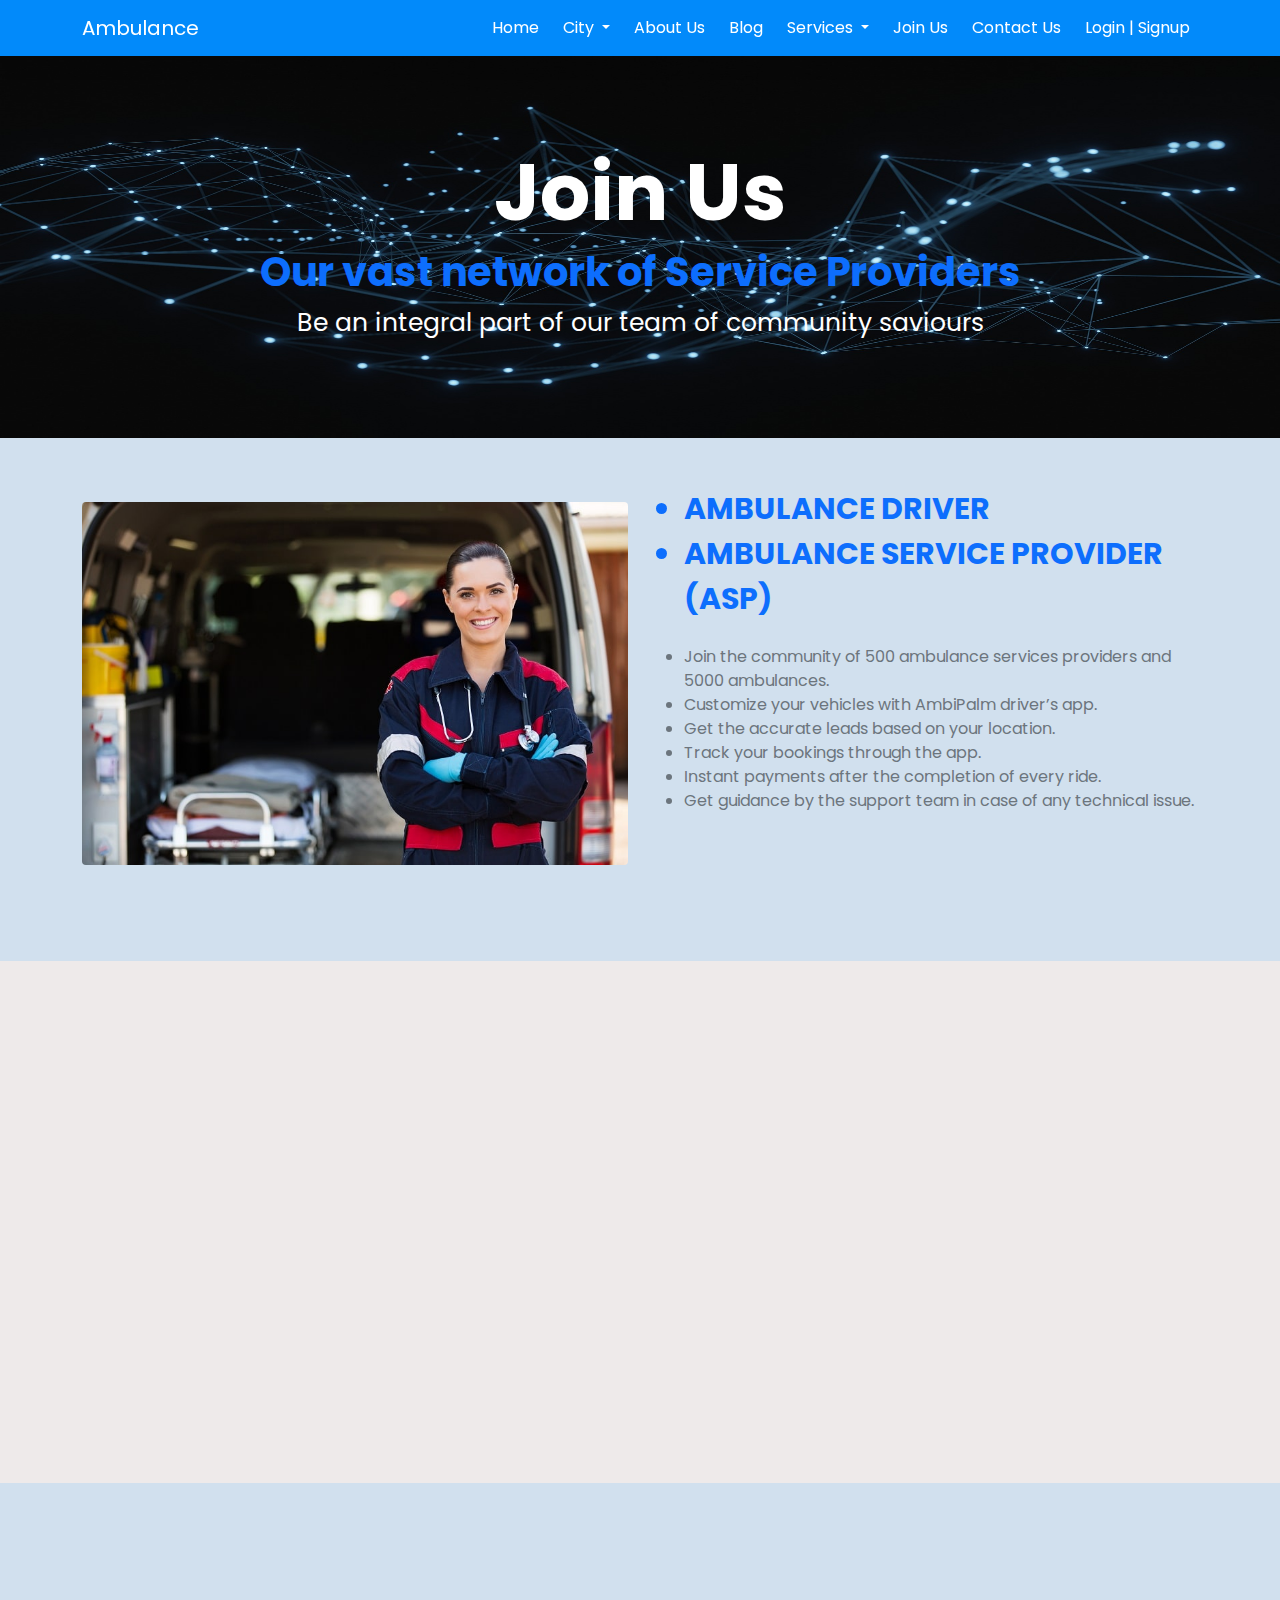
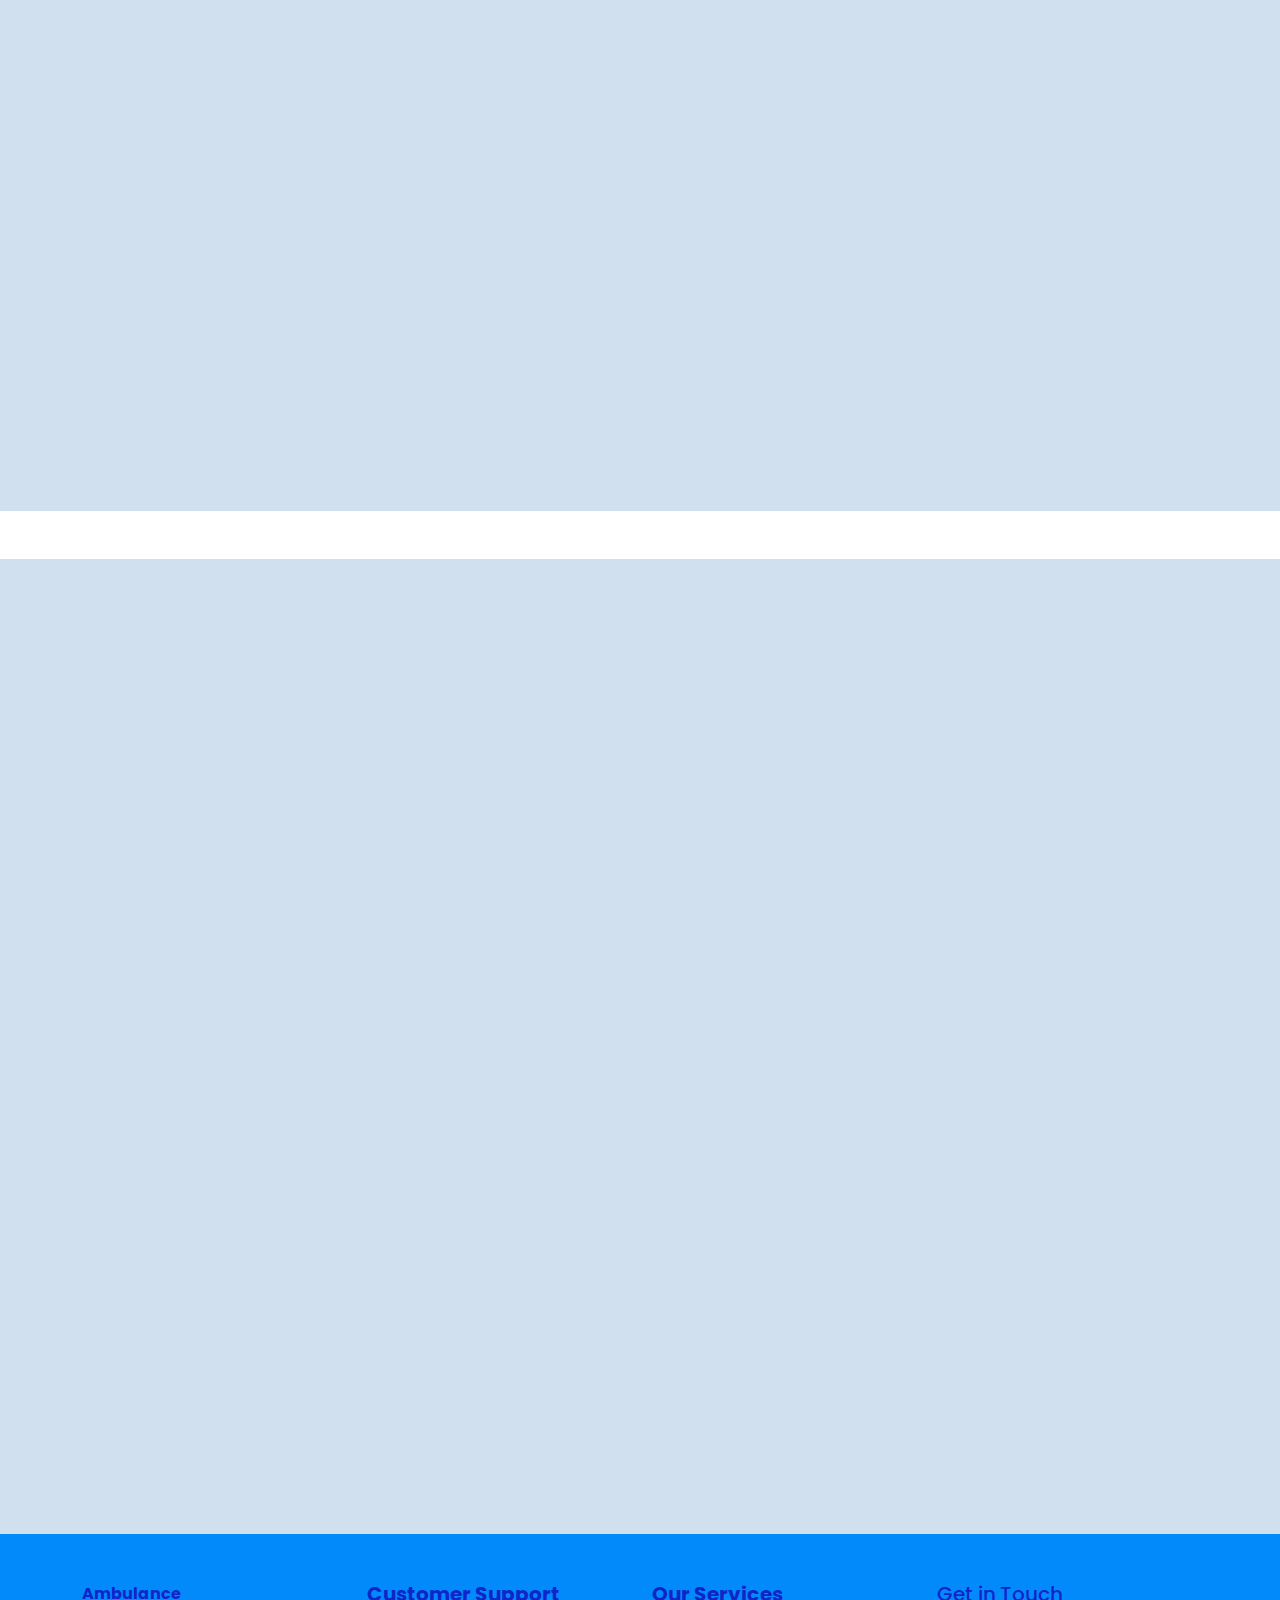
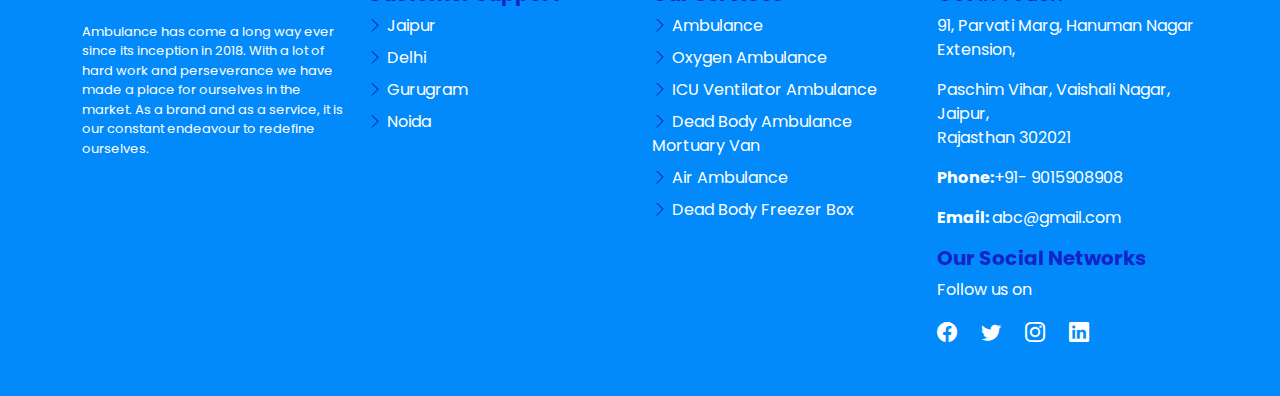
<file: joinus.html>
<!doctype html>
<html lang="en">
  <head>
    <!-- Required meta tags -->
    <meta charset="utf-8">
    <meta name="viewport" content="width=device-width, initial-scale=1">
           <!--Google fonts-->
           <link rel="preconnect" href="https://fonts.googleapis.com">
<link rel="preconnect" href="https://fonts.gstatic.com" crossorigin>
<link href="https://fonts.googleapis.com/css2?family=Poppins:ital,wght@0,100;0,200;0,300;0,400;0,500;0,600;0,700;0,800;0,900;1,100;1,200;1,300;1,400;1,500;1,600;1,700;1,800;1,900&display=swap" rel="stylesheet">
    <!-- Bootstrap CSS -->
    <link href="assests/css/bootstrap.min.css" rel="stylesheet" integrity="sha384-1BmE4kWBq78iYhFldvKuhfTAU6auU8tT94WrHftjDbrCEXSU1oBoqyl2QvZ6jIW3" crossorigin="anonymous">
    <link rel="stylesheet" href="https://cdn.jsdelivr.net/npm/bootstrap-icons@1.9.1/font/bootstrap-icons.css">
<link rel="stylesheet" href="assests/css/style.css">
    <title>Join Us</title>

  </head>
  <body class="webfonts">
    <!----------------------------------------Header--------------------------------------->
    <header class="fixed-top web-4">
        <nav class="navbar  navbar-expand-lg navbar-light  shadow">
          <div class="container">
            
             <div class="navbar-brand">
               <a  href="javascript:void(0)" class="text-decoration-none text-white">
                Ambulance
                </a>
                <img src="assests/images/menubar.png" class="navbar-toggler border-0" style="margin-left: 110px;width:80px;height:70px" data-bs-toggle="collapse" data-bs-target="#navbarSupportedContent" aria-controls="navbarSupportedContent" aria-expanded="false" aria-label="Toggle navigation">
              </div>
           
            
             
             <div class="collapse navbar-collapse justify-content-end web-6"   id="navbarSupportedContent">
                 <ul class="navbar-nav" >
                   <li class="nav-item">
                     <a class="nav-link  ms-2 text-white web-5"  href="index.html" target="_blank">Home</a>
                   </li>
                  <li class="nav-item dropdown">    
                <a href="javascript:void(0)" target="_blank" class="dropdown-toggle ms-2 nav-link web-5 text-white" type="button" id="dropdownMenuButton1" data-bs-toggle="dropdown" aria-expanded="false">
                City
                </a>
                <ul class="dropdown-menu dropdown-content" aria-labelledby="dropdownMenuButton1">
                 <li><a class="dropdown-item"  href="javascript:void(0)">Jaipur</a></li>
                  <li><a class="dropdown-item" href="javascript:void(0)">Delhi</a></li>
                  <li><a class="dropdown-item" href="javascript:void(0)">Noida</a></li>
                  <li><a class="dropdown-item" href="javascript:void(0)">Gurugram</a></li>
                  
                </ul>
                  </li>
                  <li class="nav-item">
                    <a class="nav-link  text-white ms-2 web-5"  href="aboutus.html" target="_blank">About Us</a>
                  </li>
                  <li class="nav-item">
                    <a class="nav-link  text-white ms-2 web-5"  href="blog.html" target="_blank">Blog</a>
                  </li>
                  <li class="nav-item dropdown">
                    <a href="services.html" target="_blank" class="dropdown-toggle ms-2 nav-link web-5 text-white" type="button" id="dropdownMenuButton1" data-bs-toggle="dropdown" aria-expanded="false">
                      Services
                      </a>
                      <ul class="dropdown-menu dropdown-content" aria-labelledby="dropdownMenuButton1">
                       <li><a class="dropdown-item"  href="services.html">Ambulance</a></li>
                        <li><a class="dropdown-item" href="services.html">Air Ambulance</a></li>
                        <li><a class="dropdown-item" href="services.html">Oxygen Ambulance</a></li>
                        <li><a class="dropdown-item" href="services.html">ICU Ventilator Ambulance</a></li>
                        <li><a class="dropdown-item" href="services.html">Dead Body Ambulance Mortuary Van</a></li>
                        <li><a class="dropdown-item" href="services.html">Dead Body Freezer Box</a></li>
                        
                      </ul>
                  </li>
    
                  
                  <li class="nav-item">
                    <a class="nav-link  text-white ms-2 web-5"   href="joinus.html" target="_blank">Join Us</a>
                  </li>
                  <li class="nav-item">
                    <a class="nav-link  text-white ms-2 web-5"   href="contact.html" target="_blank">Contact Us</a>
                  </li>
                 
                  <li class="nav-item">
          
                    <button id="loginmodal" class="border-0 nav-link  text-white ms-2 web-5  " style="background:none">Login | Signup</button>
                   </li>
                </ul>
                  </div>
            </div>
          
        </nav>
      </header> 


    <div class="web-14">
    <div class="container">
       
        <div class="row mt-5">
            <div class="col-md-12 text-center mt-5  mb-5">
<h4 class="text-white mt-5" style="font-size:80px;font-weight:500" ><strong>Join Us</strong></h4>
<h6 class="text-primary" style="font-size:40px;font-weight:400"><b>Our vast network of Service Providers</b></h6>
<p class="text-white mb-5" style="font-size:25px;font-weight:400">Be an integral part of our team of community saviours</p>
            </div>
        </div>
    </div>
</div>
<div class="webbgcolor">
<div class="container ">
    <div class="row">
        <div class="col-md-6 mt-5 mb-5">
<img src="assests/images/ambdriver.jpg" class="img-fluid rounded mt-3 mb-5" alt="">
        </div>
        <div class="col-md-6 mt-5 ">
            <ul>
                <li class="text-primary" style="font-size:30px;font-weight:400"><b> AMBULANCE DRIVER</b></li>
                <li class="text-primary" style="font-size:30px;font-weight:400"><b> AMBULANCE SERVICE PROVIDER (ASP)</b></li>
            </ul>
            <ul>
                <li class="text-muted mt-4">
                    Join the community of 500 ambulance services providers and 5000 ambulances.
                </li>
                <li class="text-muted"> Customize your vehicles with AmbiPalm driver’s app.</li>
                <li class="text-muted">Get the accurate leads based on your location.</li>
                <li class="text-muted">Track your bookings through the app.</li>
                <li class="text-muted">Instant payments after the completion of every ride.</li>
                <li class="text-muted"> Get guidance by the support team in case of any technical issue.</li>
            </ul>
        </div>
    </div>
</div>
</div>
<div class="web-15">
    <div class="container  reveal1 fade-bottom">
        <div class="row web-16">
           
            <div class="col-md-6 mt-5 ">
                <ul>
                    <li class="text-primary" style="font-size:30px;font-weight:400"><b>Hospital</b></li>
                    <li class="text-primary" style="font-size:30px;font-weight:400"><b>Medical Center</b></li>
                </ul>
                <ul>
                    <li class="text-muted mt-4">
                        We are available 24/7.
                    </li>
                    <li class="text-muted">Accumulation of 500 ambulance services providers.</li>
                    <li class="text-muted"> Quick and safe transfer of the patients at any hour of the day.</li>
                    <li class="text-muted">Helpdesk available 24/7 through the toll-free number.</li>
                    <li class="text-muted">Multilingual (vernacular languages) assistance.</li>
                    <li class="text-muted">We can assist you in organizing health camps.</li>
                </ul>
                <h5 class="mt-3"><b>How to avail our services:</b></h5>
                <ul class="mb-5">
                    <li class="text-muted"> Download the app or call us at 1800-270-911-911.</li>
                    <li class="text-muted">Tell us your requirements.</li>
                    <li class="text-muted"> We offer you a personalized estimate.</li>
                    <li class="text-muted">We deliver our services.</li>
                    <li class="text-muted mb-5">Continuous monitoring and reporting.</li>
                </ul>
            </div>
            <div class="col-md-6 mt-5">
                <img src="assests/images/hospital.jpg" class="img-fluid rounded mt-5" alt="">
                        </div>
        </div>
    </div>
    </div>
    <div class="webbgcolor">
        <div class="container reveal1 fade-left">
            <div class="row">
                <div class="col-md-6 mt-5">
                    <img src="assests/images/healthcamp.jpg" class="img-fluid rounded mt-2 mb-5" alt="">
                            </div>
                <div class="col-md-6 mt-5 ">
                    <ul>
                        <li class="text-primary" style="font-size:30px;font-weight:400"><b>CORPORATE HEALTH SERVICES</b></li>
                        <li class="text-primary" style="font-size:30px;font-weight:400"><b> HEALTH CAMPS</b></li>
                    </ul>
                    <p class="text-muted">In accordance to the fast moving lifestyle of the corporate world, it is extremely important to understand the need of physical and mental health. Due to the workload many employees face high-stress level at their workplace. Protecting the wellness of employees becomes a responsibility of the organization to meet its goals. At the same time, providing some extra care to the employees creates a vigorous environment in the organization. AmbiPalm offers you a one-stop solution for all the health concerns in your organization. It includes 24/7 ambulance service, availability of blood, and nutrition care. Our program is designed to meet every need in any sort of organization. We understand the requirements of the company and then personalize the program accordingly to provide an integrated healthcare.</p>
                   
                </div>
               
            </div>
        </div>
        </div>
        <div class="webbgcolor">
        <div class="container reveal1 fade-bottom">
           <div class="row mt-5">
            <div class="col-md-12">
                <h4 class="text-primary text-center mt-5"><b>HOSPITAL</b></h4>
            </div>
           </div>
            <div class="row">
                <div class="col-md-2 text-center">
<img src="assests/images/amri-logo.png" class="img-fluid mt-5 shadow" style="border-radius:15px" alt="">
                </div>
                <div class="col-md-2 text-center">
                    <img src="assests/images/fortis-logo.jpg" class="img-fluid mt-5 shadow" style="border-radius:15px" alt="">
                                    </div>
                                    <div class="col-md-2 text-center">
                                        <img src="assests/images/Dafodil-logo.png" class="img-fluid mt-5 shadow" style="border-radius:15px" alt="">
                                                        </div>
                                                        <div class="col-md-2 text-center">
                                                            <img src="assests/images/BMRC.jpg" class="img-fluid mt-5 shadow" style="border-radius:15px" alt="">
                                                                            </div>
                                                                            <div class="col-md-2 text-center">
                                                                                <img src="assests/images/manokamnhospital-logo.png" class="img-fluid mt-5 shadow" style="border-radius:15px" alt="">
                                                                                                </div>
                                                                                                <div class="col-md-2 text-center">
                                                                                                    <img src="assests/images/NU-hospital.jpg" class="img-fluid mt-5 shadow" style="border-radius:15px" alt="">
                                                                                                                    </div>
            </div>

            <div class="row ">
                <div class="col-md-2">

                </div>
                <div class="col-md-2 text-center">
                    <img src="assests/images/fortis-logo.jpg" class="img-fluid mt-5 shadow" style="border-radius:15px" alt="">
                                    </div>
                                    <div class="col-md-2 text-center">
                                        <img src="assests/images/Dafodil-logo.png" class="img-fluid mt-5 shadow" style="border-radius:15px" alt="">
                                                        </div>
                                                        <div class="col-md-2 text-center">
                                                            <img src="assests/images/BMRC.jpg" class="img-fluid mt-5 shadow" style="border-radius:15px" alt="">
                                                                            </div>
                                                                            <div class="col-md-2 text-center">
                                                                                <img src="assests/images/manokamnhospital-logo.png" class="img-fluid mt-5 shadow" style="border-radius:15px" alt="">
                                                                                                </div>
                                                                                                <div class="col-md-2">
                                                                                                    
                                                                                                                    </div>
            </div>
            <div class="row ">
                
                <div class="col-md-3">
                   
                                    </div>
                                    <div class="col-md-2 text-center">
                                        <img src="assests/images/Dafodil-logo.png" class="img-fluid mt-5 shadow" style="border-radius:15px" alt="">
                                                        </div>
                                                        <div class="col-md-2 text-center">
                                                            <img src="assests/images/BMRC.jpg" class="img-fluid mt-5 shadow" style="border-radius:15px" alt="">
                                                                            </div>
                                                                            <div class="col-md-2 text-center">
                                                                                <img src="assests/images/manokamnhospital-logo.png" class="img-fluid mt-5 shadow" style="border-radius:15px" alt="">
                                                                                                </div>
                                                                                                <div class="col-md-3">
                                                                                                    
                                                                                                                    </div>
            </div>

            <div class="row mt-5">
                <div class="col-md-12">
                    <h4 class="text-primary text-center mt-5"><b>CORPORATE</b></h4>
                </div>
            </div>
            <div class="row">
<div class="col-md-3"></div>
<div class="col-md-2 text-center">
<img src="assests/images/tvs_logo.jpg" class="img-fluid mt-5 shadow" style="border-radius:15px" alt="">
</div>
<div class="col-md-2 text-center">
    <img src="assests/images/Reis-India.jpg" class="img-fluid mt-5 shadow" style="border-radius:15px" alt="">
    </div>
    <div class="col-md-2 text-center">
        <img src="assests/images/BCG.jpg" class="img-fluid mt-5 shadow" style="border-radius:15px" alt="">
        </div>
        <div class="col-md-3"></div>
            </div>
            <div class="row">
                <div class="col-md-4 mb-5"></div>
                <div class="col-md-2 mb-5 text-center">
                <img src="assests/images/tvs_logo.jpg" class="img-fluid mt-5 shadow" style="border-radius:15px" alt="">
                </div>
                <div class="col-md-2 mb-5 text-center">
                    <img src="assests/images/syngene-logo.jpg" class="img-fluid mt-5 shadow" style="border-radius:15px" alt="">
                    </div>
                    
                        <div class="col-md-4 mb-5"></div>
                            </div>
        </div>
    </div>



    <div class="modal fade" id="modallogin" tabindex="-1" role="dialog" aria-labelledby="exampleModalLabel" aria-hidden="true">
      <div class="modal-dialog modal-md" role="document">
         <div class="modal-content">
            <div class="modal-header">
              <div class="d-flex tabbutton justify-content-center mt-5">
                <button class="tabbutlinks border-0 rounded  px-4 py-2"  onclick="openModal(event, 'mdlogin')" id="openlogin">Login</button>
  <button class="tabbutlinks ms-5 border-0 rounded px-4 py-2" onclick="openModal(event, 'mdsignup')">Signup</button>
            </div>
               <button type="button" class="close close_modal border-0 fs-2 bg-white" aria-label="Close">
               <span aria-hidden="true">&times;</span>
               </button>
            </div>
            <div class="modal-body">
              <div id="mdlogin" class="tabbutcontent">
               <form id="">
                  <label for="" class="mt-3"><b>Mobile Or Email</b></label>
                  <input type="text" class="w-100 mt-1 web-18" >
                  <label for="" class="mt-3"><b>Password</b></label>
                  <input type="password" class="w-100 mt-1 web-18" >
                 <div class="text-center mt-4"> <button class="shadow px-5 py-2 webbutton mt-3">Login</button></div>
                
               </form>
               <h6 class="hr-lines mt-4">Or continue with</h6>
               <div class="d-flex justify-content-center mt-3">
               <img src="assests/images/facebookicon.png" class="img-fluid shadow px-1 py-1" style="border-radius:100%" alt="">
               <img src="assests/images/googleicon.png" class="img-fluid ms-4 shadow px-1 py-1" style="border-radius:100%" alt="">
               </div>
               <p class="text-primary text-center mt-4 mb-3">Forgot Password?</p>
              </div>
  
              <div id="mdsignup" class="tabbutcontent">
                <form id="">
                   <label for="" class="mt-3"><b>Name</b></label>
                   <input type="text" class="w-100 mt-1 web-18" >
                   <label for="" class="mt-3"><b>Email</b></label>
                   <input type="email" class="w-100 mt-1 web-18" >
                   <label for="" class="mt-3"><b>Password</b></label>
                   <input type="password" class="w-100 mt-1" >
                   <label for="" class="mt-3"><b>Mobile No.</b></label>
                   <input type="number" min="0" class="w-100 mt-1 web-18" >
                   <div class="mt-3 form-check">
                    <input type="checkbox" class="form-check-input" id="exampleCheck1">
                    <label class="form-check-label" for="exampleCheck1">I accept T&c and privacy policy</label>
                  </div>
                  <div class="text-center mt-4"> <button class="shadow px-5 py-2 webbutton mt-3 mb-3">Submit</button></div>
                 
                </form>
                
               </div>
  
  
            </div>
         </div>
      </div>
   </div>
  
    <!-------------------------------------Footer---------------------------------->
<div class="web-4">
    <div class="container">
      <footer class="row py-5">
        <div class="col-md-3">
          <a href="/" class="d-flex align-items-center mb-3 link-dark text-decoration-none web-9">
          <b> Ambulance</b>
          </a>
          <p class="text-white web-8">Ambulance has come a long way ever since its inception in 2018. With a lot of hard work and perseverance we have made a place for ourselves in the market. As a brand and as a service, it is our constant endeavour to redefine ourselves.</p>
        </div>
    
      
    
        <div class="col-md-3">
          <h5 class="web-9"><b>Customer Support</b></h5>
          <ul class="nav flex-column">
            <li class="nav-item mb-2"><a href="#" class="nav-link p-0 text-white"><i class="bi bi-chevron-right web-9"></i> Jaipur</a></li>
            <li class="nav-item mb-2"><a href="#" class="nav-link p-0 text-white"><i class="bi bi-chevron-right web-9"></i> Delhi</a></li>
            <li class="nav-item mb-2"><a href="#" class="nav-link p-0 text-white"><i class="bi bi-chevron-right web-9"></i> Gurugram</a></li>
            <li class="nav-item mb-2"><a href="#" class="nav-link p-0 text-white"><i class="bi bi-chevron-right web-9"></i> Noida</a></li>
           
          </ul>
        </div>
    
        <div class="col-md-3">
          <h5 class="web-9"><b>Our Services</b></h5>
          <ul class="nav flex-column">
            <li class="nav-item mb-2"><a href="#" class="nav-link p-0 text-white"><i class="bi bi-chevron-right web-9"></i> 
              Ambulance</a></li>
            <li class="nav-item mb-2"><a href="#" class="nav-link p-0 text-white"><i class="bi bi-chevron-right web-9"></i> 
              Oxygen Ambulance</a></li>
            <li class="nav-item mb-2"><a href="#" class="nav-link p-0 text-white"><i class="bi bi-chevron-right web-9"></i> 
              ICU Ventilator Ambulance</a></li>
            <li class="nav-item mb-2"><a href="#" class="nav-link p-0 text-white"><i class="bi bi-chevron-right web-9"></i> Dead Body Ambulance Mortuary Van</a></li>
            <li class="nav-item mb-2"><a href="#" class="nav-link p-0 text-white"><i class="bi bi-chevron-right web-9"></i> 
              Air Ambulance</a></li>
              <li class="nav-item mb-2"><a href="#" class="nav-link p-0 text-white"><i class="bi bi-chevron-right web-9"></i> 
                
              Dead Body Freezer Box</a></li>
          </ul>
        </div>
    
        <div class="col-md-3">
          <h5 class="web-9">Get in Touch</h5>
         <p class="text-white">91, Parvati Marg, Hanuman Nagar Extension,</p>
         <p class="text-white">Paschim Vihar, Vaishali Nagar, Jaipur,<br>Rajasthan 302021</p>
         <p class="text-white"><b>Phone:</b><span>+91- 9015908908</span></p>
         <p class="text-white"><b>Email: </b><span>abc@gmail.com</span></p>
         <h5 class="web-9"><b>Our Social Networks</b></h5>
         <p class="text-white">Follow us on</p>
         <div class="d-flex">
          <i class="bi bi-facebook text-white fs-5"></i>
          <i class="bi bi-twitter text-white fs-5 ms-4"></i>
          <i class="bi bi-instagram text-white fs-5 ms-4"></i>
          <i class="bi bi-linkedin text-white fs-5 ms-4"></i>
         </div>
        </div>
      </footer>
    </div>
    </div>
    


    <script src="assests/js/jquery-3.5.1.min.js"></script>
    <script src="assests/js/bootstrap.bundle.min.js"></script>
  
    <script src="assests/js/jquery.validate.js"></script>
<script>
     function reveal() {
  var reveals = document.querySelectorAll(".reveal1");

  for (var i = 0; i < reveals.length; i++) {
    var windowHeight = window.innerHeight;
    var elementTop = reveals[i].getBoundingClientRect().top;
    var elementVisible = 150;

    if (elementTop < windowHeight - elementVisible) {
      reveals[i].classList.add("active");
    } else {
      reveals[i].classList.remove("active");
    }
  }
}

window.addEventListener("scroll", reveal);
</script>
<script>
  $(document).ready(function () { 
    $('#loginmodal').on('click',function(){
              $('#modallogin').modal('show');
          });
  
          $('.close_modal').on('click',function(){
              $('#modallogin').modal('hide');
          });
  });
  
</script>
<script>
  function openModal(evt, modalName) {
    var i, tabbutcontent, tabbutlinks;
    tabcontent = document.getElementsByClassName("tabbutcontent");
    for (i = 0; i < tabcontent.length; i++) {
      tabcontent[i].style.display = "none";
    }
    tablinks = document.getElementsByClassName("tabbutlinks");
    for (i = 0; i < tablinks.length; i++) {
      tablinks[i].className = tablinks[i].className.replace(" active", "");
    }
    document.getElementById(modalName).style.display = "block";
    evt.currentTarget.className += " active";
  }
  document.getElementById("openlogin").click();
  </script>
</body>
</html>
</file>
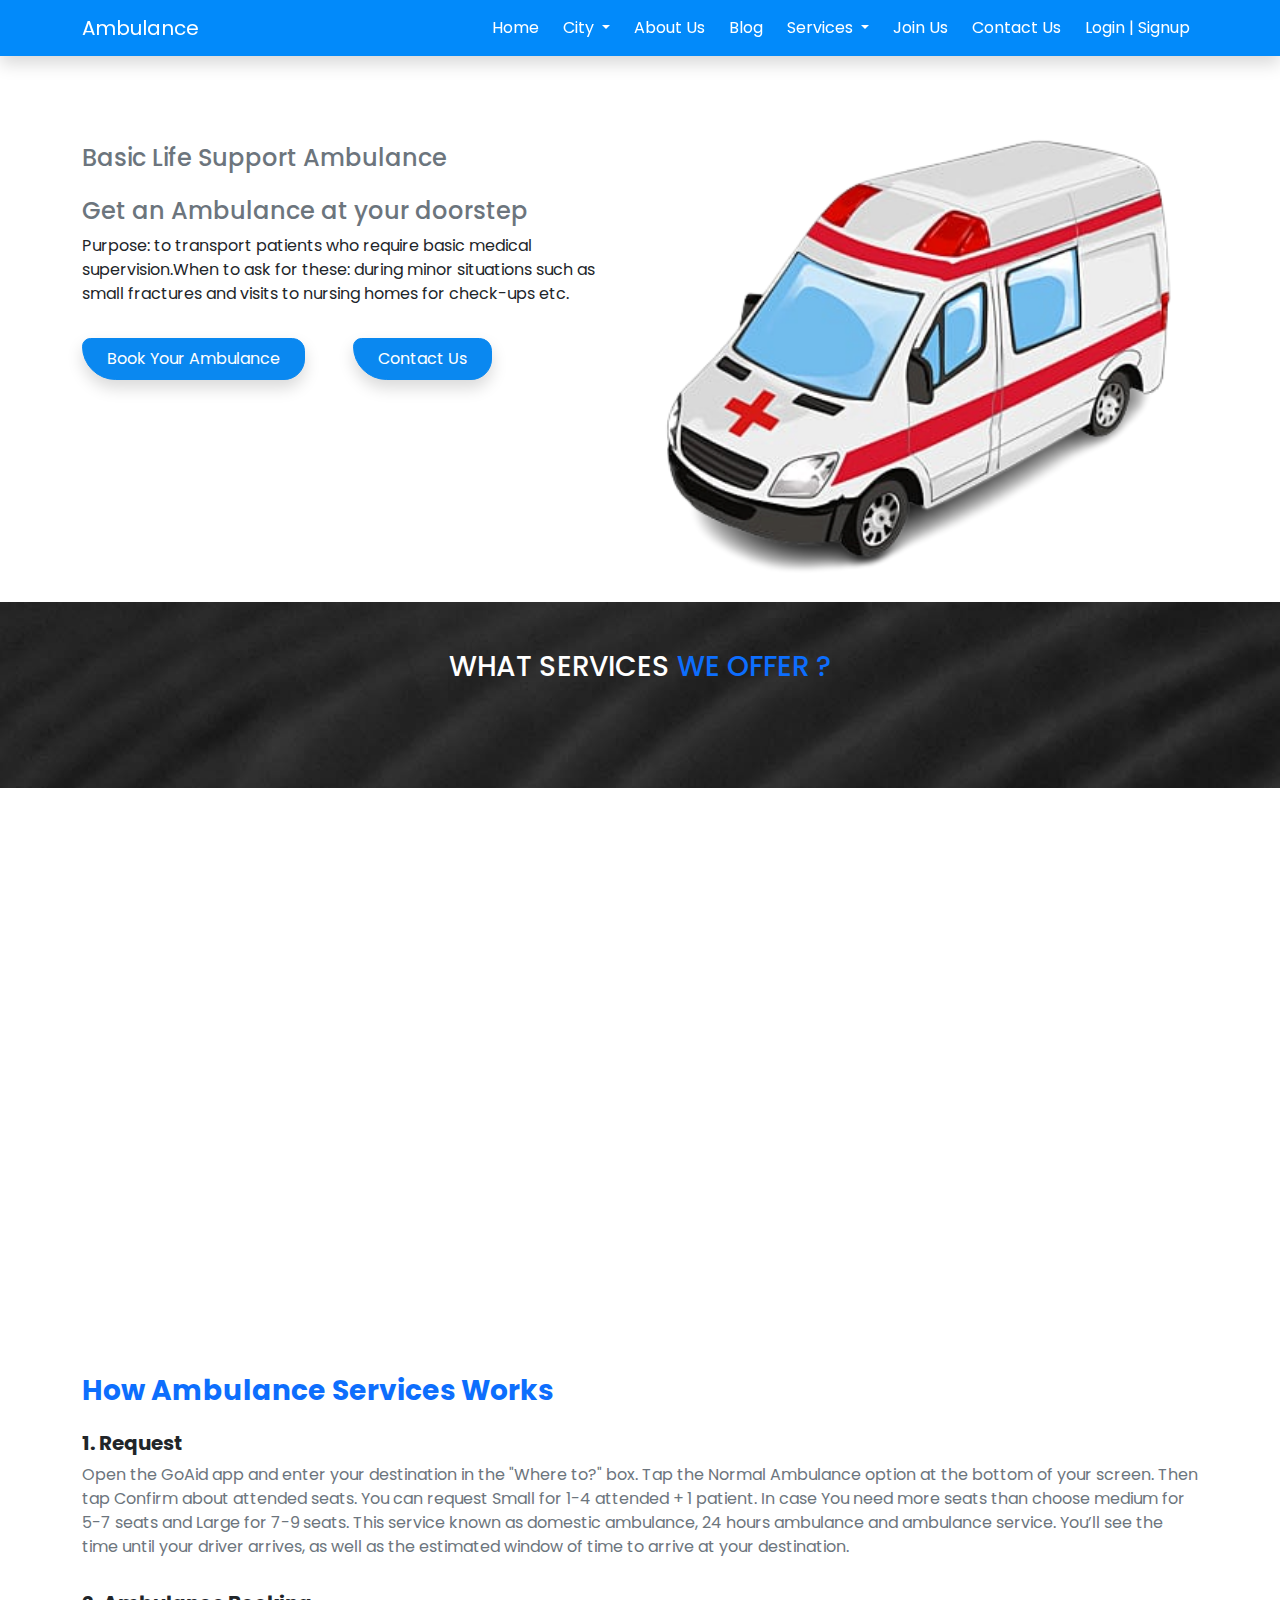
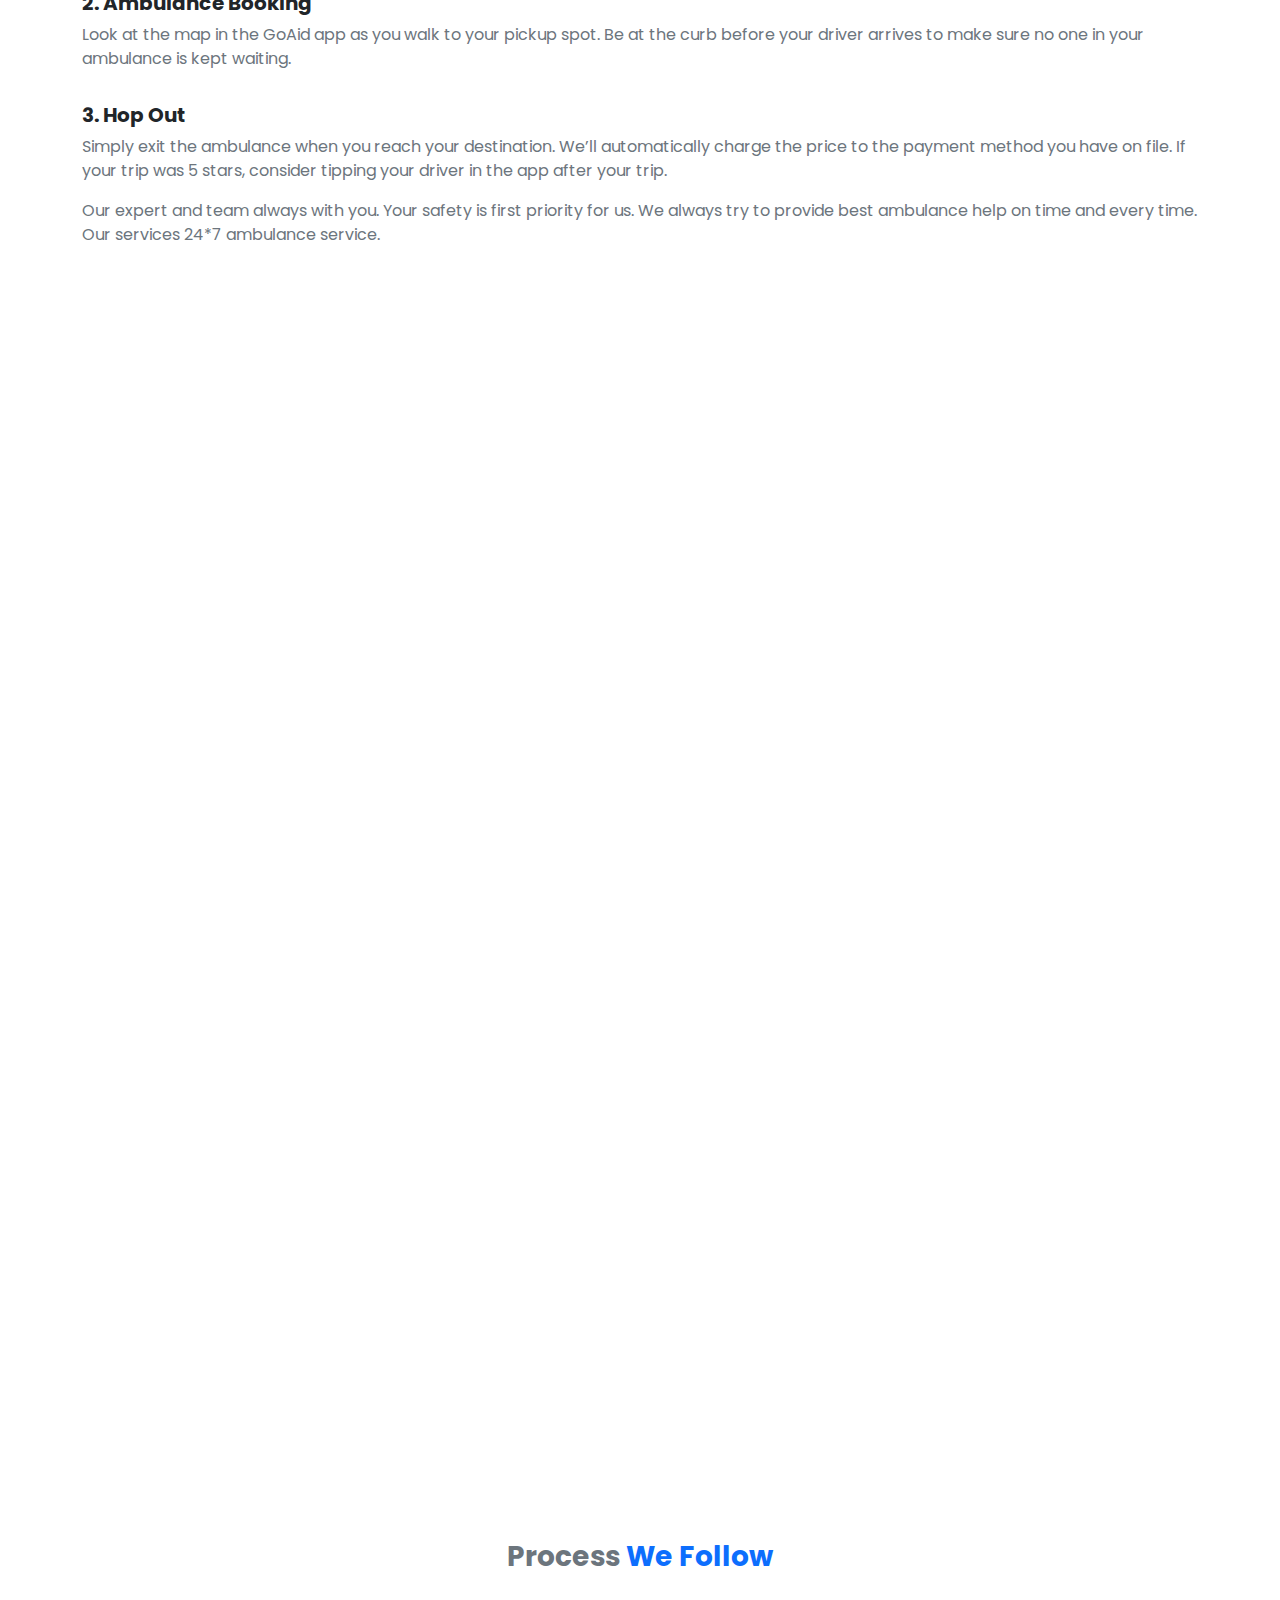
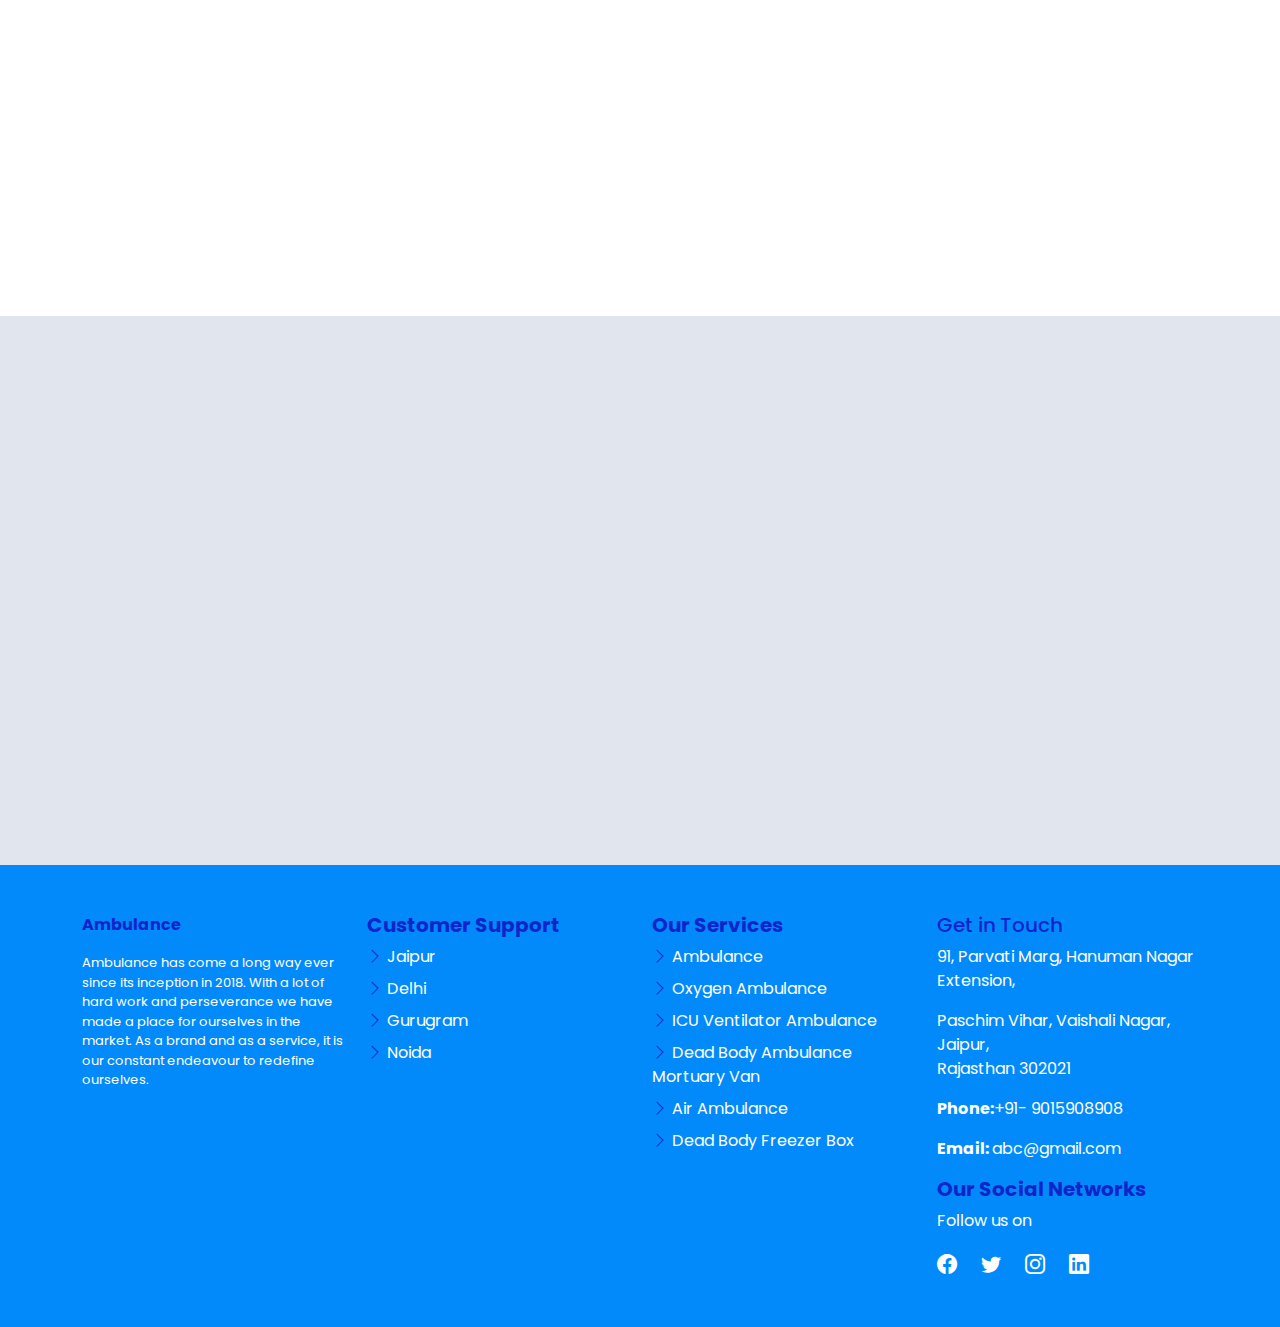
<file: services.html>
<!doctype html>
<html lang="en">
  <head>
    <!-- Required meta tags -->
    <meta charset="utf-8">
    <meta name="viewport" content="width=device-width, initial-scale=1">
           <!--Google fonts-->
           <link rel="preconnect" href="https://fonts.googleapis.com">
<link rel="preconnect" href="https://fonts.gstatic.com" crossorigin>
<link href="https://fonts.googleapis.com/css2?family=Poppins:ital,wght@0,100;0,200;0,300;0,400;0,500;0,600;0,700;0,800;0,900;1,100;1,200;1,300;1,400;1,500;1,600;1,700;1,800;1,900&display=swap" rel="stylesheet">
    <!-- Bootstrap CSS -->
    <link href="assests/css/bootstrap.min.css" rel="stylesheet" integrity="sha384-1BmE4kWBq78iYhFldvKuhfTAU6auU8tT94WrHftjDbrCEXSU1oBoqyl2QvZ6jIW3" crossorigin="anonymous">
    <link rel="stylesheet" href="https://cdn.jsdelivr.net/npm/bootstrap-icons@1.9.1/font/bootstrap-icons.css">
<link rel="stylesheet" href="assests/css/style.css">
    <title>Service</title>

  </head>
  <body class="webfonts">
<!----------------------------------------Header--------------------------------------->
<header class="fixed-top web-4">
  <nav class="navbar  navbar-expand-lg navbar-light  shadow">
    <div class="container">
      
       <div class="navbar-brand">
         <a  href="javascript:void(0)" class="text-decoration-none text-white">
          Ambulance
          </a>
          <img src="assests/images/menubar.png" class="navbar-toggler border-0" style="margin-left: 110px;width:80px;height:70px" data-bs-toggle="collapse" data-bs-target="#navbarSupportedContent" aria-controls="navbarSupportedContent" aria-expanded="false" aria-label="Toggle navigation">
        </div>
     
      
       
       <div class="collapse navbar-collapse justify-content-end web-6"   id="navbarSupportedContent">
           <ul class="navbar-nav" >
             <li class="nav-item">
               <a class="nav-link  ms-2 text-white web-5"  href="index.html" target="_blank">Home</a>
             </li>
            <li class="nav-item dropdown">    
          <a href="javascript:void(0)" target="_blank" class="dropdown-toggle ms-2 nav-link web-5 text-white" type="button" id="dropdownMenuButton1" data-bs-toggle="dropdown" aria-expanded="false">
          City
          </a>
          <ul class="dropdown-menu dropdown-content" aria-labelledby="dropdownMenuButton1">
           <li><a class="dropdown-item"  href="javascript:void(0)">Jaipur</a></li>
            <li><a class="dropdown-item" href="javascript:void(0)">Delhi</a></li>
            <li><a class="dropdown-item" href="javascript:void(0)">Noida</a></li>
            <li><a class="dropdown-item" href="javascript:void(0)">Gurugram</a></li>
            
          </ul>
            </li>
            <li class="nav-item">
              <a class="nav-link  text-white ms-2 web-5"  href="aboutus.html" target="_blank">About Us</a>
            </li>
            <li class="nav-item">
              <a class="nav-link  text-white ms-2 web-5"  href="blog.html" target="_blank">Blog</a>
            </li>
            <li class="nav-item dropdown">
              <a href="services.html" target="_blank" class="dropdown-toggle ms-2 nav-link web-5 text-white" type="button" id="dropdownMenuButton1" data-bs-toggle="dropdown" aria-expanded="false">
                Services
                </a>
                <ul class="dropdown-menu dropdown-content" aria-labelledby="dropdownMenuButton1">
                 <li><a class="dropdown-item"  href="services.html">Ambulance</a></li>
                  <li><a class="dropdown-item" href="services.html">Air Ambulance</a></li>
                  <li><a class="dropdown-item" href="services.html">Oxygen Ambulance</a></li>
                  <li><a class="dropdown-item" href="services.html">ICU Ventilator Ambulance</a></li>
                  <li><a class="dropdown-item" href="services.html">Dead Body Ambulance Mortuary Van</a></li>
                  <li><a class="dropdown-item" href="services.html">Dead Body Freezer Box</a></li>
                  
                </ul>
            </li>

            
            <li class="nav-item">
              <a class="nav-link  text-white ms-2 web-5"   href="joinus.html" target="_blank">Join Us</a>
            </li>
            <li class="nav-item">
              <a class="nav-link  text-white ms-2 web-5"   href="contact.html" target="_blank">Contact Us</a>
            </li>
            <li class="nav-item">
          
              <button id="loginmodal" class="border-0 nav-link  text-white ms-2 web-5  " style="background:none">Login | Signup</button>
             </li>
     
          </ul>
            </div>
      </div>
    
  </nav>
</header> 


    <div class="container">
        <div class="row mt-5">
            <div class="col-md-6 mt-5">
<h4 class="text-muted mt-5">Basic Life Support Ambulance</h4>
<h4 class="text-muted mt-4">Get an Ambulance at your doorstep</h4>
<p>Purpose: to transport patients who require basic medical supervision.When to ask for these: during minor situations such as small fractures and visits to nursing homes for check-ups etc.</p>
<div class="d-flex">
    <a href="bookambulance.html"><button class="shadow px-4 py-2 webbutton mt-3">Book Your Ambulance</button></a>
    <a href="contact.html"><button class="shadow px-4 py-2 webbutton mt-3 ms-5">Contact Us</button></a>
</div>

            </div>
            <div class="col-md-6 mt-2 text-center">
                <img src="assests/images/ambulanceimg.png" class="img-fluid rounded w-100" alt="">
            </div>
        </div>
    </div>

    <div class="webbgimg" style="position:sticky">
        <div class="container">
            <div class="row">
                <div class="col-md-12 p-5 mb-5">
                    <h3 class="text-white text-center">WHAT SERVICES <span class="text-primary">WE OFFER ?</span> </h3>
                </div>
            </div>
        </div>
    </div>
    <div class="container reveal1 fade-bottom" style="margin-top:-70px">
        <div class="row">
            <div class="col-md-4">
                <div class="card border-0" style="background:none">
                  <div class="text-center">  <img src="assests/images/pexels-mikhail-nilov-8942484.jpg" class="card-img-top img-fluid web-1" alt="..."></div>
                    <div class="card-body">
                        <div class="text-center"><img src="assests/images/handicon.png" class="img-fluid webicon"></div>
                      <h5 class="card-title text-center mt-2">INTEGRATED MEDICAL EMERGENCY SERVICES</h5>
                      <p class="card-text webtext mt-3">Ziqitza engages with multiple State Governments to provide world class EMS through ambulances, mobile medical units.</p>
                      <a href="blog.html"><button class="shadow px-5 py-2 webbutton mt-3">Read More</button></a>
                    </div>
                  </div>
            </div>
            <div class="col-md-4">
              <div class="card border-0" style="background:none">
                <div class="text-center">  <img src="assests/images/pexels-mart-production-7089401.jpg" class="card-img-top img-fluid web-1" alt="..."></div>
                  <div class="card-body">
                      <div class="text-center"><img src="assests/images/hearticon.png" class="img-fluid webicon"></div>
                    <h5 class="card-title text-center mt-2">INTEGRATED MEDICAL EMERGENCY SERVICES</h5>
                    <p class="card-text webtext mt-3">Ziqitza engages with multiple State Governments to provide world class EMS through ambulances, mobile medical units.</p>
                    <a href="blog.html"><button class="shadow px-5 py-2 webbutton mt-3">Read More</button></a>
                  </div>
                </div>
          </div>
          <div class="col-md-4">
            <div class="card border-0" style="background:none">
              <div class="text-center">  <img src="assests/images/pexels-mikhail-nilov-8942265.jpg" class="card-img-top img-fluid web-1" alt="..."></div>
                <div class="card-body">
                    <div class="text-center"><img src="assests/images/ambulanceicon.png" class="img-fluid webicon"></div>
                  <h5 class="card-title text-center mt-2">INTEGRATED MEDICAL EMERGENCY SERVICES</h5>
                  <p class="card-text webtext mt-3">Ziqitza engages with multiple State Governments to provide world class EMS through ambulances, mobile medical units.</p>
                  <a href="blog.html"> <button class="shadow px-5 py-2 webbutton mt-3">Read More</button></a>
                </div>
              </div>
        </div>
        </div>
    </div>




    <div class="container">
        <div class="row mt-5">
            <div class="cxol-md-12 mt-5">
                <h3 class="text-primary"><b>How Ambulance Services Works</b></h3>
            </div>
        </div>
        <div class="row">
            <div class="col-md-12 mt-3">
                <h5 class=""><b>1. Request</b></h5>
                <p class="text-muted">Open the GoAid app and enter your destination in the "Where to?" box. Tap the Normal Ambulance option at the bottom of your screen. Then tap Confirm about attended seats. You can request Small for 1-4 attended + 1 patient. In case You need more seats than choose medium for 5-7 seats and Large for 7-9 seats. This service known as domestic ambulance, 24 hours ambulance and ambulance service. You’ll see the time until your driver arrives, as well as the estimated window of time to arrive at your destination.</p>
     
            </div>
        </div>
        <div class="row">
            <div class="col-md-12 mt-3">
                <h5 class=""><b>2. Ambulance Booking</b></h5>
                <p class="text-muted">Look at the map in the GoAid app as you walk to your pickup spot. Be at the curb before your driver arrives to make sure no one in your ambulance is kept waiting.</p>
              
            </div>
        </div>
        <div class="row">
            <div class="col-md-12 mt-3">
                <h5 class=""><b>3. Hop Out</b></h5>
                <p class="text-muted">Simply exit the ambulance when you reach your destination. We’ll automatically charge the price to the payment method you have on file. If your trip was 5 stars, consider tipping your driver in the app after your trip.</p>
                <p class="text-muted">Our expert and team always with you. Your safety is first priority for us. We always try to provide best ambulance help on time and every time. Our services 24*7 ambulance service.</p>
               
            </div>
        </div>
    </div>
    <div class="container reveal">
        <div class="row mt-5">
            <div class="col-md-12 mt-5 text-center">
                <h3 class="text-muted"><b>Ambulance Services</b></h3>
            </div>
        </div>
        <div class="row mt-4">
            <div class="col-md-4 mb-3">
                <div class="card border-0 shadow rounded p-2">
                    <div class="text-center mt-2"><img src="assests/images/ambulanceicon.png" class="card-img-top w-25 img-fluid" alt="..."></div>
                    <div class="card-body">
                        <h6 class="text-center mt-2"><b>Ambulance</b></h6>
                      <p class="card-text text-muted webtext">Ambulance Service -If you need Ambulance Service for your patient transport, Just call @9015908908 and get affordable ambulance service, shifted Door to Door.</p>
                      <a href="bookambulance.html"><button class="shadow px-4 py-2 webbutton mt-3">Book Now</button></a>
                    </div>
                  </div>
            </div>
            <div class="col-md-4 mb-3">
                <div class="card border-0 shadow rounded p-2">
                    <div class="text-center mt-2"><img src="assests/images/ambulanceicon.png" class="card-img-top w-25 img-fluid" alt="..."></div>
                    <div class="card-body">
                        <h6 class="text-center mt-2"><b>Oxygen Ambulance</b></h6>
                      <p class="card-text text-muted webtext">Oxygen Ambulance Service -If you need Ambulance Service with Oxygen facility for your patient transport, Just call @9015908908 and get affordable ambulance service, shifted Door to Door.</p>
                      <a href="bookambulance.html"><button class="shadow px-4 py-2 webbutton mt-3">Book Now</button></a>
                    </div>
                  </div>
            </div>
            <div class="col-md-4 mb-3">
                <div class="card border-0 shadow rounded p-2">
                    <div class="text-center mt-2"><img src="assests/images/ambulanceicon.png" class="card-img-top w-25 img-fluid" alt="..."></div>
                    <div class="card-body">
                        <h6 class="text-center mt-2"><b>ICU Ventilator Ambulance</b></h6>
                      <p class="card-text text-muted webtext">ICU Ambulance Service or Ventilator Ambulance Service -If you need ICU Ambulance Service for your patient transport, Just call @9015908908 and get affordable ambulance service, shifted Door to Door.</p>
                      <a href="bookambulance.html"><button class="shadow px-4 py-2 webbutton mt-3">Book Now</button></a>
                    </div>
                  </div>
            </div>
        </div>
        <div class="row mt-5">
            <div class="col-md-2"></div>
            <div class="col-md-4 mb-3">
                <div class="card border-0 shadow rounded p-2">
                    <div class="text-center mt-2"><img src="assests/images/ambulanceicon.png" class="card-img-top w-25 img-fluid" alt="..."></div>
                    <div class="card-body">
                        <h6 class="text-center mt-2"><b>Dead Body Ambulance Mortuary Van</b></h6>
                      <p class="card-text text-muted webtext">Dead Body transport Ambulance Service or Dead Body Freezer Box Ambulance Service -If you need Ambulance Service for transport your love, Just call @9015908908 and get affordable ambulance service, shifted Door to Door .</p>
                      <a href="bookambulance.html"><button class="shadow px-4 py-2 webbutton mt-3">Book Now</button></a>
                    </div>
                  </div>
            </div>
            <div class="col-md-4 mb-3">
                <div class="card border-0 shadow rounded p-2">
                    <div class="text-center mt-2"><img src="assests/images/airamb.png" class="card-img-top w-25 img-fluid" alt="..."></div>
                    <div class="card-body">
                        <h6 class="text-center mt-2"><b>Air Ambulance</b></h6>
                      <p class="card-text text-muted webtext">Air Ambulance Service -If you need Air Ambulance Service for your patient transport, Just call @9015908908 and get affordable Air ambulance service, shifted Door to Door.</p>
                      <a href="bookambulance.html"><button class="shadow px-4 py-2 webbutton mt-3">Book Now</button></a>
                    </div>
                  </div>
            </div>
            <div class="col-md-2"></div>
        </div>
    </div>
<div class="container">
    <div class="row mt-5">
        <div class="col-md-12 mt-5 text-center">
            <h3 class="text-muted"><strong>Process<span class="text-primary"> We Follow</span></strong></h3>
        </div>
    </div>

<div class="row mt-5 mb-5 reveal1 fade-bottom">
  <div class="col-md-3 text-center mb-3">
    <img src="assests/images/mobileicon.gif" class="img-fluid w-25" alt="">
    <h6 class="mt-3"><b>1. Call Us</b></h6>
    <p class="" style="font-size:13px;font-weight:400;">In case of any medical emergency, Patient transfer or to know more about our Corporate wellness Solutions call us.</p>
  </div>
  <div class="col-md-3 text-center mb-3">
    <img src="assests/images/file.gif" class="img-fluid w-25" alt="">
    <h6 class="mt-3"><b>2. Share your details and query</b></h6>
    <p class="" style="font-size:13px;font-weight:400;">Our concerned person will help you and will share a detailed proposal.</p>
  </div>
  <div class="col-md-3 text-center mb-3">
    <img src="assests/images/shield.gif" class="img-fluid w-25" alt="">
    <h6 class="mt-3"><b>3. Quality check and control</b></h6>
    <p class="" style="font-size:13px;font-weight:400;">The protocols followed at every step of our service delivery is adhered, monitored and continuously improved to ensure our patients or clients are happy.</p>
  </div>
  <div class="col-md-3 text-center mb-3">
    <img src="assests/images/icons8-chat.gif" class="img-fluid w-25" alt="">
    <h6 class="mt-3"><b>4. Reporting and feedback</b></h6>
    <p class="" style="font-size:13px;font-weight:400;">We value each feedback as it helps us to constantly improve and give you a stress free experience.</p>
  </div>
</div>
   
</div>




    <div class="webcarbg">
    <div class="container reveal1 fade-right">
        <div class="row mt-5">
        <div class="col-md-12 mt-5 text-center">
            
            <h3 class="text-muted"><b>IN AN EMERGENCY? <span class="text-primary">CALL US</span></b></h3>
        </div>
    </div>
    <div class="row">
        <div class="col-md-6 mt-5 mb-5">
            <h5 class="text-primary"><b>NEED AN AMBULANCE? DIAL IN</b></h5>
            <p class="text-muted">In emergency situations, every second counts - whether it concerns an accident, a major health issue or ailment, the first few minutes are critical in saving a life. At this crucial point, emergency phone numbers in India are of utmost importance. We, at Ziqitza, understand that much can be done to save lives in the spur of the moment and endeavour to deliver prompt services with just one call to an emergency contact number in India.</p>
        </div>
        <div class="col-md-6 mt-5 mb-5">
            <img src="assests/images/pexels-mikhail-nilov-8942265.jpg" class="img-fluid rounded shadow-sm" alt="">
        </div>
    </div>
    </div>
</div>


<div class="modal fade" id="modallogin" tabindex="-1" role="dialog" aria-labelledby="exampleModalLabel" aria-hidden="true">
  <div class="modal-dialog modal-md" role="document">
     <div class="modal-content">
        <div class="modal-header">
          <div class="d-flex tabbutton justify-content-center mt-5">
            <button class="tabbutlinks border-0 rounded  px-4 py-2"  onclick="openModal(event, 'mdlogin')" id="openlogin">Login</button>
<button class="tabbutlinks ms-5 border-0 rounded px-4 py-2" onclick="openModal(event, 'mdsignup')">Signup</button>
        </div>
           <button type="button" class="close close_modal border-0 fs-2 bg-white" aria-label="Close">
           <span aria-hidden="true">&times;</span>
           </button>
        </div>
        <div class="modal-body">
          <div id="mdlogin" class="tabbutcontent">
           <form id="">
              <label for="" class="mt-3"><b>Mobile Or Email</b></label>
              <input type="text" class="w-100 mt-1 web-18" >
              <label for="" class="mt-3"><b>Password</b></label>
              <input type="password" class="w-100 mt-1 web-18" >
             <div class="text-center mt-4"> <button class="shadow px-5 py-2 webbutton mt-3">Login</button></div>
            
           </form>
           <h6 class="hr-lines mt-4">Or continue with</h6>
           <div class="d-flex justify-content-center mt-3">
           <img src="assests/images/facebookicon.png" class="img-fluid shadow px-1 py-1" style="border-radius:100%" alt="">
           <img src="assests/images/googleicon.png" class="img-fluid ms-4 shadow px-1 py-1" style="border-radius:100%" alt="">
           </div>
           <p class="text-primary text-center mt-4 mb-3">Forgot Password?</p>
          </div>

          <div id="mdsignup" class="tabbutcontent">
            <form id="">
               <label for="" class="mt-3"><b>Name</b></label>
               <input type="text" class="w-100 mt-1 web-18" >
               <label for="" class="mt-3"><b>Email</b></label>
               <input type="email" class="w-100 mt-1 web-18" >
               <label for="" class="mt-3"><b>Password</b></label>
               <input type="password" class="w-100 mt-1 web-18" >
               <label for="" class="mt-3"><b>Mobile No.</b></label>
               <input type="number" min="0" class="w-100 mt-1 web-18" >
               <div class="mt-3 form-check">
                <input type="checkbox" class="form-check-input" id="exampleCheck1">
                <label class="form-check-label" for="exampleCheck1">I accept T&c and privacy policy</label>
              </div>
              <div class="text-center mt-4"> <button class="shadow px-5 py-2 webbutton mt-3 mb-3">Submit</button></div>
             
            </form>
            
           </div>


        </div>
     </div>
  </div>
</div>



<!-------------------------------------Footer---------------------------------->
<div class="web-4">
  <div class="container">
    <footer class="row py-5">
      <div class="col-md-3">
        <a href="/" class="d-flex align-items-center mb-3 link-dark text-decoration-none web-9">
        <b> Ambulance</b>
        </a>
        <p class="text-white web-8">Ambulance has come a long way ever since its inception in 2018. With a lot of hard work and perseverance we have made a place for ourselves in the market. As a brand and as a service, it is our constant endeavour to redefine ourselves.</p>
      </div>
  
    
  
      <div class="col-md-3">
        <h5 class="web-9"><b>Customer Support</b></h5>
        <ul class="nav flex-column">
          <li class="nav-item mb-2"><a href="#" class="nav-link p-0 text-white"><i class="bi bi-chevron-right web-9"></i> Jaipur</a></li>
          <li class="nav-item mb-2"><a href="#" class="nav-link p-0 text-white"><i class="bi bi-chevron-right web-9"></i> Delhi</a></li>
          <li class="nav-item mb-2"><a href="#" class="nav-link p-0 text-white"><i class="bi bi-chevron-right web-9"></i> Gurugram</a></li>
          <li class="nav-item mb-2"><a href="#" class="nav-link p-0 text-white"><i class="bi bi-chevron-right web-9"></i> Noida</a></li>
         
        </ul>
      </div>
  
      <div class="col-md-3">
        <h5 class="web-9"><b>Our Services</b></h5>
        <ul class="nav flex-column">
          <li class="nav-item mb-2"><a href="#" class="nav-link p-0 text-white"><i class="bi bi-chevron-right web-9"></i> 
            Ambulance</a></li>
          <li class="nav-item mb-2"><a href="#" class="nav-link p-0 text-white"><i class="bi bi-chevron-right web-9"></i> 
            Oxygen Ambulance</a></li>
          <li class="nav-item mb-2"><a href="#" class="nav-link p-0 text-white"><i class="bi bi-chevron-right web-9"></i> 
            ICU Ventilator Ambulance</a></li>
          <li class="nav-item mb-2"><a href="#" class="nav-link p-0 text-white"><i class="bi bi-chevron-right web-9"></i> Dead Body Ambulance Mortuary Van</a></li>
          <li class="nav-item mb-2"><a href="#" class="nav-link p-0 text-white"><i class="bi bi-chevron-right web-9"></i> 
            Air Ambulance</a></li>
            <li class="nav-item mb-2"><a href="#" class="nav-link p-0 text-white"><i class="bi bi-chevron-right web-9"></i> 
              
            Dead Body Freezer Box</a></li>
        </ul>
      </div>
  
      <div class="col-md-3">
        <h5 class="web-9">Get in Touch</h5>
       <p class="text-white">91, Parvati Marg, Hanuman Nagar Extension,</p>
       <p class="text-white">Paschim Vihar, Vaishali Nagar, Jaipur,<br>Rajasthan 302021</p>
       <p class="text-white"><b>Phone:</b><span>+91- 9015908908</span></p>
       <p class="text-white"><b>Email: </b><span>abc@gmail.com</span></p>
       <h5 class="web-9"><b>Our Social Networks</b></h5>
       <p class="text-white">Follow us on</p>
       <div class="d-flex">
        <i class="bi bi-facebook text-white fs-5"></i>
        <i class="bi bi-twitter text-white fs-5 ms-4"></i>
        <i class="bi bi-instagram text-white fs-5 ms-4"></i>
        <i class="bi bi-linkedin text-white fs-5 ms-4"></i>
       </div>
      </div>
    </footer>
  </div>
  </div>
  
  <script src="assests/js/jquery-3.5.1.min.js"></script>
  <script src="assests/js/bootstrap.bundle.min.js"></script>

  <script src="assests/js/jquery.validate.js"></script>
    <script>
        function reveal() {
  var reveals = document.querySelectorAll(".reveal");

  for (var i = 0; i < reveals.length; i++) {
    var windowHeight = window.innerHeight;
    var elementTop = reveals[i].getBoundingClientRect().top;
    var elementVisible = 150;

    if (elementTop < windowHeight - elementVisible) {
      reveals[i].classList.add("active");
    } else {
      reveals[i].classList.remove("active");
    }
  }
}

window.addEventListener("scroll", reveal);
    </script>
     <script>
        function reveal() {
  var reveals = document.querySelectorAll(".reveal1");

  for (var i = 0; i < reveals.length; i++) {
    var windowHeight = window.innerHeight;
    var elementTop = reveals[i].getBoundingClientRect().top;
    var elementVisible = 150;

    if (elementTop < windowHeight - elementVisible) {
      reveals[i].classList.add("active");
    } else {
      reveals[i].classList.remove("active");
    }
  }
}

window.addEventListener("scroll", reveal);
      </script>
      <script>
        $(document).ready(function () { 
          $('#loginmodal').on('click',function(){
                    $('#modallogin').modal('show');
                });
        
                $('.close_modal').on('click',function(){
                    $('#modallogin').modal('hide');
                });
        });
        
      </script>
      <script>
        function openModal(evt, modalName) {
          var i, tabbutcontent, tabbutlinks;
          tabcontent = document.getElementsByClassName("tabbutcontent");
          for (i = 0; i < tabcontent.length; i++) {
            tabcontent[i].style.display = "none";
          }
          tablinks = document.getElementsByClassName("tabbutlinks");
          for (i = 0; i < tablinks.length; i++) {
            tablinks[i].className = tablinks[i].className.replace(" active", "");
          }
          document.getElementById(modalName).style.display = "block";
          evt.currentTarget.className += " active";
        }
        document.getElementById("openlogin").click();
        </script>



    </body>
    </html>
</file>
<file: assests/css/style.css>
.webfonts{
    font-family: 'Poppins', sans-serif;
}
.webtext{
    font-size:16px;
    font-weight:400;
    letter-spacing: 1px;
    line-height: 30px;
    text-align: justify;
}
.webbutton{
    border-radius: 10px 15px 25px 40px;
    background-color:rgb(10, 136, 240);
    color:white;border:none;
    border:solid 1px rgb(10, 136, 240)
}
.webbutton:hover{
  border:1px solid  rgb(10, 136, 240);
    color:rgb(10, 136, 240);
    background:white
}
.webimg{
    border-radius: 30px;
}
.webbgcolor{
    background-color:rgb(209, 224, 238);
}
.webicon{
    border:solid 3px grey;
    border-radius:100%;
    background-color:rgb(224, 238, 250);
    margin-top:-50px
}
.webtabbutton{
    border-radius: 10px 15px 25px 40px;
    border:solid 2px rgb(10, 136, 240);
    background:white
}
.webtabbutton:hover{
    color:white;
    background:rgb(10, 136, 240)
}
.webcarbg{
    background-color: #e0e5ee;
}
.webbgimg{
    background-image: url(../images/pexels-adrien-olichon-2387793.jpg);
}
.web-1{
    border-radius:20px
}
.web-2{
    width:50px ;height:50px
}
.web-3{
    background:#f1f3f6
}
.web-4{
    background-color:rgb(2, 138, 250);
}
.web-5:hover{
    border-bottom:solid 1px white
}
@media only screen and (min-width:300px) and (max-width:800px){
.web-6{
    border-top:solid 0.1px white;
    margin-top:15px;
    margin-bottom:15px
}
}
.web-7{
    margin-top:100px
}
@media only screen and (min-width:300px) and (max-width:800px){
    .web-7{
        margin-top:90px
    }
}

.web-8{
    font-size:13px;
    font-weight:400;
}
.web-9{
    color:#0f25c9
}
.web-10{
    background-image:url(../images/banner2.jpg);
    background-size:100% 100%;
    height:300px;
    width:100%;
   
}

.web-11{
    width:40px;height:40px;border-radius:100%
}
.web-12{
    font-size:12px;font-weight:400
}
.web-13::placeholder{
    font-size:14px;
    font-weight:400;
    padding:10px;
    
}
.web-13{
    border-radius:8px;
    border:solid 2px grey
}

.reveal{
    position: relative;
    transform: translateY(150px);
    opacity: 0;
    transition: 1s all ease;
  }
  
  .reveal.active{
    transform: translateY(0);
    opacity: 1;
  }
  .reveal1 {
    position: relative;
    opacity: 0;
  }
  .reveal1.active {
    opacity: 1;
  }
 
  .active.fade-left {
    animation: fade-left 1s ease-in;
  }
  
  @keyframes fade-left {
    0% {
      transform: translateX(-100px);
      opacity: 0;
    }
    100% {
      transform: translateX(0);
      opacity: 1;
    }
  }
  .active.fade-right {
    animation: fade-right 1s ease-in;
  }
 
  
  @keyframes fade-right {
    0% {
      transform: translateX(100px);
      opacity: 0;
    }
    100% {
      transform: translateX(0);
      opacity: 1;
    }
  }

  .active.fade-bottom {
    animation: fade-bottom 1s ease-in;
  }
  @keyframes fade-bottom {
    0% {
      transform: translateY(50px);
      opacity: 0;
    }
    100% {
      transform: translateY(0);
      opacity: 1;
    }
  }
  
  .dropdown-content a:hover {background-color: #ddd;}

  .dropdown:hover .dropdown-content {display: block;}


  .web-14{
    background-image: url(../images/technology-6873010_1920.jpg);
  background-size: 100% 100%;
    background-repeat: no-repeat;
  }
  @media only screen and (min-width:300px) and (max-width:800px){
    .web-14{
      background-image: url(../images/technology-6873010_1920.jpg);
      background-size: 100% 100%;
    
      background-repeat: no-repeat;
    }
  }
.web-15{
  background-color:rgb(238, 234, 234)
}
@media only screen and (min-width:300px) and (max-width:800px){
.web-16{
  flex-wrap: wrap-reverse;
}
}

.web-17{
  width:73px;
  height:70px
}

.hr-lines{
  position: relative;
  max-width: 500px;
 
  text-align: center;
}

.hr-lines:before{
  content:" ";
  height: 1px;
  width: 130px;
  background: black;
  display: block;
  position: absolute;
  top: 50%;
  left: 0;
}

.hr-lines:after{
  content:" ";
  height: 1px;
  width: 130px;
  background: black;
  display: block;
  position: absolute;
  top: 50%;
  right: 0;
}

@media only screen and (min-width:300px) and (max-width:800px){
  .hr-lines{
    position: relative;
    max-width: 300px;
   
    text-align: center;
  }
  
  .hr-lines:before{
    content:" ";
    height: 1px;
    width: 60px;
    background: black;
    display: block;
    position: absolute;
    top: 50%;
    left: 0;
  }
  
  .hr-lines:after{
    content:" ";
    height: 1px;
    width: 60px;
    background: black;
    display: block;
    position: absolute;
    top: 50%;
    right: 0;
  }
}
.tabbutton button.active {
  background-color:rgb(2, 138, 250) ;
  color:white
}
.tab button.active {
  background-color:rgb(2, 138, 250) ;
  color:white
}

.web-18{
  border-radius:9px;
  border:solid 1px rgb(146, 146, 146)
}

.navbar-vertical{
  display:block
}

@media only screen and (min-width:300) and (max-width:800px){
.ambulance-bg{
  background-image:url(../images/ambulancebgimg.jpg);
  background-size: none;
  background-repeat: no-repeat;

 
}
}
.ambulance-bg{
  background-image:url(../images/ambulancebgimg.jpg);
  background-size: 100% 100%;
  background-repeat: no-repeat;
  width: 100%;

}

.web-19{
  border-radius:12px
}
</file>
